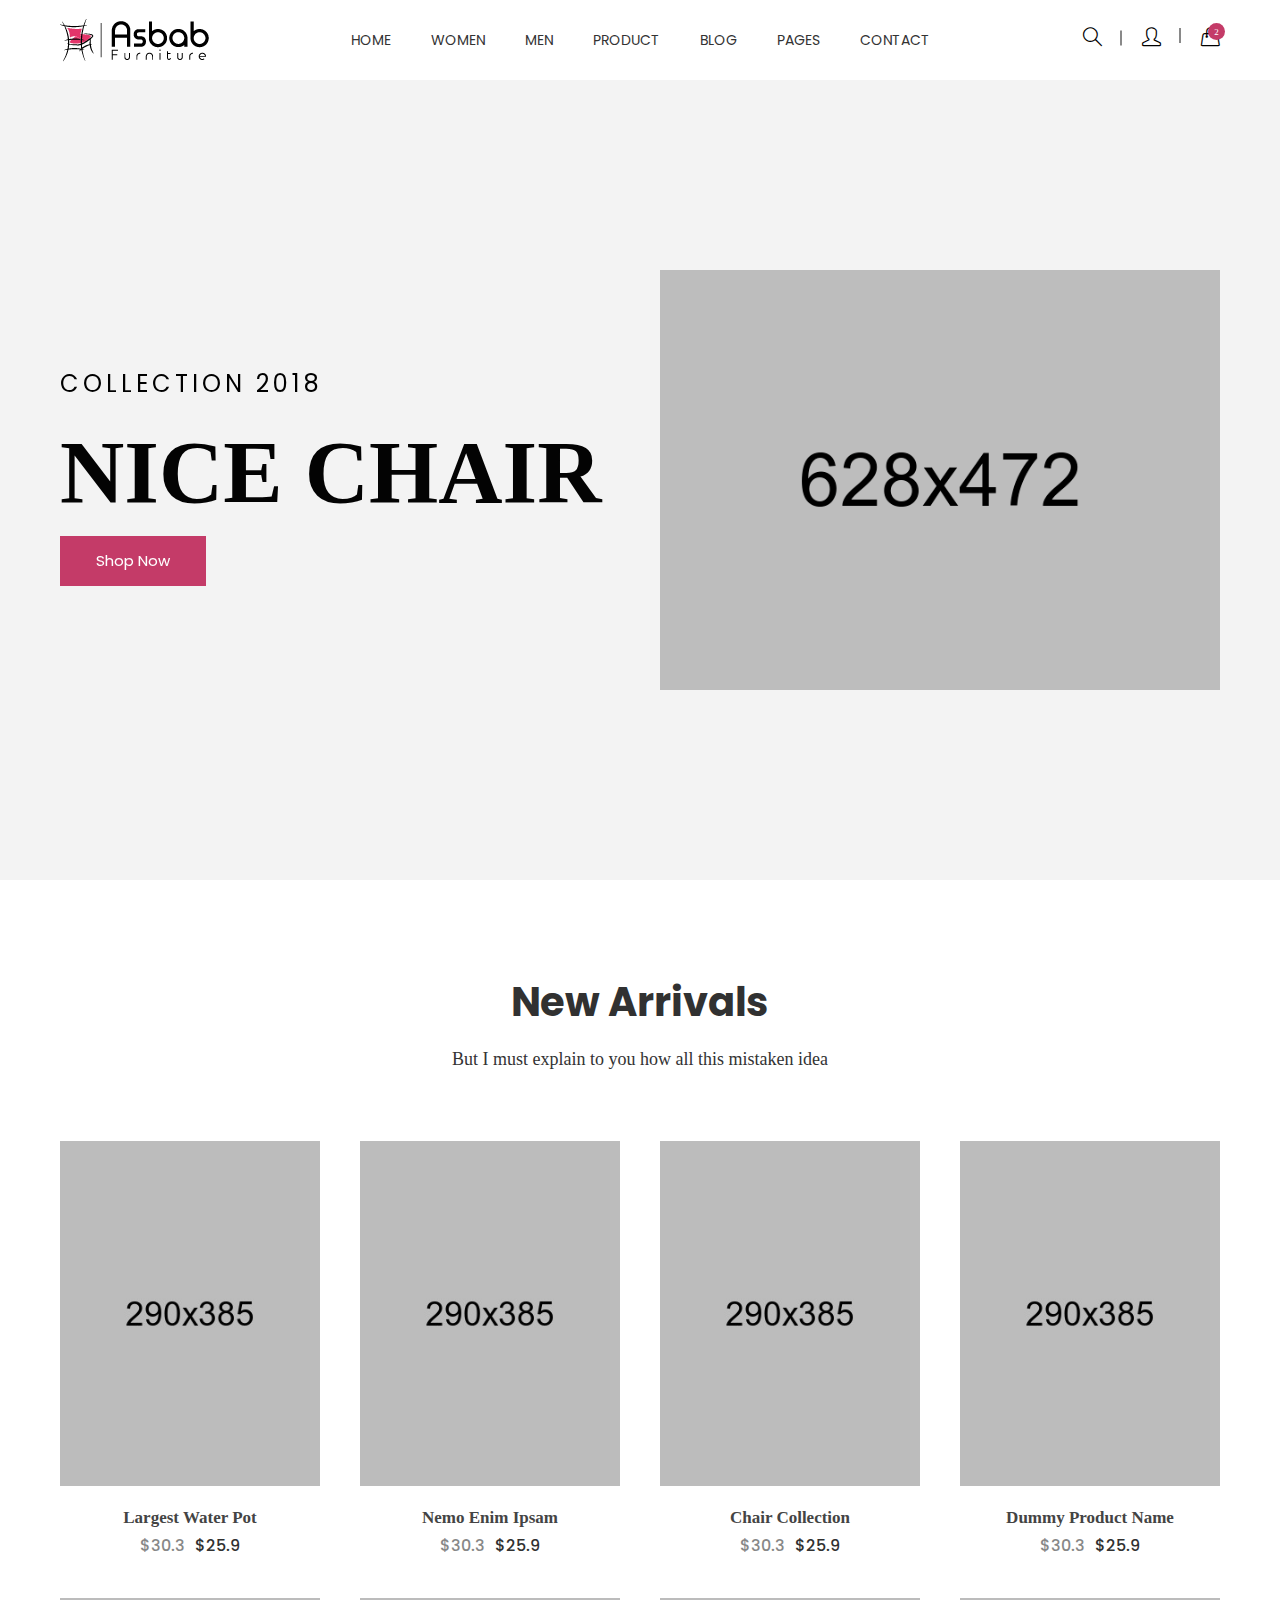
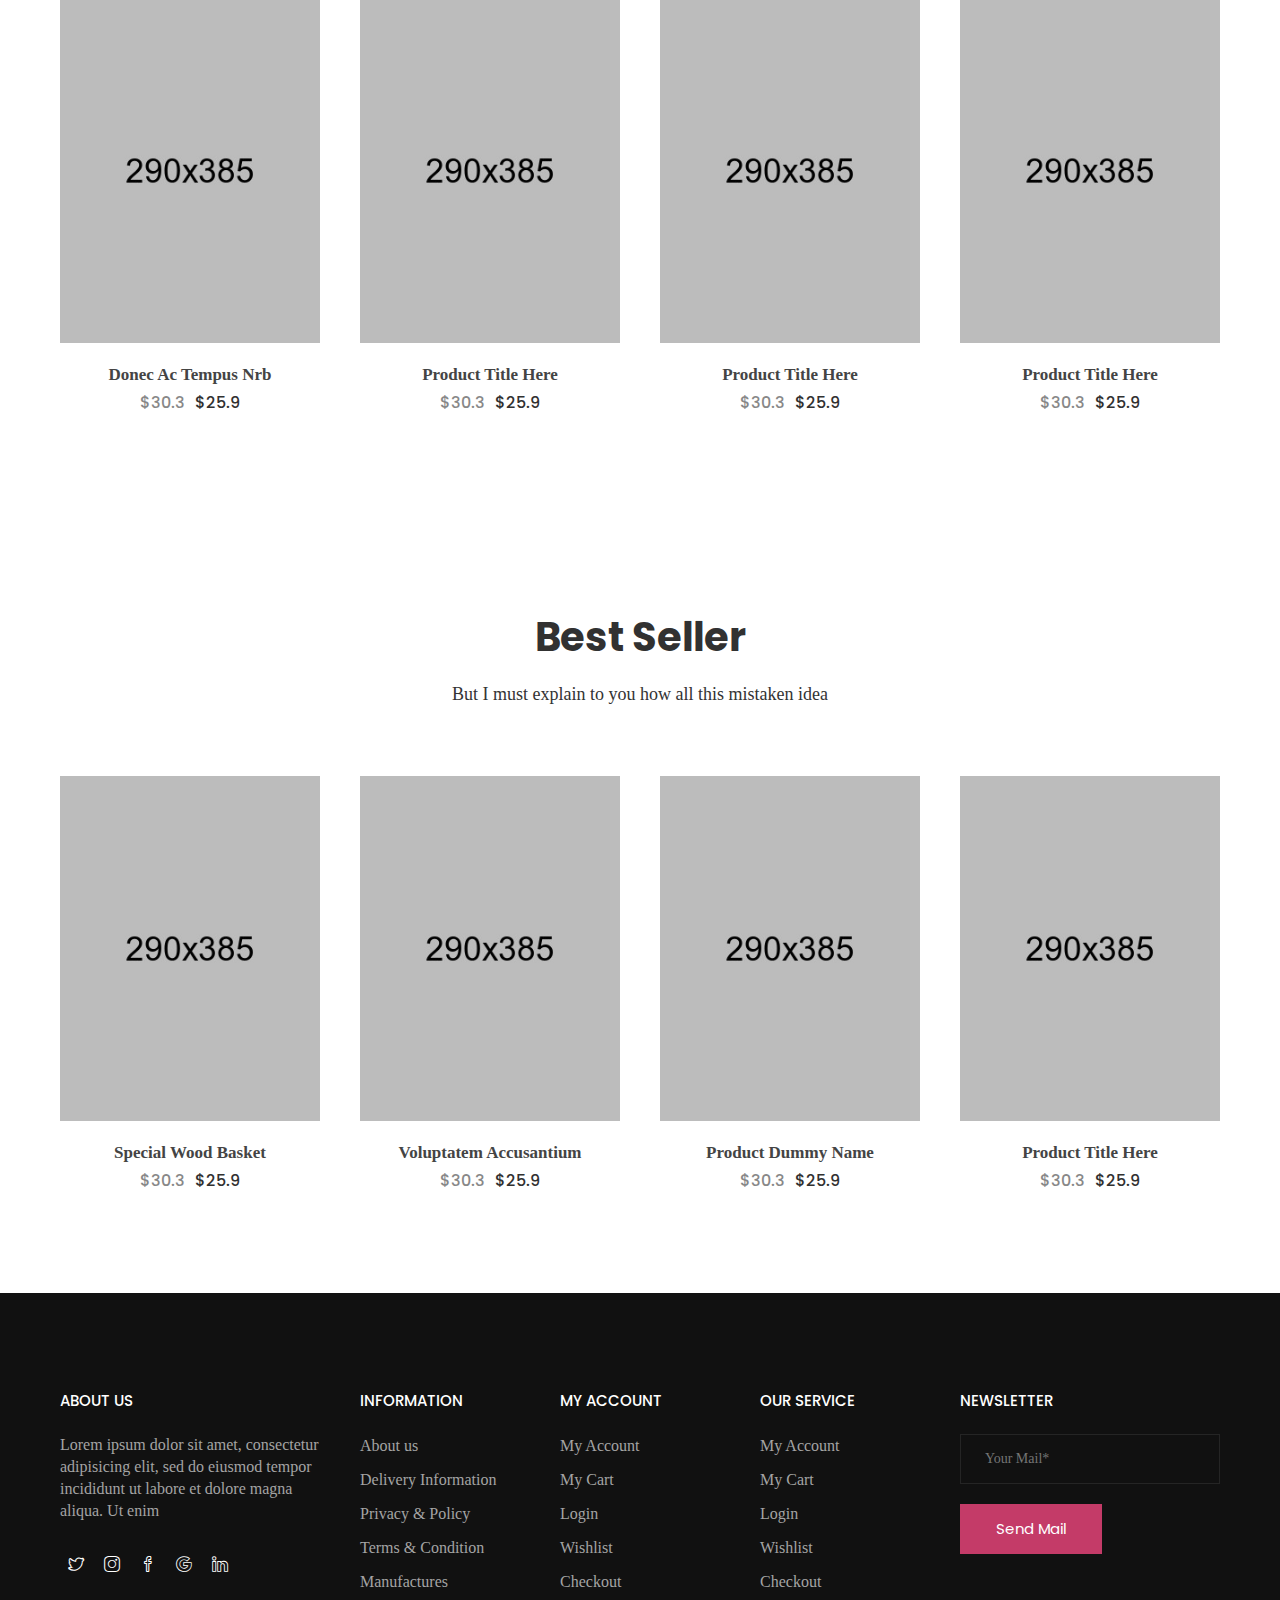
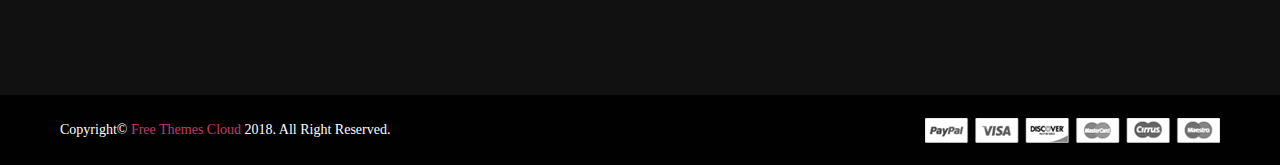
<file: front template/index.html>
<!doctype html>
<html class="no-js" lang="en">
<head>
    <meta charset="utf-8">
    <meta http-equiv="x-ua-compatible" content="ie=edge">
    <title>Asbab - eCommerce HTML5 Templatee</title>
    <meta name="description" content="">
    <meta name="viewport" content="width=device-width, initial-scale=1">
    
    <!-- Place favicon.ico in the root directory -->
    <link rel="shortcut icon" type="image/x-icon" href="images/favicon.ico">
    <link rel="apple-touch-icon" href="apple-touch-icon.png">
    

    <!-- All css files are included here. -->
    <!-- Bootstrap fremwork main css -->
    <link rel="stylesheet" href="css/bootstrap.min.css">
    <!-- Owl Carousel min css -->
    <link rel="stylesheet" href="css/owl.carousel.min.css">
    <link rel="stylesheet" href="css/owl.theme.default.min.css">
    <!-- This core.css file contents all plugings css file. -->
    <link rel="stylesheet" href="css/core.css">
    <!-- Theme shortcodes/elements style -->
    <link rel="stylesheet" href="css/shortcode/shortcodes.css">
    <!-- Theme main style -->
    <link rel="stylesheet" href="style.css">
    <!-- Responsive css -->
    <link rel="stylesheet" href="css/responsive.css">
    <!-- User style -->
    <link rel="stylesheet" href="css/custom.css">


    <!-- Modernizr JS -->
    <script src="js/vendor/modernizr-3.5.0.min.js"></script>
</head>

<body>
    <!--[if lt IE 8]>
        <p class="browserupgrade">You are using an <strong>outdated</strong> browser. Please <a href="http://browsehappy.com/">upgrade your browser</a> to improve your experience.</p>
    <![endif]-->  

    <!-- Body main wrapper start -->
    <div class="wrapper">
        <!-- Start Header Style -->
        <header id="htc__header" class="htc__header__area header--one">
            <!-- Start Mainmenu Area -->
            <div id="sticky-header-with-topbar" class="mainmenu__wrap sticky__header">
                <div class="container">
                    <div class="row">
                        <div class="menumenu__container clearfix">
                            <div class="col-lg-2 col-md-2 col-sm-3 col-xs-5"> 
                                <div class="logo">
                                     <a href="index.html"><img src="images/logo/4.png" alt="logo images"></a>
                                </div>
                            </div>
                            <div class="col-md-7 col-lg-8 col-sm-5 col-xs-3">
                                <nav class="main__menu__nav hidden-xs hidden-sm">
                                    <ul class="main__menu">
                                        <li class="drop"><a href="index.html">Home</a></li>
                                        <li class="drop"><a href="#">women</a>
                                            <ul class="dropdown mega_dropdown">
                                                <!-- Start Single Mega MEnu -->
                                                <li><a class="mega__title" href="product-grid.html">Shop Pages</a>
                                                    <ul class="mega__item">
                                                        <li><a href="product-grid.html">Product Grid</a></li>
                                                        <li><a href="cart.html">cart</a></li>
                                                        <li><a href="checkout.html">checkout</a></li>
                                                        <li><a href="wishlist.html">wishlist</a></li>
                                                    </ul>
                                                </li>
                                                <!-- End Single Mega MEnu -->
                                                <!-- Start Single Mega MEnu -->
                                                <li><a class="mega__title" href="product-grid.html">Variable Product</a>
                                                    <ul class="mega__item">
                                                        <li><a href="#">Category</a></li>
                                                        <li><a href="#">My Account</a></li>
                                                        <li><a href="wishlist.html">Wishlist</a></li>
                                                        <li><a href="cart.html">Shopping Cart</a></li>
                                                        <li><a href="checkout.html">Checkout</a></li>
                                                    </ul>
                                                </li>
                                                <!-- End Single Mega MEnu -->
                                                <!-- Start Single Mega MEnu -->
                                                <li><a class="mega__title" href="product-grid.html">Product Types</a>
                                                    <ul class="mega__item">
                                                        <li><a href="#">Simple Product</a></li>
                                                        <li><a href="#">Variable Product</a></li>
                                                        <li><a href="#">Grouped Product</a></li>
                                                        <li><a href="#">Downloadable Product</a></li>
                                                        <li><a href="#">Simple Product</a></li>
                                                    </ul>
                                                </li>
                                                <!-- End Single Mega MEnu -->
                                            </ul>
                                        </li>
                                        <li class="drop"><a href="#">men</a>
                                            <ul class="dropdown mega_dropdown">
                                                <!-- Start Single Mega MEnu -->
                                                <li><a class="mega__title" href="product-grid.html">Shop Pages</a>
                                                    <ul class="mega__item">
                                                        <li><a href="product-grid.html">Product Grid</a></li>
                                                        <li><a href="cart.html">cart</a></li>
                                                        <li><a href="checkout.html">checkout</a></li>
                                                        <li><a href="wishlist.html">wishlist</a></li>
                                                    </ul>
                                                </li>
                                                <!-- End Single Mega MEnu -->
                                                <!-- Start Single Mega MEnu -->
                                                <li><a class="mega__title" href="product-grid.html">Variable Product</a>
                                                    <ul class="mega__item">
                                                        <li><a href="#">Category</a></li>
                                                        <li><a href="#">My Account</a></li>
                                                        <li><a href="wishlist.html">Wishlist</a></li>
                                                        <li><a href="cart.html">Shopping Cart</a></li>
                                                        <li><a href="checkout.html">Checkout</a></li>
                                                    </ul>
                                                </li>
                                                <!-- End Single Mega MEnu -->
                                                <!-- Start Single Mega MEnu -->
                                                <li><a class="mega__title" href="product-grid.html">Product Types</a>
                                                    <ul class="mega__item">
                                                        <li><a href="#">Simple Product</a></li>
                                                        <li><a href="#">Variable Product</a></li>
                                                        <li><a href="#">Grouped Product</a></li>
                                                        <li><a href="#">Downloadable Product</a></li>
                                                        <li><a href="#">Simple Product</a></li>
                                                    </ul>
                                                </li>
                                                <!-- End Single Mega MEnu -->
                                            </ul>
                                        </li>
                                        <li class="drop"><a href="#">Product</a>
                                            <ul class="dropdown">
                                                <li><a href="product-grid.html">Product Grid</a></li>
                                                <li><a href="product-details.html">Product Details</a></li>
                                            </ul>
                                        </li>
                                        <li class="drop"><a href="blog.html">blog</a>
                                            <ul class="dropdown">
                                                <li><a href="blog.html">Blog Grid</a></li>
                                                <li><a href="blog-details.html">Blog Details</a></li>
                                            </ul>
                                        </li>
                                        <li class="drop"><a href="#">Pages</a>
                                            <ul class="dropdown">
                                                <li><a href="blog.html">Blog</a></li>
                                                <li><a href="blog-details.html">Blog Details</a></li>
                                                <li><a href="cart.html">Cart page</a></li>
                                                <li><a href="checkout.html">checkout</a></li>
                                                <li><a href="contact.html">contact</a></li>
                                                <li><a href="product-grid.html">product grid</a></li>
                                                <li><a href="product-details.html">product details</a></li>
                                                <li><a href="wishlist.html">wishlist</a></li>
                                            </ul>
                                        </li>
                                        <li><a href="contact.html">contact</a></li>
                                    </ul>
                                </nav>

                                <div class="mobile-menu clearfix visible-xs visible-sm">
                                    <nav id="mobile_dropdown">
                                        <ul>
                                            <li><a href="index.html">Home</a></li>
                                            <li><a href="blog.html">blog</a></li>
                                            <li><a href="#">pages</a>
                                                <ul>
                                                    <li><a href="blog.html">Blog</a></li>
                                                    <li><a href="blog-details.html">Blog Details</a></li>
                                                    <li><a href="cart.html">Cart page</a></li>
                                                    <li><a href="checkout.html">checkout</a></li>
                                                    <li><a href="contact.html">contact</a></li>
                                                    <li><a href="product-grid.html">product grid</a></li>
                                                    <li><a href="product-details.html">product details</a></li>
                                                    <li><a href="wishlist.html">wishlist</a></li>
                                                </ul>
                                            </li>
                                            <li><a href="contact.html">contact</a></li>
                                        </ul>
                                    </nav>
                                </div>  
                            </div>
                            <div class="col-md-3 col-lg-2 col-sm-4 col-xs-4">
                                <div class="header__right">
                                    <div class="header__search search search__open">
                                        <a href="#"><i class="icon-magnifier icons"></i></a>
                                    </div>
                                    <div class="header__account">
                                        <a href="#"><i class="icon-user icons"></i></a>
                                    </div>
                                    <div class="htc__shopping__cart">
                                        <a class="cart__menu" href="#"><i class="icon-handbag icons"></i></a>
                                        <a href="#"><span class="htc__qua">2</span></a>
                                    </div>
                                </div>
                            </div>
                        </div>
                    </div>
                    <div class="mobile-menu-area"></div>
                </div>
            </div>
            <!-- End Mainmenu Area -->
        </header>
        <!-- End Header Area -->

        <div class="body__overlay"></div>
        <!-- Start Offset Wrapper -->
        <div class="offset__wrapper">
            <!-- Start Search Popap -->
            <div class="search__area">
                <div class="container" >
                    <div class="row" >
                        <div class="col-md-12" >
                            <div class="search__inner">
                                <form action="#" method="get">
                                    <input placeholder="Search here... " type="text">
                                    <button type="submit"></button>
                                </form>
                                <div class="search__close__btn">
                                    <span class="search__close__btn_icon"><i class="zmdi zmdi-close"></i></span>
                                </div>
                            </div>
                        </div>
                    </div>
                </div>
            </div>
            <!-- End Search Popap -->
            <!-- Start Cart Panel -->
            <div class="shopping__cart">
                <div class="shopping__cart__inner">
                    <div class="offsetmenu__close__btn">
                        <a href="#"><i class="zmdi zmdi-close"></i></a>
                    </div>
                    <div class="shp__cart__wrap">
                        <div class="shp__single__product">
                            <div class="shp__pro__thumb">
                                <a href="#">
                                    <img src="images/product-2/sm-smg/1.jpg" alt="product images">
                                </a>
                            </div>
                            <div class="shp__pro__details">
                                <h2><a href="product-details.html">BO&Play Wireless Speaker</a></h2>
                                <span class="quantity">QTY: 1</span>
                                <span class="shp__price">$105.00</span>
                            </div>
                            <div class="remove__btn">
                                <a href="#" title="Remove this item"><i class="zmdi zmdi-close"></i></a>
                            </div>
                        </div>
                        <div class="shp__single__product">
                            <div class="shp__pro__thumb">
                                <a href="#">
                                    <img src="images/product-2/sm-smg/2.jpg" alt="product images">
                                </a>
                            </div>
                            <div class="shp__pro__details">
                                <h2><a href="product-details.html">Brone Candle</a></h2>
                                <span class="quantity">QTY: 1</span>
                                <span class="shp__price">$25.00</span>
                            </div>
                            <div class="remove__btn">
                                <a href="#" title="Remove this item"><i class="zmdi zmdi-close"></i></a>
                            </div>
                        </div>
                    </div>
                    <ul class="shoping__total">
                        <li class="subtotal">Subtotal:</li>
                        <li class="total__price">$130.00</li>
                    </ul>
                    <ul class="shopping__btn">
                        <li><a href="cart.html">View Cart</a></li>
                        <li class="shp__checkout"><a href="checkout.html">Checkout</a></li>
                    </ul>
                </div>
            </div>
            <!-- End Cart Panel -->
        </div>
        <!-- End Offset Wrapper -->
        <!-- Start Slider Area -->
        <div class="slider__container slider--one bg__cat--3">
            <div class="slide__container slider__activation__wrap owl-carousel">
                <!-- Start Single Slide -->
                <div class="single__slide animation__style01 slider__fixed--height">
                    <div class="container">
                        <div class="row align-items__center">
                            <div class="col-md-7 col-sm-7 col-xs-12 col-lg-6">
                                <div class="slide">
                                    <div class="slider__inner">
                                        <h2>collection 2018</h2>
                                        <h1>NICE CHAIR</h1>
                                        <div class="cr__btn">
                                            <a href="cart.html">Shop Now</a>
                                        </div>
                                    </div>
                                </div>
                            </div>
                            <div class="col-lg-6 col-sm-5 col-xs-12 col-md-5">
                                <div class="slide__thumb">
                                    <img src="images/slider/fornt-img/1.png" alt="slider images">
                                </div>
                            </div>
                        </div>
                    </div>
                </div>
                <!-- End Single Slide -->
                <!-- Start Single Slide -->
                <div class="single__slide animation__style01 slider__fixed--height">
                    <div class="container">
                        <div class="row align-items__center">
                            <div class="col-md-7 col-sm-7 col-xs-12 col-lg-6">
                                <div class="slide">
                                    <div class="slider__inner">
                                        <h2>collection 2018</h2>
                                        <h1>NICE CHAIR</h1>
                                        <div class="cr__btn">
                                            <a href="cart.html">Shop Now</a>
                                        </div>
                                    </div>
                                </div>
                            </div>
                            <div class="col-lg-6 col-sm-5 col-xs-12 col-md-5">
                                <div class="slide__thumb">
                                    <img src="images/slider/fornt-img/2.png" alt="slider images">
                                </div>
                            </div>
                        </div>
                    </div>
                </div>
                <!-- End Single Slide -->
            </div>
        </div>
        <!-- Start Slider Area -->
        <!-- Start Category Area -->
        <section class="htc__category__area ptb--100">
            <div class="container">
                <div class="row">
                    <div class="col-xs-12">
                        <div class="section__title--2 text-center">
                            <h2 class="title__line">New Arrivals</h2>
                            <p>But I must explain to you how all this mistaken idea</p>
                        </div>
                    </div>
                </div>
                <div class="htc__product__container">
                    <div class="row">
                        <div class="product__list clearfix mt--30">
                            <!-- Start Single Category -->
                            <div class="col-md-4 col-lg-3 col-sm-4 col-xs-12">
                                <div class="category">
                                    <div class="ht__cat__thumb">
                                        <a href="product-details.html">
                                            <img src="images/product/1.jpg" alt="product images">
                                        </a>
                                    </div>
                                    <div class="fr__hover__info">
                                        <ul class="product__action">
                                            <li><a href="wishlist.html"><i class="icon-heart icons"></i></a></li>

                                            <li><a href="cart.html"><i class="icon-handbag icons"></i></a></li>

                                            <li><a href="#"><i class="icon-shuffle icons"></i></a></li>
                                        </ul>
                                    </div>
                                    <div class="fr__product__inner">
                                        <h4><a href="product-details.html">Largest Water Pot</a></h4>
                                        <ul class="fr__pro__prize">
                                            <li class="old__prize">$30.3</li>
                                            <li>$25.9</li>
                                        </ul>
                                    </div>
                                </div>
                            </div>
                            <!-- End Single Category -->
                            <!-- Start Single Category -->
                            <div class="col-md-4 col-lg-3 col-sm-4 col-xs-12">
                                <div class="category">
                                    <div class="ht__cat__thumb">
                                        <a href="product-details.html">
                                            <img src="images/product/2.jpg" alt="product images">
                                        </a>
                                    </div>
                                    <div class="fr__hover__info">
                                        <ul class="product__action">
                                            <li><a href="wishlist.html"><i class="icon-heart icons"></i></a></li>

                                            <li><a href="cart.html"><i class="icon-handbag icons"></i></a></li>

                                            <li><a href="#"><i class="icon-shuffle icons"></i></a></li>
                                        </ul>
                                    </div>
                                    <div class="fr__product__inner">
                                        <h4><a href="product-details.html">nemo enim ipsam</a></h4>
                                        <ul class="fr__pro__prize">
                                            <li class="old__prize">$30.3</li>
                                            <li>$25.9</li>
                                        </ul>
                                    </div>
                                </div>
                            </div>
                            <!-- End Single Category -->
                            <!-- Start Single Category -->
                            <div class="col-md-4 col-lg-3 col-sm-4 col-xs-12">
                                <div class="category">
                                    <div class="ht__cat__thumb">
                                        <a href="product-details.html">
                                            <img src="images/product/3.jpg" alt="product images">
                                        </a>
                                    </div>
                                    <div class="fr__hover__info">
                                        <ul class="product__action">
                                            <li><a href="wishlist.html"><i class="icon-heart icons"></i></a></li>

                                            <li><a href="cart.html"><i class="icon-handbag icons"></i></a></li>

                                            <li><a href="#"><i class="icon-shuffle icons"></i></a></li>
                                        </ul>
                                    </div>
                                    <div class="fr__product__inner">
                                        <h4><a href="product-details.html">Chair collection</a></h4>
                                        <ul class="fr__pro__prize">
                                            <li class="old__prize">$30.3</li>
                                            <li>$25.9</li>
                                        </ul>
                                    </div>
                                </div>
                            </div>
                            <!-- End Single Category -->
                            <!-- Start Single Category -->
                            <div class="col-md-4 col-lg-3 col-sm-4 col-xs-12">
                                <div class="category">
                                    <div class="ht__cat__thumb">
                                        <a href="product-details.html">
                                            <img src="images/product/4.jpg" alt="product images">
                                        </a>
                                    </div>
                                    <div class="fr__hover__info">
                                        <ul class="product__action">
                                            <li><a href="wishlist.html"><i class="icon-heart icons"></i></a></li>

                                            <li><a href="cart.html"><i class="icon-handbag icons"></i></a></li>

                                            <li><a href="#"><i class="icon-shuffle icons"></i></a></li>
                                        </ul>
                                    </div>
                                    <div class="fr__product__inner">
                                        <h4><a href="product-details.html">dummy Product name</a></h4>
                                        <ul class="fr__pro__prize">
                                            <li class="old__prize">$30.3</li>
                                            <li>$25.9</li>
                                        </ul>
                                    </div>
                                </div>
                            </div>
                            <!-- End Single Category -->
                            <!-- Start Single Category -->
                            <div class="col-md-4 col-lg-3 col-sm-4 col-xs-12">
                                <div class="category">
                                    <div class="ht__cat__thumb">
                                        <a href="product-details.html">
                                            <img src="images/product/5.jpg" alt="product images">
                                        </a>
                                    </div>
                                    <div class="fr__hover__info">
                                        <ul class="product__action">
                                            <li><a href="wishlist.html"><i class="icon-heart icons"></i></a></li>

                                            <li><a href="cart.html"><i class="icon-handbag icons"></i></a></li>

                                            <li><a href="#"><i class="icon-shuffle icons"></i></a></li>
                                        </ul>
                                    </div>
                                    <div class="fr__product__inner">
                                        <h4><a href="product-details.html">donec ac tempus nrb</a></h4>
                                        <ul class="fr__pro__prize">
                                            <li class="old__prize">$30.3</li>
                                            <li>$25.9</li>
                                        </ul>
                                    </div>
                                </div>
                            </div>
                            <!-- End Single Category -->
                            <!-- Start Single Category -->
                            <div class="col-md-4 col-lg-3 col-sm-4 col-xs-12">
                                <div class="category">
                                    <div class="ht__cat__thumb">
                                        <a href="product-details.html">
                                            <img src="images/product/6.jpg" alt="product images">
                                        </a>
                                    </div>
                                    <div class="fr__hover__info">
                                        <ul class="product__action">
                                            <li><a href="wishlist.html"><i class="icon-heart icons"></i></a></li>

                                            <li><a href="cart.html"><i class="icon-handbag icons"></i></a></li>

                                            <li><a href="#"><i class="icon-shuffle icons"></i></a></li>
                                        </ul>
                                    </div>
                                    <div class="fr__product__inner">
                                        <h4><a href="product-details.html">Product Title Here </a></h4>
                                        <ul class="fr__pro__prize">
                                            <li class="old__prize">$30.3</li>
                                            <li>$25.9</li>
                                        </ul>
                                    </div>
                                </div>
                            </div>
                            <!-- End Single Category -->
                            <!-- Start Single Category -->
                            <div class="col-md-4 col-lg-3 col-sm-4 col-xs-12">
                                <div class="category">
                                    <div class="ht__cat__thumb">
                                        <a href="product-details.html">
                                            <img src="images/product/7.jpg" alt="product images">
                                        </a>
                                    </div>
                                    <div class="fr__hover__info">
                                        <ul class="product__action">
                                            <li><a href="wishlist.html"><i class="icon-heart icons"></i></a></li>

                                            <li><a href="cart.html"><i class="icon-handbag icons"></i></a></li>

                                            <li><a href="#"><i class="icon-shuffle icons"></i></a></li>
                                        </ul>
                                    </div>
                                    <div class="fr__product__inner">
                                        <h4><a href="product-details.html">Product Title Here </a></h4>
                                        <ul class="fr__pro__prize">
                                            <li class="old__prize">$30.3</li>
                                            <li>$25.9</li>
                                        </ul>
                                    </div>
                                </div>
                            </div>
                            <!-- End Single Category -->
                            <!-- Start Single Category -->
                            <div class="col-md-4 col-lg-3 col-sm-4 col-xs-12">
                                <div class="category">
                                    <div class="ht__cat__thumb">
                                        <a href="product-details.html">
                                            <img src="images/product/8.jpg" alt="product images">
                                        </a>
                                    </div>
                                    <div class="fr__hover__info">
                                        <ul class="product__action">
                                            <li><a href="wishlist.html"><i class="icon-heart icons"></i></a></li>

                                            <li><a href="cart.html"><i class="icon-handbag icons"></i></a></li>

                                            <li><a href="#"><i class="icon-shuffle icons"></i></a></li>
                                        </ul>
                                    </div>
                                    <div class="fr__product__inner">
                                        <h4><a href="product-details.html">Product Title Here </a></h4>
                                        <ul class="fr__pro__prize">
                                            <li class="old__prize">$30.3</li>
                                            <li>$25.9</li>
                                        </ul>
                                    </div>
                                </div>
                            </div>
                            <!-- End Single Category -->
                        </div>
                    </div>
                </div>
            </div>
        </section>
        <!-- End Category Area -->
        <!-- Start Product Area -->
        <section class="ftr__product__area ptb--100">
            <div class="container">
                <div class="row">
                    <div class="col-xs-12">
                        <div class="section__title--2 text-center">
                            <h2 class="title__line">Best Seller</h2>
                            <p>But I must explain to you how all this mistaken idea</p>
                        </div>
                    </div>
                </div>
                <div class="row">
                    <div class="product__wrap clearfix">
                        <!-- Start Single Category -->
                        <div class="col-md-4 col-lg-3 col-sm-4 col-xs-12">
                            <div class="category">
                                <div class="ht__cat__thumb">
                                    <a href="product-details.html">
                                        <img src="images/product/9.jpg" alt="product images">
                                    </a>
                                </div>
                                <div class="fr__hover__info">
                                    <ul class="product__action">
                                        <li><a href="wishlist.html"><i class="icon-heart icons"></i></a></li>

                                        <li><a href="cart.html"><i class="icon-handbag icons"></i></a></li>

                                        <li><a href="#"><i class="icon-shuffle icons"></i></a></li>
                                    </ul>
                                </div>
                                <div class="fr__product__inner">
                                    <h4><a href="product-details.html">Special Wood Basket</a></h4>
                                    <ul class="fr__pro__prize">
                                        <li class="old__prize">$30.3</li>
                                        <li>$25.9</li>
                                    </ul>
                                </div>
                            </div>
                        </div>
                        <!-- End Single Category -->
                        <!-- Start Single Category -->
                        <div class="col-md-4 col-lg-3 col-sm-4 col-xs-12">
                            <div class="category">
                                <div class="ht__cat__thumb">
                                    <a href="product-details.html">
                                        <img src="images/product/10.jpg" alt="product images">
                                    </a>
                                </div>
                                <div class="fr__hover__info">
                                    <ul class="product__action">
                                        <li><a href="wishlist.html"><i class="icon-heart icons"></i></a></li>

                                        <li><a href="cart.html"><i class="icon-handbag icons"></i></a></li>

                                        <li><a href="#"><i class="icon-shuffle icons"></i></a></li>
                                    </ul>
                                </div>
                                <div class="fr__product__inner">
                                    <h4><a href="product-details.html">voluptatem accusantium</a></h4>
                                    <ul class="fr__pro__prize">
                                        <li class="old__prize">$30.3</li>
                                        <li>$25.9</li>
                                    </ul>
                                </div>
                            </div>
                        </div>
                        <!-- End Single Category -->
                        <!-- Start Single Category -->
                        <div class="col-md-4 col-lg-3 col-sm-4 col-xs-12">
                            <div class="category">
                                <div class="ht__cat__thumb">
                                    <a href="product-details.html">
                                        <img src="images/product/11.jpg" alt="product images">
                                    </a>
                                </div>
                                <div class="fr__hover__info">
                                    <ul class="product__action">
                                        <li><a href="wishlist.html"><i class="icon-heart icons"></i></a></li>

                                        <li><a href="cart.html"><i class="icon-handbag icons"></i></a></li>

                                        <li><a href="#"><i class="icon-shuffle icons"></i></a></li>
                                    </ul>
                                </div>
                                <div class="fr__product__inner">
                                    <h4><a href="product-details.html">Product Dummy Name</a></h4>
                                    <ul class="fr__pro__prize">
                                        <li class="old__prize">$30.3</li>
                                        <li>$25.9</li>
                                    </ul>
                                </div>
                            </div>
                        </div>
                        <!-- End Single Category -->
                        <!-- Start Single Category -->
                        <div class="col-md-4 col-lg-3 col-sm-4 col-xs-12">
                            <div class="category">
                                <div class="ht__cat__thumb">
                                    <a href="product-details.html">
                                        <img src="images/product/12.jpg" alt="product images">
                                    </a>
                                </div>
                                <div class="fr__hover__info">
                                    <ul class="product__action">
                                        <li><a href="wishlist.html"><i class="icon-heart icons"></i></a></li>

                                        <li><a href="cart.html"><i class="icon-handbag icons"></i></a></li>

                                        <li><a href="#"><i class="icon-shuffle icons"></i></a></li>
                                    </ul>
                                </div>
                                <div class="fr__product__inner">
                                    <h4><a href="product-details.html">Product Title Here </a></h4>
                                    <ul class="fr__pro__prize">
                                        <li class="old__prize">$30.3</li>
                                        <li>$25.9</li>
                                    </ul>
                                </div>
                            </div>
                        </div>
                        <!-- End Single Category -->
                    </div>
                </div>
            </div>
        </section>
        <!-- End Product Area -->
        <!-- Start Footer Area -->
        <footer id="htc__footer">
            <!-- Start Footer Widget -->
            <div class="footer__container bg__cat--1">
                <div class="container">
                    <div class="row">
                        <!-- Start Single Footer Widget -->
                        <div class="col-md-3 col-sm-6 col-xs-12">
                            <div class="footer">
                                <h2 class="title__line--2">ABOUT US</h2>
                                <div class="ft__details">
                                    <p>Lorem ipsum dolor sit amet, consectetur adipisicing elit, sed do eiusmod tempor incididunt ut labore et dolore magna aliqua. Ut enim</p>
                                    <div class="ft__social__link">
                                        <ul class="social__link">
                                            <li><a href="#"><i class="icon-social-twitter icons"></i></a></li>

                                            <li><a href="#"><i class="icon-social-instagram icons"></i></a></li>

                                            <li><a href="#"><i class="icon-social-facebook icons"></i></a></li>

                                            <li><a href="#"><i class="icon-social-google icons"></i></a></li>

                                            <li><a href="#"><i class="icon-social-linkedin icons"></i></a></li>
                                        </ul>
                                    </div>
                                </div>
                            </div>
                        </div>
                        <!-- End Single Footer Widget -->
                        <!-- Start Single Footer Widget -->
                        <div class="col-md-2 col-sm-6 col-xs-12 xmt-40">
                            <div class="footer">
                                <h2 class="title__line--2">information</h2>
                                <div class="ft__inner">
                                    <ul class="ft__list">
                                        <li><a href="#">About us</a></li>
                                        <li><a href="#">Delivery Information</a></li>
                                        <li><a href="#">Privacy & Policy</a></li>
                                        <li><a href="#">Terms  & Condition</a></li>
                                        <li><a href="#">Manufactures</a></li>
                                    </ul>
                                </div>
                            </div>
                        </div>
                        <!-- End Single Footer Widget -->
                        <!-- Start Single Footer Widget -->
                        <div class="col-md-2 col-sm-6 col-xs-12 xmt-40 smt-40">
                            <div class="footer">
                                <h2 class="title__line--2">my account</h2>
                                <div class="ft__inner">
                                    <ul class="ft__list">
                                        <li><a href="#">My Account</a></li>
                                        <li><a href="cart.html">My Cart</a></li>
                                        <li><a href="#">Login</a></li>
                                        <li><a href="wishlist.html">Wishlist</a></li>
                                        <li><a href="checkout.html">Checkout</a></li>
                                    </ul>
                                </div>
                            </div>
                        </div>
                        <!-- End Single Footer Widget -->
                        <!-- Start Single Footer Widget -->
                        <div class="col-md-2 col-sm-6 col-xs-12 xmt-40 smt-40">
                            <div class="footer">
                                <h2 class="title__line--2">Our service</h2>
                                <div class="ft__inner">
                                    <ul class="ft__list">
                                        <li><a href="#">My Account</a></li>
                                        <li><a href="cart.html">My Cart</a></li>
                                        <li><a href="#">Login</a></li>
                                        <li><a href="wishlist.html">Wishlist</a></li>
                                        <li><a href="checkout.html">Checkout</a></li>
                                    </ul>
                                </div>
                            </div>
                        </div>
                        <!-- End Single Footer Widget -->
                        <!-- Start Single Footer Widget -->
                        <div class="col-md-3 col-sm-6 col-xs-12 xmt-40 smt-40">
                            <div class="footer">
                                <h2 class="title__line--2">NEWSLETTER </h2>
                                <div class="ft__inner">
                                    <div class="news__input">
                                        <input type="text" placeholder="Your Mail*">
                                        <div class="send__btn">
                                            <a class="fr__btn" href="#">Send Mail</a>
                                        </div>
                                    </div>
                                    
                                </div>
                            </div>
                        </div>
                        <!-- End Single Footer Widget -->
                    </div>
                </div>
            </div>
            <!-- End Footer Widget -->
            <!-- Start Copyright Area -->
            <div class="htc__copyright bg__cat--5">
                <div class="container">
                    <div class="row">
                        <div class="col-xs-12">
                            <div class="copyright__inner">
                                <p>Copyright© <a href="https://freethemescloud.com/">Free themes Cloud</a> 2018. All right reserved.</p>
                                <a href="#"><img src="images/others/shape/paypol.png" alt="payment images"></a>
                            </div>
                        </div>
                    </div>
                </div>
            </div>
            <!-- End Copyright Area -->
        </footer>
        <!-- End Footer Style -->
    </div>
    <!-- Body main wrapper end -->

    <!-- Placed js at the end of the document so the pages load faster -->

    <!-- jquery latest version -->
    <script src="js/vendor/jquery-3.2.1.min.js"></script>
    <!-- Bootstrap framework js -->
    <script src="js/bootstrap.min.js"></script>
    <!-- All js plugins included in this file. -->
    <script src="js/plugins.js"></script>
    <script src="js/slick.min.js"></script>
    <script src="js/owl.carousel.min.js"></script>
    <!-- Waypoints.min.js. -->
    <script src="js/waypoints.min.js"></script>
    <!-- Main js file that contents all jQuery plugins activation. -->
    <script src="js/main.js"></script>

</body>

</html>
</file>
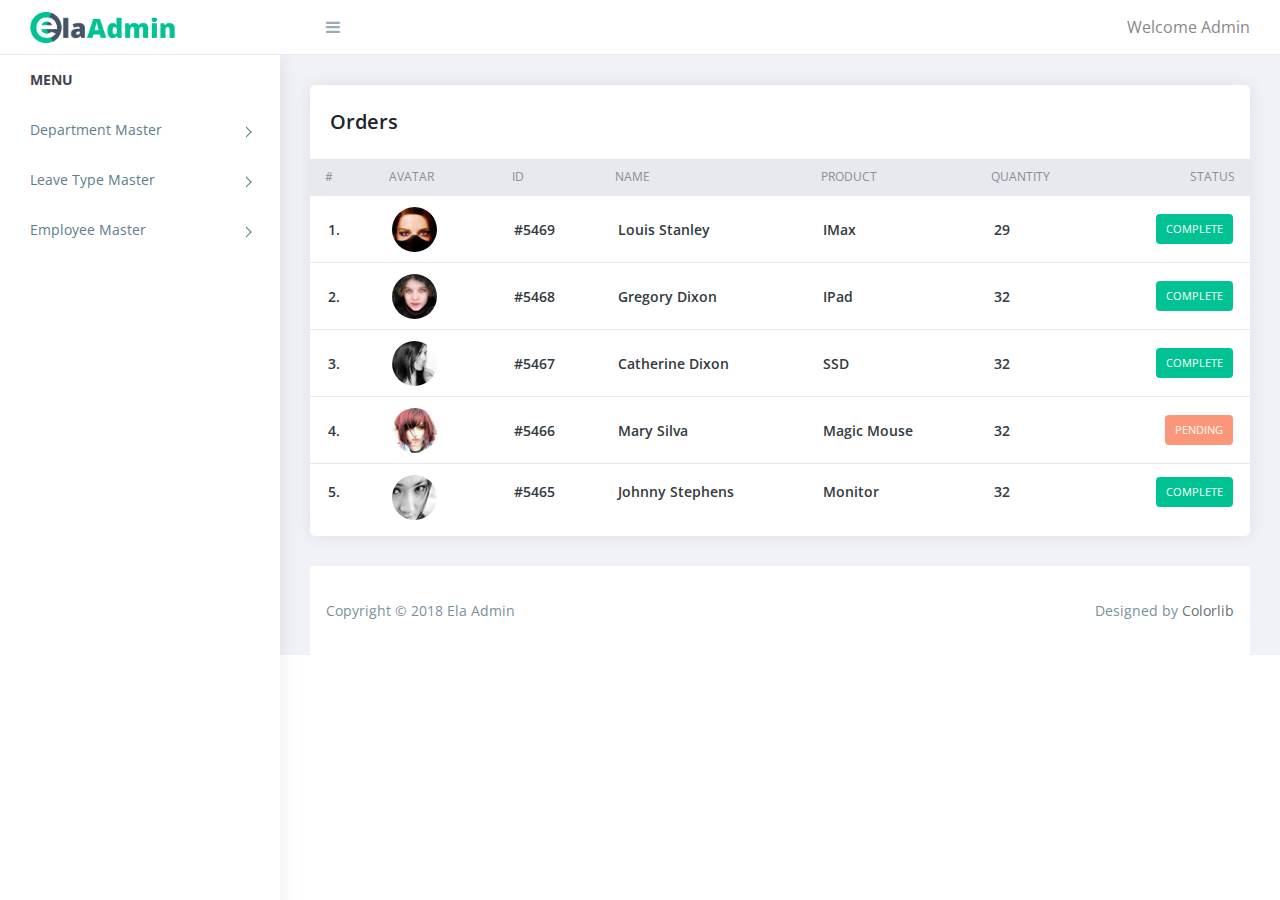
<file: admin/html/index.html>
<!doctype html>
<html class="no-js" lang="">
   <meta http-equiv="content-type" content="text/html;charset=UTF-8" />
   <head>
      <meta charset="utf-8">
      <meta http-equiv="X-UA-Compatible" content="IE=edge">
      <title>Dashboard Page</title>
      <meta name="viewport" content="width=device-width, initial-scale=1">
      <link rel="stylesheet" href="assets/css/normalize.css">
      <link rel="stylesheet" href="assets/css/bootstrap.min.css">
      <link rel="stylesheet" href="assets/css/font-awesome.min.css">
      <link rel="stylesheet" href="assets/css/themify-icons.css">
      <link rel="stylesheet" href="assets/css/pe-icon-7-filled.css">
      <link rel="stylesheet" href="assets/css/flag-icon.min.css">
      <link rel="stylesheet" href="assets/css/cs-skin-elastic.css">
      <link rel="stylesheet" href="assets/css/styles.css">
      <link href='https://fonts.googleapis.com/css?family=Open+Sans:400,600,700,800' rel='stylesheet' type='text/css'>
   </head>
   <body>
      <aside id="left-panel" class="left-panel">
         <nav class="navbar navbar-expand-sm navbar-default">
            <div id="main-menu" class="main-menu collapse navbar-collapse">
               <ul class="nav navbar-nav">
                  <li class="menu-title">Menu</li>
                  <li class="menu-item-has-children dropdown">
                     <a href="#" > Department Master</a>
                  </li>
                  <li class="menu-item-has-children dropdown">
                     <a href="#" > Leave Type Master</a>
                  </li>
				  <li class="menu-item-has-children dropdown">
                     <a href="#" > Employee Master</a>
                  </li>
               </ul>
            </div>
         </nav>
      </aside>
      <div id="right-panel" class="right-panel">
         <header id="header" class="header">
            <div class="top-left">
               <div class="navbar-header">
                  <a class="navbar-brand" href="index.html"><img src="images/logo.png" alt="Logo"></a>
                  <a class="navbar-brand hidden" href="index.html"><img src="images/logo2.png" alt="Logo"></a>
                  <a id="menuToggle" class="menutoggle"><i class="fa fa-bars"></i></a>
               </div>
            </div>
            <div class="top-right">
               <div class="header-menu">
                  <div class="user-area dropdown float-right">
                     <a href="#" class="dropdown-toggle active" data-toggle="dropdown" aria-haspopup="true" aria-expanded="false">Welcome Admin</a>
                     <div class="user-menu dropdown-menu">
                        <a class="nav-link" href="#"><i class="fa fa-power-off"></i>Logout</a>
                     </div>
                  </div>
               </div>
            </div>
         </header>
         <div class="content pb-0">
            <div class="orders">
               <div class="row">
                  <div class="col-xl-12">
                     <div class="card">
                        <div class="card-body">
                           <h4 class="box-title">Orders </h4>
                        </div>
                        <div class="card-body--">
                           <div class="table-stats order-table ov-h">
                              <table class="table ">
                                 <thead>
                                    <tr>
                                       <th class="serial">#</th>
                                       <th class="avatar">Avatar</th>
                                       <th>ID</th>
                                       <th>Name</th>
                                       <th>Product</th>
                                       <th>Quantity</th>
                                       <th>Status</th>
                                    </tr>
                                 </thead>
                                 <tbody>
                                    <tr>
                                       <td class="serial">1.</td>
                                       <td class="avatar">
                                          <div class="round-img">
                                             <a href="#"><img class="rounded-circle" src="images/avatar/1.jpg" alt=""></a>
                                          </div>
                                       </td>
                                       <td> #5469 </td>
                                       <td> <span class="name">Louis Stanley</span> </td>
                                       <td> <span class="product">iMax</span> </td>
                                       <td><span class="count">231</span></td>
                                       <td>
                                          <span class="badge badge-complete">Complete</span>
                                       </td>
                                    </tr>
                                    <tr>
                                       <td class="serial">2.</td>
                                       <td class="avatar">
                                          <div class="round-img">
                                             <a href="#"><img class="rounded-circle" src="images/avatar/2.jpg" alt=""></a>
                                          </div>
                                       </td>
                                       <td> #5468 </td>
                                       <td> <span class="name">Gregory Dixon</span> </td>
                                       <td> <span class="product">iPad</span> </td>
                                       <td><span class="count">250</span></td>
                                       <td>
                                          <span class="badge badge-complete">Complete</span>
                                       </td>
                                    </tr>
                                    <tr>
                                       <td class="serial">3.</td>
                                       <td class="avatar">
                                          <div class="round-img">
                                             <a href="#"><img class="rounded-circle" src="images/avatar/3.jpg" alt=""></a>
                                          </div>
                                       </td>
                                       <td> #5467 </td>
                                       <td> <span class="name">Catherine Dixon</span> </td>
                                       <td> <span class="product">SSD</span> </td>
                                       <td><span class="count">250</span></td>
                                       <td>
                                          <span class="badge badge-complete">Complete</span>
                                       </td>
                                    </tr>
                                    <tr>
                                       <td class="serial">4.</td>
                                       <td class="avatar">
                                          <div class="round-img">
                                             <a href="#"><img class="rounded-circle" src="images/avatar/4.jpg" alt=""></a>
                                          </div>
                                       </td>
                                       <td> #5466 </td>
                                       <td> <span class="name">Mary Silva</span> </td>
                                       <td> <span class="product">Magic Mouse</span> </td>
                                       <td><span class="count">250</span></td>
                                       <td>
                                          <span class="badge badge-pending">Pending</span>
                                       </td>
                                    </tr>
                                    <tr class=" pb-0">
                                       <td class="serial">5.</td>
                                       <td class="avatar pb-0">
                                          <div class="round-img">
                                             <a href="#"><img class="rounded-circle" src="images/avatar/6.jpg" alt=""></a>
                                          </div>
                                       </td>
                                       <td> #5465 </td>
                                       <td> <span class="name">Johnny Stephens</span> </td>
                                       <td> <span class="product">Monitor</span> </td>
                                       <td><span class="count">250</span></td>
                                       <td>
                                          <span class="badge badge-complete">Complete</span>
                                       </td>
                                    </tr>
                                 </tbody>
                              </table>
                           </div>
                        </div>
                     </div>
                  </div>
               </div>
            </div>
		  </div>
         <div class="clearfix"></div>
         <footer class="site-footer">
            <div class="footer-inner bg-white">
               <div class="row">
                  <div class="col-sm-6">
                     Copyright &copy; 2018 Ela Admin
                  </div>
                  <div class="col-sm-6 text-right">
                     Designed by <a href="https://colorlib.com/">Colorlib</a>
                  </div>
               </div>
            </div>
         </footer>
      </div>
      <script src="assets/js/vendor/jquery-2.1.4.min.js" type="text/javascript"></script>
      <script src="assets/js/popper.min.js" type="text/javascript"></script>
      <script src="assets/js/plugins.js" type="text/javascript"></script>
      <script src="assets/js/main.js" type="text/javascript"></script>
   </body>
</html>
</file>
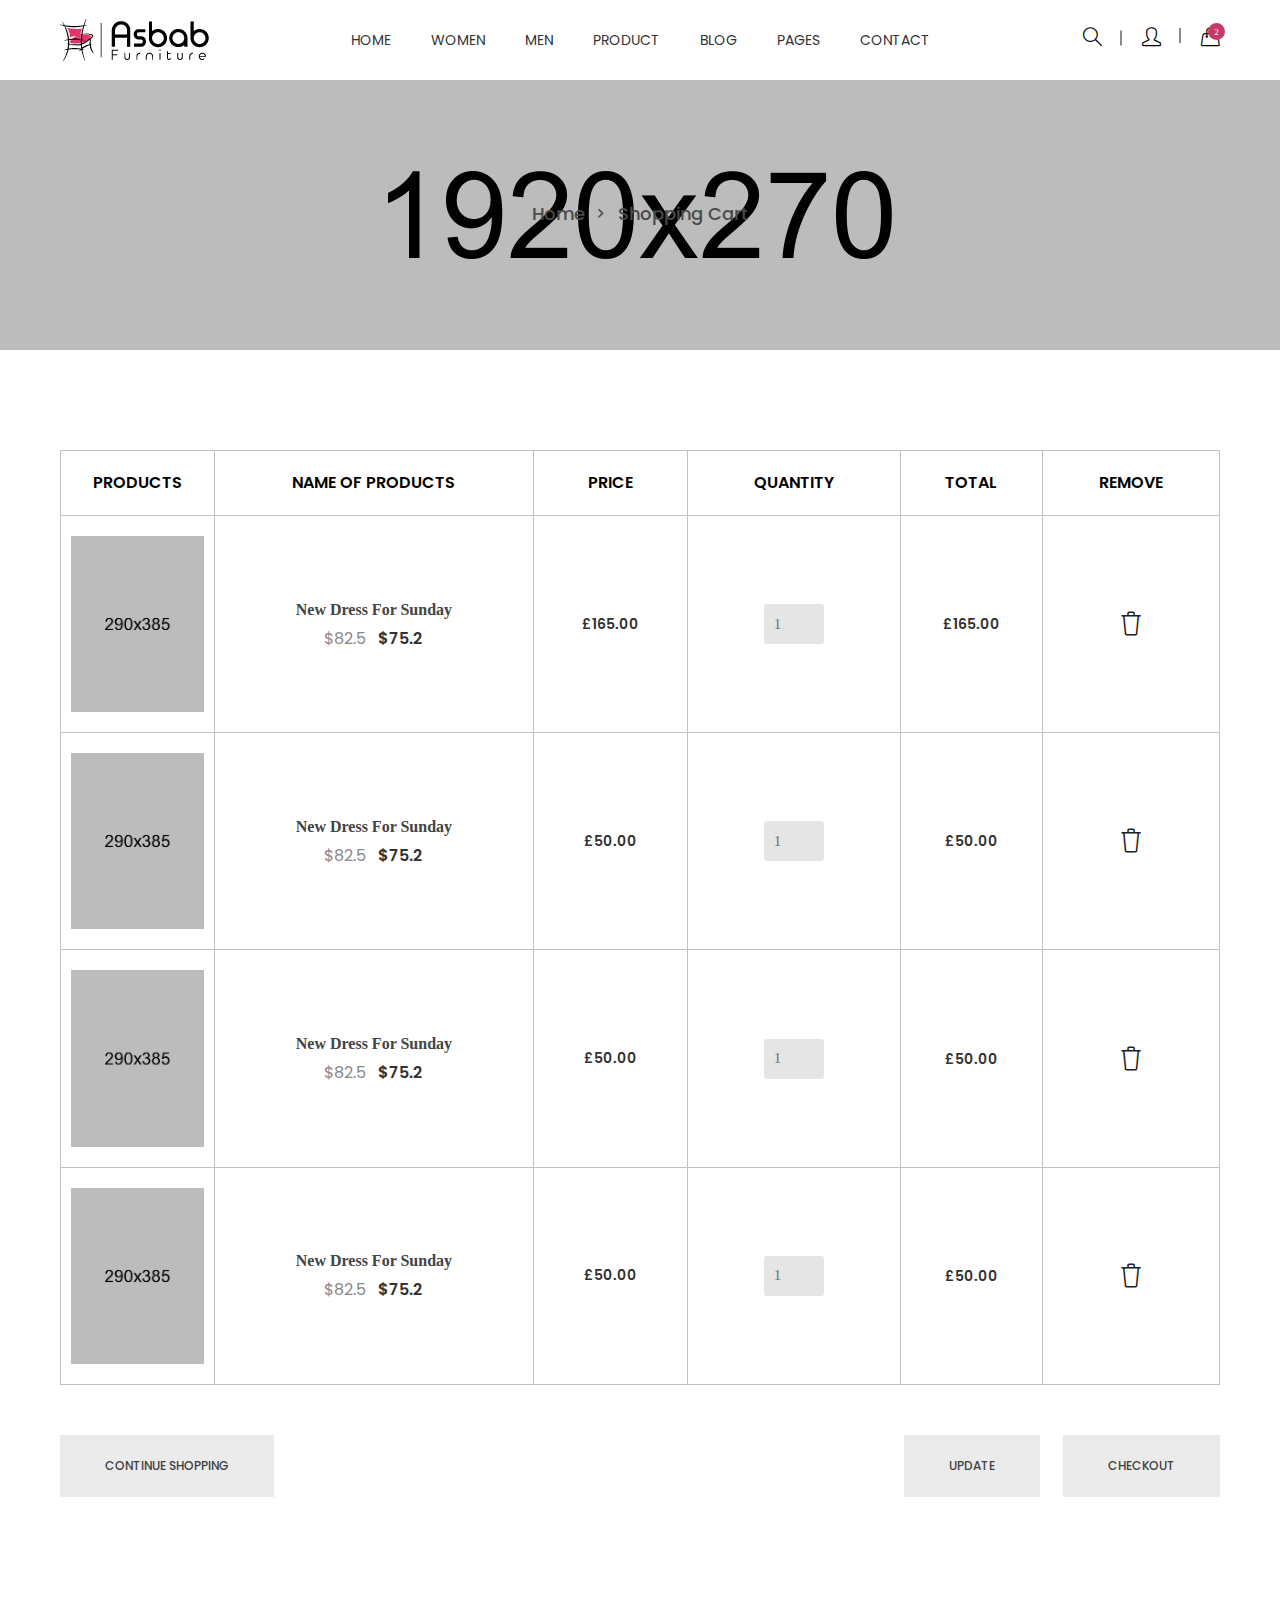
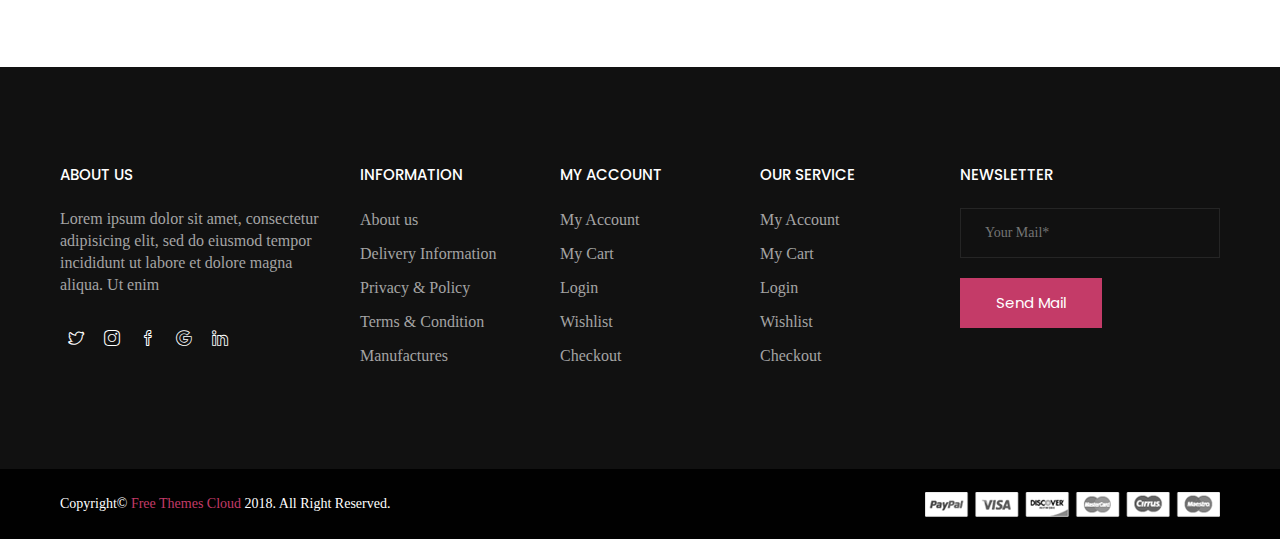
<file: front template/cart.html>
<!doctype html>
<html class="no-js" lang="en">
<head>
    <meta charset="utf-8">
    <meta http-equiv="x-ua-compatible" content="ie=edge">
    <title>Cart || Asbab - eCommerce HTML5 Template</title>
    <meta name="description" content="">
    <meta name="viewport" content="width=device-width, initial-scale=1">
    
    <!-- Place favicon.ico in the root directory -->
    <link rel="shortcut icon" type="image/x-icon" href="images/favicon.ico">
    <link rel="apple-touch-icon" href="apple-touch-icon.png">
    

    <!-- All css files are included here. -->
    <!-- Bootstrap fremwork main css -->
    <link rel="stylesheet" href="css/bootstrap.min.css">
    <!-- Owl Carousel min css -->
    <link rel="stylesheet" href="css/owl.carousel.min.css">
    <link rel="stylesheet" href="css/owl.theme.default.min.css">
    <!-- This core.css file contents all plugings css file. -->
    <link rel="stylesheet" href="css/core.css">
    <!-- Theme shortcodes/elements style -->
    <link rel="stylesheet" href="css/shortcode/shortcodes.css">
    <!-- Theme main style -->
    <link rel="stylesheet" href="style.css">
    <!-- Responsive css -->
    <link rel="stylesheet" href="css/responsive.css">
    <!-- User style -->
    <link rel="stylesheet" href="css/custom.css">


    <!-- Modernizr JS -->
    <script src="js/vendor/modernizr-3.5.0.min.js"></script>
</head>

<body>
    <!--[if lt IE 8]>
        <p class="browserupgrade">You are using an <strong>outdated</strong> browser. Please <a href="http://browsehappy.com/">upgrade your browser</a> to improve your experience.</p>
    <![endif]-->  

    <!-- Body main wrapper start -->
    <div class="wrapper">
        <!-- Start Header Style -->
        <header id="htc__header" class="htc__header__area header--one">
            <!-- Start Mainmenu Area -->
            <div id="sticky-header-with-topbar" class="mainmenu__wrap sticky__header">
                <div class="container">
                    <div class="row">
                        <div class="menumenu__container clearfix">
                            <div class="col-lg-2 col-md-2 col-sm-3 col-xs-5"> 
                                <div class="logo">
                                     <a href="index.html"><img src="images/logo/4.png" alt="logo images"></a>
                                </div>
                            </div>
                            <div class="col-md-7 col-lg-8 col-sm-5 col-xs-3">
                                <nav class="main__menu__nav hidden-xs hidden-sm">
                                    <ul class="main__menu">
                                        <li class="drop"><a href="index.html">Home</a></li>
                                        <li class="drop"><a href="#">women</a>
                                            <ul class="dropdown mega_dropdown">
                                                <!-- Start Single Mega MEnu -->
                                                <li><a class="mega__title" href="product-grid.html">Shop Pages</a>
                                                    <ul class="mega__item">
                                                        <li><a href="product-grid.html">Product Grid</a></li>
                                                        <li><a href="cart.html">cart</a></li>
                                                        <li><a href="checkout.html">checkout</a></li>
                                                        <li><a href="wishlist.html">wishlist</a></li>
                                                    </ul>
                                                </li>
                                                <!-- End Single Mega MEnu -->
                                                <!-- Start Single Mega MEnu -->
                                                <li><a class="mega__title" href="product-grid.html">Variable Product</a>
                                                    <ul class="mega__item">
                                                        <li><a href="#">Category</a></li>
                                                        <li><a href="#">My Account</a></li>
                                                        <li><a href="wishlist.html">Wishlist</a></li>
                                                        <li><a href="cart.html">Shopping Cart</a></li>
                                                        <li><a href="checkout.html">Checkout</a></li>
                                                    </ul>
                                                </li>
                                                <!-- End Single Mega MEnu -->
                                                <!-- Start Single Mega MEnu -->
                                                <li><a class="mega__title" href="product-grid.html">Product Types</a>
                                                    <ul class="mega__item">
                                                        <li><a href="#">Simple Product</a></li>
                                                        <li><a href="#">Variable Product</a></li>
                                                        <li><a href="#">Grouped Product</a></li>
                                                        <li><a href="#">Downloadable Product</a></li>
                                                        <li><a href="#">Simple Product</a></li>
                                                    </ul>
                                                </li>
                                                <!-- End Single Mega MEnu -->
                                            </ul>
                                        </li>
                                        <li class="drop"><a href="#">men</a>
                                            <ul class="dropdown mega_dropdown">
                                                <!-- Start Single Mega MEnu -->
                                                <li><a class="mega__title" href="product-grid.html">Shop Pages</a>
                                                    <ul class="mega__item">
                                                        <li><a href="product-grid.html">Product Grid</a></li>
                                                        <li><a href="cart.html">cart</a></li>
                                                        <li><a href="checkout.html">checkout</a></li>
                                                        <li><a href="wishlist.html">wishlist</a></li>
                                                    </ul>
                                                </li>
                                                <!-- End Single Mega MEnu -->
                                                <!-- Start Single Mega MEnu -->
                                                <li><a class="mega__title" href="product-grid.html">Variable Product</a>
                                                    <ul class="mega__item">
                                                        <li><a href="#">Category</a></li>
                                                        <li><a href="#">My Account</a></li>
                                                        <li><a href="wishlist.html">Wishlist</a></li>
                                                        <li><a href="cart.html">Shopping Cart</a></li>
                                                        <li><a href="checkout.html">Checkout</a></li>
                                                    </ul>
                                                </li>
                                                <!-- End Single Mega MEnu -->
                                                <!-- Start Single Mega MEnu -->
                                                <li><a class="mega__title" href="product-grid.html">Product Types</a>
                                                    <ul class="mega__item">
                                                        <li><a href="#">Simple Product</a></li>
                                                        <li><a href="#">Variable Product</a></li>
                                                        <li><a href="#">Grouped Product</a></li>
                                                        <li><a href="#">Downloadable Product</a></li>
                                                        <li><a href="#">Simple Product</a></li>
                                                    </ul>
                                                </li>
                                                <!-- End Single Mega MEnu -->
                                            </ul>
                                        </li>
                                        <li class="drop"><a href="#">Product</a>
                                            <ul class="dropdown">
                                                <li><a href="product-grid.html">Product Grid</a></li>
                                                <li><a href="product-details.html">Product Details</a></li>
                                            </ul>
                                        </li>
                                        <li class="drop"><a href="blog.html">blog</a>
                                            <ul class="dropdown">
                                                <li><a href="blog.html">Blog Grid</a></li>
                                                <li><a href="blog-details.html">Blog Details</a></li>
                                            </ul>
                                        </li>
                                        <li class="drop"><a href="#">Pages</a>
                                            <ul class="dropdown">
                                                <li><a href="blog.html">Blog</a></li>
                                                <li><a href="blog-details.html">Blog Details</a></li>
                                                <li><a href="cart.html">Cart page</a></li>
                                                <li><a href="checkout.html">checkout</a></li>
                                                <li><a href="contact.html">contact</a></li>
                                                <li><a href="product-grid.html">product grid</a></li>
                                                <li><a href="product-details.html">product details</a></li>
                                                <li><a href="wishlist.html">wishlist</a></li>
                                            </ul>
                                        </li>
                                        <li><a href="contact.html">contact</a></li>
                                    </ul>
                                </nav>

                                <div class="mobile-menu clearfix visible-xs visible-sm">
                                    <nav id="mobile_dropdown">
                                        <ul>
                                            <li><a href="index.html">Home</a></li>
                                            <li><a href="blog.html">blog</a></li>
                                            <li><a href="#">pages</a>
                                                <ul>
                                                    <li><a href="blog.html">Blog</a></li>
                                                    <li><a href="blog-details.html">Blog Details</a></li>
                                                    <li><a href="cart.html">Cart page</a></li>
                                                    <li><a href="checkout.html">checkout</a></li>
                                                    <li><a href="contact.html">contact</a></li>
                                                    <li><a href="product-grid.html">product grid</a></li>
                                                    <li><a href="product-details.html">product details</a></li>
                                                    <li><a href="wishlist.html">wishlist</a></li>
                                                </ul>
                                            </li>
                                            <li><a href="contact.html">contact</a></li>
                                        </ul>
                                    </nav>
                                </div>  
                            </div>
                            <div class="col-md-3 col-lg-2 col-sm-4 col-xs-4">
                                <div class="header__right">
                                    <div class="header__search search search__open">
                                        <a href="#"><i class="icon-magnifier icons"></i></a>
                                    </div>
                                    <div class="header__account">
                                        <a href="#"><i class="icon-user icons"></i></a>
                                    </div>
                                    <div class="htc__shopping__cart">
                                        <a class="cart__menu" href="#"><i class="icon-handbag icons"></i></a>
                                        <a href="#"><span class="htc__qua">2</span></a>
                                    </div>
                                </div>
                            </div>
                        </div>
                    </div>
                    <div class="mobile-menu-area"></div>
                </div>
            </div>
            <!-- End Mainmenu Area -->
        </header>
        <!-- End Header Area -->

        <div class="body__overlay"></div>
        <!-- Start Offset Wrapper -->
        <div class="offset__wrapper">
            <!-- Start Search Popap -->
            <div class="search__area">
                <div class="container" >
                    <div class="row" >
                        <div class="col-md-12" >
                            <div class="search__inner">
                                <form action="#" method="get">
                                    <input placeholder="Search here... " type="text">
                                    <button type="submit"></button>
                                </form>
                                <div class="search__close__btn">
                                    <span class="search__close__btn_icon"><i class="zmdi zmdi-close"></i></span>
                                </div>
                            </div>
                        </div>
                    </div>
                </div>
            </div>
            <!-- End Search Popap -->
            <!-- Start Cart Panel -->
            <div class="shopping__cart">
                <div class="shopping__cart__inner">
                    <div class="offsetmenu__close__btn">
                        <a href="#"><i class="zmdi zmdi-close"></i></a>
                    </div>
                    <div class="shp__cart__wrap">
                        <div class="shp__single__product">
                            <div class="shp__pro__thumb">
                                <a href="#">
                                    <img src="images/product-2/sm-smg/1.jpg" alt="product images">
                                </a>
                            </div>
                            <div class="shp__pro__details">
                                <h2><a href="product-details.html">BO&Play Wireless Speaker</a></h2>
                                <span class="quantity">QTY: 1</span>
                                <span class="shp__price">$105.00</span>
                            </div>
                            <div class="remove__btn">
                                <a href="#" title="Remove this item"><i class="zmdi zmdi-close"></i></a>
                            </div>
                        </div>
                        <div class="shp__single__product">
                            <div class="shp__pro__thumb">
                                <a href="#">
                                    <img src="images/product-2/sm-smg/2.jpg" alt="product images">
                                </a>
                            </div>
                            <div class="shp__pro__details">
                                <h2><a href="product-details.html">Brone Candle</a></h2>
                                <span class="quantity">QTY: 1</span>
                                <span class="shp__price">$25.00</span>
                            </div>
                            <div class="remove__btn">
                                <a href="#" title="Remove this item"><i class="zmdi zmdi-close"></i></a>
                            </div>
                        </div>
                    </div>
                    <ul class="shoping__total">
                        <li class="subtotal">Subtotal:</li>
                        <li class="total__price">$130.00</li>
                    </ul>
                    <ul class="shopping__btn">
                        <li><a href="cart.html">View Cart</a></li>
                        <li class="shp__checkout"><a href="checkout.html">Checkout</a></li>
                    </ul>
                </div>
            </div>
            <!-- End Cart Panel -->
        </div>
        <!-- End Offset Wrapper -->
        <!-- Start Bradcaump area -->
        <div class="ht__bradcaump__area" style="background: rgba(0, 0, 0, 0) url(images/bg/4.jpg) no-repeat scroll center center / cover ;">
            <div class="ht__bradcaump__wrap">
                <div class="container">
                    <div class="row">
                        <div class="col-xs-12">
                            <div class="bradcaump__inner">
                                <nav class="bradcaump-inner">
                                  <a class="breadcrumb-item" href="index.html">Home</a>
                                  <span class="brd-separetor"><i class="zmdi zmdi-chevron-right"></i></span>
                                  <span class="breadcrumb-item active">shopping cart</span>
                                </nav>
                            </div>
                        </div>
                    </div>
                </div>
            </div>
        </div>
        <!-- End Bradcaump area -->
        <!-- cart-main-area start -->
        <div class="cart-main-area ptb--100 bg__white">
            <div class="container">
                <div class="row">
                    <div class="col-md-12 col-sm-12 col-xs-12">
                        <form action="#">               
                            <div class="table-content table-responsive">
                                <table>
                                    <thead>
                                        <tr>
                                            <th class="product-thumbnail">products</th>
                                            <th class="product-name">name of products</th>
                                            <th class="product-price">Price</th>
                                            <th class="product-quantity">Quantity</th>
                                            <th class="product-subtotal">Total</th>
                                            <th class="product-remove">Remove</th>
                                        </tr>
                                    </thead>
                                    <tbody>
                                        <tr>
                                            <td class="product-thumbnail"><a href="#"><img src="images/product-2/cart-img/1.jpg" alt="product img" /></a></td>
                                            <td class="product-name"><a href="#">New Dress For Sunday</a>
                                                <ul  class="pro__prize">
                                                    <li class="old__prize">$82.5</li>
                                                    <li>$75.2</li>
                                                </ul>
                                            </td>
                                            <td class="product-price"><span class="amount">£165.00</span></td>
                                            <td class="product-quantity"><input type="number" value="1" /></td>
                                            <td class="product-subtotal">£165.00</td>
                                            <td class="product-remove"><a href="#"><i class="icon-trash icons"></i></a></td>
                                        </tr>
                                        <tr>
                                            <td class="product-thumbnail"><a href="#"><img src="images/product-2/cart-img/2.jpg" alt="product img" /></a></td>
                                            <td class="product-name"><a href="#">New Dress For Sunday</a>
                                                <ul  class="pro__prize">
                                                    <li class="old__prize">$82.5</li>
                                                    <li>$75.2</li>
                                                </ul>
                                            </td>
                                            <td class="product-price"><span class="amount">£50.00</span></td>
                                            <td class="product-quantity"><input type="number" value="1" /></td>
                                            <td class="product-subtotal">£50.00</td>
                                            <td class="product-remove"><a href="#"><i class="icon-trash icons"></i></a></td>
                                        </tr>
                                        <tr>
                                            <td class="product-thumbnail"><a href="#"><img src="images/product-2/cart-img/3.jpg" alt="product img" /></a></td>
                                            <td class="product-name"><a href="#">New Dress For Sunday</a>
                                                <ul  class="pro__prize">
                                                    <li class="old__prize">$82.5</li>
                                                    <li>$75.2</li>
                                                </ul>
                                            </td>
                                            <td class="product-price"><span class="amount">£50.00</span></td>
                                            <td class="product-quantity"><input type="number" value="1" /></td>
                                            <td class="product-subtotal">£50.00</td>
                                            <td class="product-remove"><a href="#"><i class="icon-trash icons"></i></a></td>
                                        </tr>
                                        <tr>
                                            <td class="product-thumbnail"><a href="#"><img src="images/product-2/cart-img/4.jpg" alt="product img" /></a></td>
                                            <td class="product-name"><a href="#">New Dress For Sunday</a>
                                                <ul  class="pro__prize">
                                                    <li class="old__prize">$82.5</li>
                                                    <li>$75.2</li>
                                                </ul>
                                            </td>
                                            <td class="product-price"><span class="amount">£50.00</span></td>
                                            <td class="product-quantity"><input type="number" value="1" /></td>
                                            <td class="product-subtotal">£50.00</td>
                                            <td class="product-remove"><a href="#"><i class="icon-trash icons"></i></a></td>
                                        </tr>
                                    </tbody>
                                </table>
                            </div>
                            <div class="row">
                                <div class="col-md-12 col-sm-12 col-xs-12">
                                    <div class="buttons-cart--inner">
                                        <div class="buttons-cart">
                                            <a href="#">Continue Shopping</a>
                                        </div>
                                        <div class="buttons-cart checkout--btn">
                                            <a href="#">update</a>
                                            <a href="#">checkout</a>
                                        </div>
                                    </div>
                                </div>
                            </div>
                        </form> 
                    </div>
                </div>
            </div>
        </div>
        <!-- cart-main-area end -->
        <!-- End Banner Area -->
        <!-- Start Footer Area -->
        <footer id="htc__footer">
            <!-- Start Footer Widget -->
            <div class="footer__container bg__cat--1">
                <div class="container">
                    <div class="row">
                        <!-- Start Single Footer Widget -->
                        <div class="col-md-3 col-sm-6 col-xs-12">
                            <div class="footer">
                                <h2 class="title__line--2">ABOUT US</h2>
                                <div class="ft__details">
                                    <p>Lorem ipsum dolor sit amet, consectetur adipisicing elit, sed do eiusmod tempor incididunt ut labore et dolore magna aliqua. Ut enim</p>
                                    <div class="ft__social__link">
                                        <ul class="social__link">
                                            <li><a href="#"><i class="icon-social-twitter icons"></i></a></li>

                                            <li><a href="#"><i class="icon-social-instagram icons"></i></a></li>

                                            <li><a href="#"><i class="icon-social-facebook icons"></i></a></li>

                                            <li><a href="#"><i class="icon-social-google icons"></i></a></li>

                                            <li><a href="#"><i class="icon-social-linkedin icons"></i></a></li>
                                        </ul>
                                    </div>
                                </div>
                            </div>
                        </div>
                        <!-- End Single Footer Widget -->
                        <!-- Start Single Footer Widget -->
                        <div class="col-md-2 col-sm-6 col-xs-12 xmt-40">
                            <div class="footer">
                                <h2 class="title__line--2">information</h2>
                                <div class="ft__inner">
                                    <ul class="ft__list">
                                        <li><a href="#">About us</a></li>
                                        <li><a href="#">Delivery Information</a></li>
                                        <li><a href="#">Privacy & Policy</a></li>
                                        <li><a href="#">Terms  & Condition</a></li>
                                        <li><a href="#">Manufactures</a></li>
                                    </ul>
                                </div>
                            </div>
                        </div>
                        <!-- End Single Footer Widget -->
                        <!-- Start Single Footer Widget -->
                        <div class="col-md-2 col-sm-6 col-xs-12 xmt-40 smt-40">
                            <div class="footer">
                                <h2 class="title__line--2">my account</h2>
                                <div class="ft__inner">
                                    <ul class="ft__list">
                                        <li><a href="#">My Account</a></li>
                                        <li><a href="cart.html">My Cart</a></li>
                                        <li><a href="#">Login</a></li>
                                        <li><a href="wishlist.html">Wishlist</a></li>
                                        <li><a href="checkout.html">Checkout</a></li>
                                    </ul>
                                </div>
                            </div>
                        </div>
                        <!-- End Single Footer Widget -->
                        <!-- Start Single Footer Widget -->
                        <div class="col-md-2 col-sm-6 col-xs-12 xmt-40 smt-40">
                            <div class="footer">
                                <h2 class="title__line--2">Our service</h2>
                                <div class="ft__inner">
                                    <ul class="ft__list">
                                        <li><a href="#">My Account</a></li>
                                        <li><a href="cart.html">My Cart</a></li>
                                        <li><a href="#">Login</a></li>
                                        <li><a href="wishlist.html">Wishlist</a></li>
                                        <li><a href="checkout.html">Checkout</a></li>
                                    </ul>
                                </div>
                            </div>
                        </div>
                        <!-- End Single Footer Widget -->
                        <!-- Start Single Footer Widget -->
                        <div class="col-md-3 col-sm-6 col-xs-12 xmt-40 smt-40">
                            <div class="footer">
                                <h2 class="title__line--2">NEWSLETTER </h2>
                                <div class="ft__inner">
                                    <div class="news__input">
                                        <input type="text" placeholder="Your Mail*">
                                        <div class="send__btn">
                                            <a class="fr__btn" href="#">Send Mail</a>
                                        </div>
                                    </div>
                                    
                                </div>
                            </div>
                        </div>
                        <!-- End Single Footer Widget -->
                    </div>
                </div>
            </div>
            <!-- End Footer Widget -->
            <!-- Start Copyright Area -->
            <div class="htc__copyright bg__cat--5">
                <div class="container">
                    <div class="row">
                        <div class="col-xs-12">
                            <div class="copyright__inner">
                                <p>Copyright© <a href="https://freethemescloud.com/">Free themes Cloud</a> 2018. All right reserved.</p>
                                <a href="#"><img src="images/others/shape/paypol.png" alt="payment images"></a>
                            </div>
                        </div>
                    </div>
                </div>
            </div>
            <!-- End Copyright Area -->
        </footer>
        <!-- End Footer Style -->
    </div>
    <!-- Body main wrapper end -->

    <!-- Placed js at the end of the document so the pages load faster -->

    <!-- jquery latest version -->
    <script src="js/vendor/jquery-3.2.1.min.js"></script>
    <!-- Bootstrap framework js -->
    <script src="js/bootstrap.min.js"></script>
    <!-- All js plugins included in this file. -->
    <script src="js/plugins.js"></script>
    <script src="js/slick.min.js"></script>
    <script src="js/owl.carousel.min.js"></script>
    <!-- Waypoints.min.js. -->
    <script src="js/waypoints.min.js"></script>
    <!-- Main js file that contents all jQuery plugins activation. -->
    <script src="js/main.js"></script>

</body>

</html>
</file>
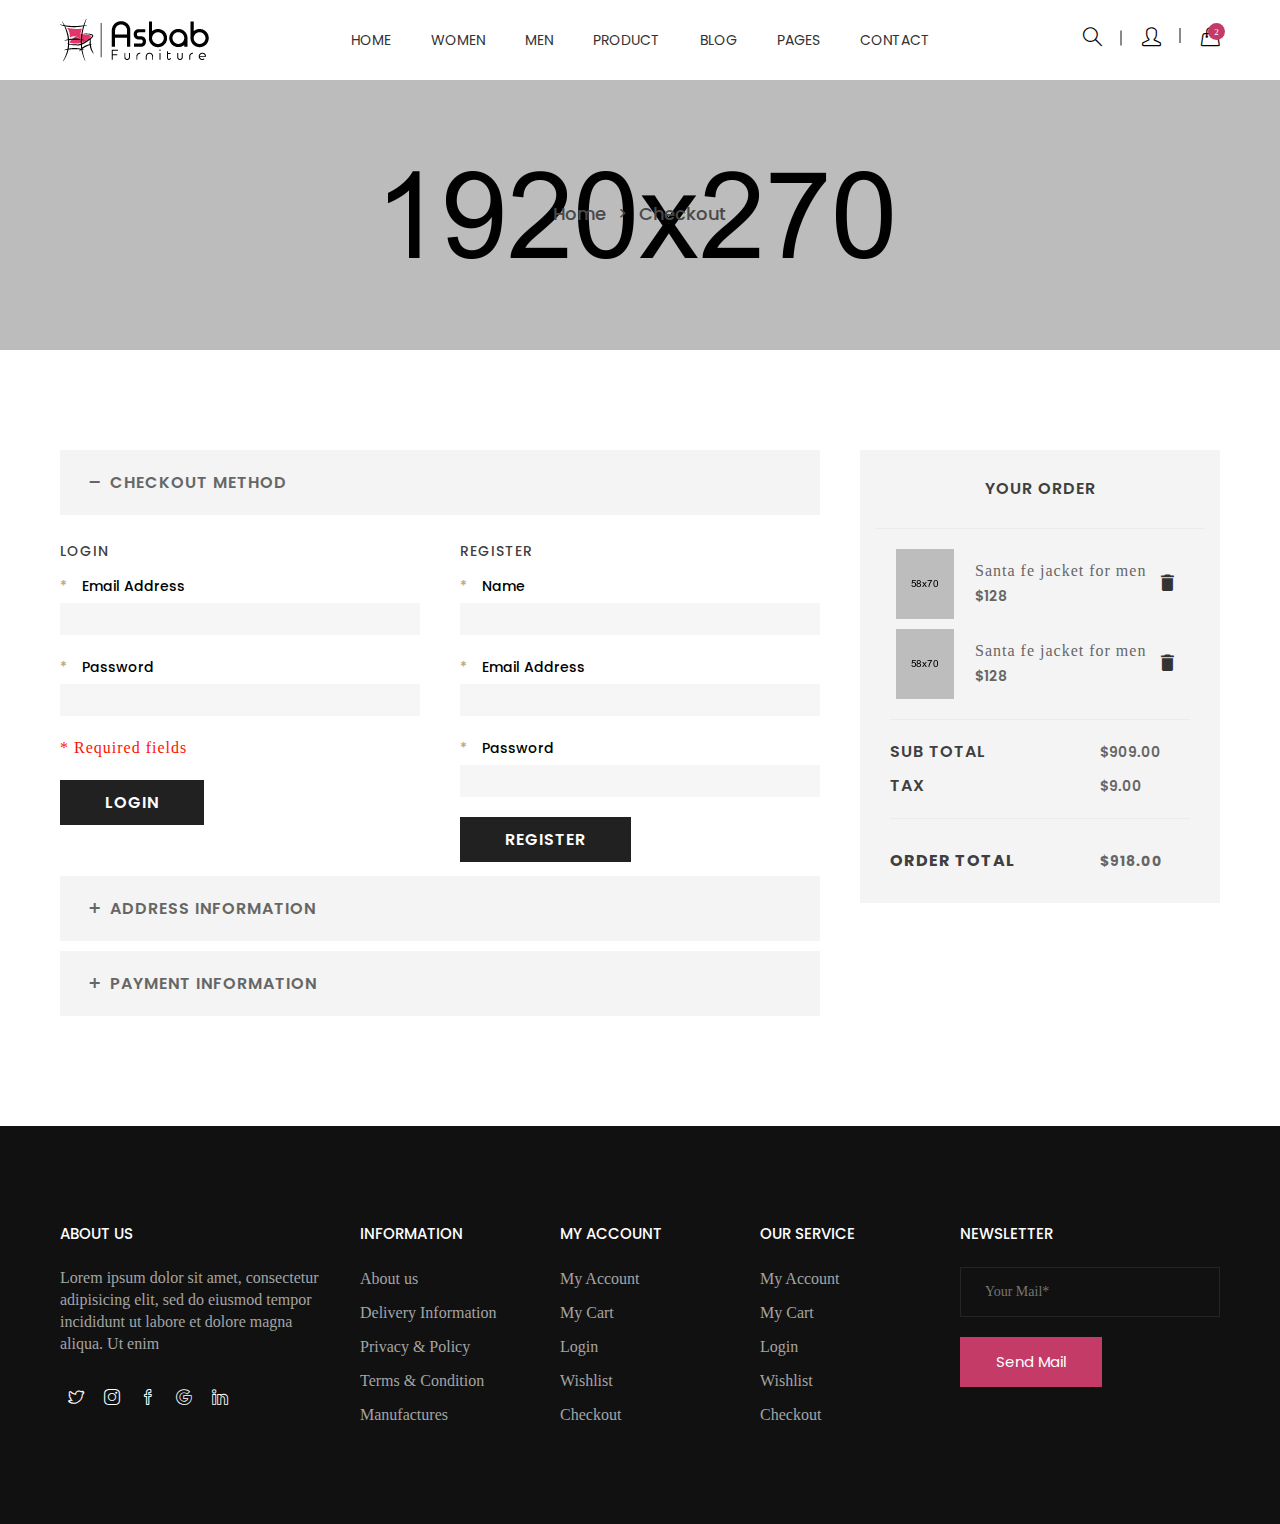
<file: front template/checkout.html>
<!doctype html>
<html class="no-js" lang="en">
<head>
    <meta charset="utf-8">
    <meta http-equiv="x-ua-compatible" content="ie=edge">
    <title>Checkout || jammer's eShop</title>
    <meta name="description" content="">
    <meta name="viewport" content="width=device-width, initial-scale=1"> 
    
    <!-- Place favicon.ico in the root directory -->
    <link rel="shortcut icon" type="image/x-icon" href="images/favicon.ico">
    <link rel="apple-touch-icon" href="apple-touch-icon.png">
    

    <!-- All css files are included here. -->
    <!-- Bootstrap fremwork main css -->
    <link rel="stylesheet" href="css/bootstrap.min.css">
    <!-- Owl Carousel min css -->
    <link rel="stylesheet" href="css/owl.carousel.min.css">
    <link rel="stylesheet" href="css/owl.theme.default.min.css">
    <!-- This core.css file contents all plugings css file. -->
    <link rel="stylesheet" href="css/core.css">
    <!-- Theme shortcodes/elements style -->
    <link rel="stylesheet" href="css/shortcode/shortcodes.css">
    <!-- Theme main style -->
    <link rel="stylesheet" href="style.css">
    <!-- Responsive css -->
    <link rel="stylesheet" href="css/responsive.css">
    <!-- User style -->
    <link rel="stylesheet" href="css/custom.css">


    <!-- Modernizr JS -->
    <script src="js/vendor/modernizr-3.5.0.min.js"></script>
</head>

<body>
    <!--[if lt IE 8]>
        <p class="browserupgrade">You are using an <strong>outdated</strong> browser. Please <a href="http://browsehappy.com/">upgrade your browser</a> to improve your experience.</p>
    <![endif]-->  

    <!-- Body main wrapper start -->
    <div class="wrapper">
        <!-- Start Header Style -->
        <header id="htc__header" class="htc__header__area header--one">
            <!-- Start Mainmenu Area -->
            <div id="sticky-header-with-topbar" class="mainmenu__wrap sticky__header">
                <div class="container">
                    <div class="row">
                        <div class="menumenu__container clearfix">
                            <div class="col-lg-2 col-md-2 col-sm-3 col-xs-5"> 
                                <div class="logo">
                                     <a href="index.html"><img src="images/logo/4.png" alt="logo images"></a>
                                </div>
                            </div>
                            <div class="col-md-7 col-lg-8 col-sm-5 col-xs-3">
                                <nav class="main__menu__nav hidden-xs hidden-sm">
                                    <ul class="main__menu">
                                        <li class="drop"><a href="index.html">Home</a></li>
                                        <li class="drop"><a href="#">women</a>
                                            <ul class="dropdown mega_dropdown">
                                                <!-- Start Single Mega MEnu -->
                                                <li><a class="mega__title" href="product-grid.html">Shop Pages</a>
                                                    <ul class="mega__item">
                                                        <li><a href="product-grid.html">Product Grid</a></li>
                                                        <li><a href="cart.html">cart</a></li>
                                                        <li><a href="checkout.html">checkout</a></li>
                                                        <li><a href="wishlist.html">wishlist</a></li>
                                                    </ul>
                                                </li>
                                                <!-- End Single Mega MEnu -->
                                                <!-- Start Single Mega MEnu -->
                                                <li><a class="mega__title" href="product-grid.html">Variable Product</a>
                                                    <ul class="mega__item">
                                                        <li><a href="#">Category</a></li>
                                                        <li><a href="#">My Account</a></li>
                                                        <li><a href="wishlist.html">Wishlist</a></li>
                                                        <li><a href="cart.html">Shopping Cart</a></li>
                                                        <li><a href="checkout.html">Checkout</a></li>
                                                    </ul>
                                                </li>
                                                <!-- End Single Mega MEnu -->
                                                <!-- Start Single Mega MEnu -->
                                                <li><a class="mega__title" href="product-grid.html">Product Types</a>
                                                    <ul class="mega__item">
                                                        <li><a href="#">Simple Product</a></li>
                                                        <li><a href="#">Variable Product</a></li>
                                                        <li><a href="#">Grouped Product</a></li>
                                                        <li><a href="#">Downloadable Product</a></li>
                                                        <li><a href="#">Simple Product</a></li>
                                                    </ul>
                                                </li>
                                                <!-- End Single Mega MEnu -->
                                            </ul>
                                        </li>
                                        <li class="drop"><a href="#">men</a>
                                            <ul class="dropdown mega_dropdown">
                                                <!-- Start Single Mega MEnu -->
                                                <li><a class="mega__title" href="product-grid.html">Shop Pages</a>
                                                    <ul class="mega__item">
                                                        <li><a href="product-grid.html">Product Grid</a></li>
                                                        <li><a href="cart.html">cart</a></li>
                                                        <li><a href="checkout.html">checkout</a></li>
                                                        <li><a href="wishlist.html">wishlist</a></li>
                                                    </ul>
                                                </li>
                                                <!-- End Single Mega MEnu -->
                                                <!-- Start Single Mega MEnu -->
                                                <li><a class="mega__title" href="product-grid.html">Variable Product</a>
                                                    <ul class="mega__item">
                                                        <li><a href="#">Category</a></li>
                                                        <li><a href="#">My Account</a></li>
                                                        <li><a href="wishlist.html">Wishlist</a></li>
                                                        <li><a href="cart.html">Shopping Cart</a></li>
                                                        <li><a href="checkout.html">Checkout</a></li>
                                                    </ul>
                                                </li>
                                                <!-- End Single Mega MEnu -->
                                                <!-- Start Single Mega MEnu -->
                                                <li><a class="mega__title" href="product-grid.html">Product Types</a>
                                                    <ul class="mega__item">
                                                        <li><a href="#">Simple Product</a></li>
                                                        <li><a href="#">Variable Product</a></li>
                                                        <li><a href="#">Grouped Product</a></li>
                                                        <li><a href="#">Downloadable Product</a></li>
                                                        <li><a href="#">Simple Product</a></li>
                                                    </ul>
                                                </li>
                                                <!-- End Single Mega MEnu -->
                                            </ul>
                                        </li>
                                        <li class="drop"><a href="#">Product</a>
                                            <ul class="dropdown">
                                                <li><a href="product-grid.html">Product Grid</a></li>
                                                <li><a href="product-details.html">Product Details</a></li>
                                            </ul>
                                        </li>
                                        <li class="drop"><a href="blog.html">blog</a>
                                            <ul class="dropdown">
                                                <li><a href="blog.html">Blog Grid</a></li>
                                                <li><a href="blog-details.html">Blog Details</a></li>
                                            </ul>
                                        </li>
                                        <li class="drop"><a href="#">Pages</a>
                                            <ul class="dropdown">
                                                <li><a href="blog.html">Blog</a></li>
                                                <li><a href="blog-details.html">Blog Details</a></li>
                                                <li><a href="cart.html">Cart page</a></li>
                                                <li><a href="checkout.html">checkout</a></li>
                                                <li><a href="contact.html">contact</a></li>
                                                <li><a href="product-grid.html">product grid</a></li>
                                                <li><a href="product-details.html">product details</a></li>
                                                <li><a href="wishlist.html">wishlist</a></li>
                                            </ul>
                                        </li>
                                        <li><a href="contact.html">contact</a></li>
                                    </ul>
                                </nav>

                                <div class="mobile-menu clearfix visible-xs visible-sm">
                                    <nav id="mobile_dropdown">
                                        <ul>
                                            <li><a href="index.html">Home</a></li>
                                            <li><a href="blog.html">blog</a></li>
                                            <li><a href="#">pages</a>
                                                <ul>
                                                    <li><a href="blog.html">Blog</a></li>
                                                    <li><a href="blog-details.html">Blog Details</a></li>
                                                    <li><a href="cart.html">Cart page</a></li>
                                                    <li><a href="checkout.html">checkout</a></li>
                                                    <li><a href="contact.html">contact</a></li>
                                                    <li><a href="product-grid.html">product grid</a></li>
                                                    <li><a href="product-details.html">product details</a></li>
                                                    <li><a href="wishlist.html">wishlist</a></li>
                                                </ul>
                                            </li>
                                            <li><a href="contact.html">contact</a></li>
                                        </ul>
                                    </nav>
                                </div>  
                            </div>
                            <div class="col-md-3 col-lg-2 col-sm-4 col-xs-4">
                                <div class="header__right">
                                    <div class="header__search search search__open">
                                        <a href="#"><i class="icon-magnifier icons"></i></a>
                                    </div>
                                    <div class="header__account">
                                        <a href="#"><i class="icon-user icons"></i></a>
                                    </div>
                                    <div class="htc__shopping__cart">
                                        <a class="cart__menu" href="#"><i class="icon-handbag icons"></i></a>
                                        <a href="#"><span class="htc__qua">2</span></a>
                                    </div>
                                </div>
                            </div>
                        </div>
                    </div>
                    <div class="mobile-menu-area"></div>
                </div>
            </div>
            <!-- End Mainmenu Area -->
        </header>
        <!-- End Header Area -->
        <div class="body__overlay"></div>
        <!-- Start Offset Wrapper -->
        <div class="offset__wrapper">
            <!-- Start Search Popap -->
            <div class="search__area">
                <div class="container" >
                    <div class="row" >
                        <div class="col-md-12" >
                            <div class="search__inner">
                                <form action="#" method="get">
                                    <input placeholder="Search here... " type="text">
                                    <button type="submit"></button>
                                </form>
                                <div class="search__close__btn">
                                    <span class="search__close__btn_icon"><i class="zmdi zmdi-close"></i></span>
                                </div>
                            </div>
                        </div>
                    </div>
                </div>
            </div>
            <!-- End Search Popap -->
            <!-- Start Cart Panel -->
            <div class="shopping__cart">
                <div class="shopping__cart__inner">
                    <div class="offsetmenu__close__btn">
                        <a href="#"><i class="zmdi zmdi-close"></i></a>
                    </div>
                    <div class="shp__cart__wrap">
                        <div class="shp__single__product">
                            <div class="shp__pro__thumb">
                                <a href="#">
                                    <img src="images/product-2/sm-smg/1.jpg" alt="product images">
                                </a>
                            </div>
                            <div class="shp__pro__details">
                                <h2><a href="product-details.html">BO&Play Wireless Speaker</a></h2>
                                <span class="quantity">QTY: 1</span>
                                <span class="shp__price">$105.00</span>
                            </div>
                            <div class="remove__btn">
                                <a href="#" title="Remove this item"><i class="zmdi zmdi-close"></i></a>
                            </div>
                        </div>
                        <div class="shp__single__product">
                            <div class="shp__pro__thumb">
                                <a href="#">
                                    <img src="images/product-2/sm-smg/2.jpg" alt="product images">
                                </a>
                            </div>
                            <div class="shp__pro__details">
                                <h2><a href="product-details.html">Brone Candle</a></h2>
                                <span class="quantity">QTY: 1</span>
                                <span class="shp__price">$25.00</span>
                            </div>
                            <div class="remove__btn">
                                <a href="#" title="Remove this item"><i class="zmdi zmdi-close"></i></a>
                            </div>
                        </div>
                    </div>
                    <ul class="shoping__total">
                        <li class="subtotal">Subtotal:</li>
                        <li class="total__price">$130.00</li>
                    </ul>
                    <ul class="shopping__btn">
                        <li><a href="cart.html">View Cart</a></li>
                        <li class="shp__checkout"><a href="checkout.html">Checkout</a></li>
                    </ul>
                </div>
            </div>
            <!-- End Cart Panel -->
        </div>
        <!-- End Offset Wrapper -->
        <!-- Start Bradcaump area -->
        <div class="ht__bradcaump__area" style="background: rgba(0, 0, 0, 0) url(images/bg/4.jpg) no-repeat scroll center center / cover ;">
            <div class="ht__bradcaump__wrap">
                <div class="container">
                    <div class="row">
                        <div class="col-xs-12">
                            <div class="bradcaump__inner">
                                <nav class="bradcaump-inner">
                                  <a class="breadcrumb-item" href="index.html">Home</a>
                                  <span class="brd-separetor"><i class="zmdi zmdi-chevron-right"></i></span>
                                  <span class="breadcrumb-item active">checkout</span>
                                </nav>
                            </div>
                        </div>
                    </div>
                </div>
            </div>
        </div>
        <!-- End Bradcaump area -->
        <!-- cart-main-area start -->
        <div class="checkout-wrap ptb--100">
            <div class="container">
                <div class="row">
                    <div class="col-md-8">
                        <div class="checkout__inner">
                            <div class="accordion-list">
                                <div class="accordion">
                                    <div class="accordion__title">
                                        Checkout Method
                                    </div>
                                    <div class="accordion__body">
                                        <div class="accordion__body__form">
                                            <div class="row">
                                                <div class="col-md-6">
                                                    <div class="checkout-method__login">
                                                        <form action="#">
                                                            <h5 class="checkout-method__title">Login</h5>
                                                            <div class="single-input">
                                                                <label for="user-email">Email Address</label>
                                                                <input type="email" id="user-email">
                                                            </div>
                                                            <div class="single-input">
                                                                <label for="user-pass">Password</label>
                                                                <input type="password" id="user-pass">
                                                            </div>
                                                            <p class="require">* Required fields</p>
                                                            <div class="dark-btn">
                                                                <a href="#">LogIn</a>
                                                            </div>
                                                        </form>
                                                    </div>
                                                </div>
                                                <div class="col-md-6">
                                                    <div class="checkout-method__login">
                                                        <form action="#">
                                                            <h5 class="checkout-method__title">Register</h5>
                                                            <div class="single-input">
                                                                <label for="user-email">Name</label>
                                                                <input type="email" id="user-email">
                                                            </div>
															<div class="single-input">
                                                                <label for="user-email">Email Address</label>
                                                                <input type="email" id="user-email">
                                                            </div>
															
                                                            <div class="single-input">
                                                                <label for="user-pass">Password</label>
                                                                <input type="password" id="user-pass">
                                                            </div>
                                                            <div class="dark-btn">
                                                                <a href="#">Register</a>
                                                            </div>
                                                        </form>
                                                    </div>
                                                </div>
                                            </div>
                                        </div>
                                    </div>
                                    <div class="accordion__title">
                                        Address Information
                                    </div>
                                    <div class="accordion__body">
                                        <div class="bilinfo">
                                            <form action="#">
                                                <div class="row">
                                                    <div class="col-md-12">
                                                        <div class="single-input">
                                                            <input type="text" placeholder="First name">
                                                        </div>
                                                    </div>
                                                    <div class="col-md-12">
                                                        <div class="single-input">
                                                            <input type="text" placeholder="Street Address">
                                                        </div>
                                                    </div>
                                                    <div class="col-md-12">
                                                        <div class="single-input">
                                                            <input type="text" placeholder="Apartment/Block/House (optional)">
                                                        </div>
                                                    </div>
                                                    <div class="col-md-6">
                                                        <div class="single-input">
                                                            <input type="text" placeholder="City/State">
                                                        </div>
                                                    </div>
                                                    <div class="col-md-6">
                                                        <div class="single-input">
                                                            <input type="text" placeholder="Post code/ zip">
                                                        </div>
                                                    </div>
                                                    <div class="col-md-6">
                                                        <div class="single-input">
                                                            <input type="email" placeholder="Email address">
                                                        </div>
                                                    </div>
                                                    <div class="col-md-6">
                                                        <div class="single-input">
                                                            <input type="text" placeholder="Phone number">
                                                        </div>
                                                    </div>
                                                </div>
                                            </form>
                                        </div>
                                    </div>
                                    <div class="accordion__title">
                                        payment information
                                    </div>
                                    <div class="accordion__body">
                                        <div class="paymentinfo">
                                            <div class="single-method">
                                                <a href="#"><i class="zmdi zmdi-long-arrow-right"></i>Check/ Money Order</a>
                                            </div>
                                            <div class="single-method">
                                                <a href="#" class="paymentinfo-credit-trigger"><i class="zmdi zmdi-long-arrow-right"></i>Credit Card</a>
                                            </div>
                                        </div>
                                    </div>
                                </div>
                            </div>
                        </div>
                    </div>
                    <div class="col-md-4">
                        <div class="order-details">
                            <h5 class="order-details__title">Your Order</h5>
                            <div class="order-details__item">
                                <div class="single-item">
                                    <div class="single-item__thumb">
                                        <img src="images/cart/1.png" alt="ordered item">
                                    </div>
                                    <div class="single-item__content">
                                        <a href="#">Santa fe jacket for men</a>
                                        <span class="price">$128</span>
                                    </div>
                                    <div class="single-item__remove">
                                        <a href="#"><i class="zmdi zmdi-delete"></i></a>
                                    </div>
                                </div>
                                <div class="single-item">
                                    <div class="single-item__thumb">
                                        <img src="images/cart/2.png" alt="ordered item">
                                    </div>
                                    <div class="single-item__content">
                                        <a href="#">Santa fe jacket for men</a>
                                        <span class="price">$128</span>
                                    </div>
                                    <div class="single-item__remove">
                                        <a href="#"><i class="zmdi zmdi-delete"></i></a>
                                    </div>
                                </div>
                            </div>
                            <div class="order-details__count">
                                <div class="order-details__count__single">
                                    <h5>sub total</h5>
                                    <span class="price">$909.00</span>
                                </div>
                                <div class="order-details__count__single">
                                    <h5>Tax</h5>
                                    <span class="price">$9.00</span>
                                </div>
                            </div>
                            <div class="ordre-details__total">
                                <h5>Order total</h5>
                                <span class="price">$918.00</span>
                            </div>
                        </div>
                    </div>
                </div>
            </div>
        </div>
        <!-- cart-main-area end -->
        <!-- Start Footer Area -->
        <footer id="htc__footer">
            <!-- Start Footer Widget -->
            <div class="footer__container bg__cat--1">
                <div class="container">
                    <div class="row">
                        <!-- Start Single Footer Widget -->
                        <div class="col-md-3 col-sm-6 col-xs-12">
                            <div class="footer">
                                <h2 class="title__line--2">ABOUT US</h2>
                                <div class="ft__details">
                                    <p>Lorem ipsum dolor sit amet, consectetur adipisicing elit, sed do eiusmod tempor incididunt ut labore et dolore magna aliqua. Ut enim</p>
                                    <div class="ft__social__link">
                                        <ul class="social__link">
                                            <li><a href="#"><i class="icon-social-twitter icons"></i></a></li>

                                            <li><a href="#"><i class="icon-social-instagram icons"></i></a></li>

                                            <li><a href="#"><i class="icon-social-facebook icons"></i></a></li>

                                            <li><a href="#"><i class="icon-social-google icons"></i></a></li>

                                            <li><a href="#"><i class="icon-social-linkedin icons"></i></a></li>
                                        </ul>
                                    </div>
                                </div>
                            </div>
                        </div>
                        <!-- End Single Footer Widget -->
                        <!-- Start Single Footer Widget -->
                        <div class="col-md-2 col-sm-6 col-xs-12 xmt-40">
                            <div class="footer">
                                <h2 class="title__line--2">information</h2>
                                <div class="ft__inner">
                                    <ul class="ft__list">
                                        <li><a href="#">About us</a></li>
                                        <li><a href="#">Delivery Information</a></li>
                                        <li><a href="#">Privacy & Policy</a></li>
                                        <li><a href="#">Terms  & Condition</a></li>
                                        <li><a href="#">Manufactures</a></li>
                                    </ul>
                                </div>
                            </div>
                        </div>
                        <!-- End Single Footer Widget -->
                        <!-- Start Single Footer Widget -->
                        <div class="col-md-2 col-sm-6 col-xs-12 xmt-40 smt-40">
                            <div class="footer">
                                <h2 class="title__line--2">my account</h2>
                                <div class="ft__inner">
                                    <ul class="ft__list">
                                        <li><a href="#">My Account</a></li>
                                        <li><a href="cart.html">My Cart</a></li>
                                        <li><a href="#">Login</a></li>
                                        <li><a href="wishlist.html">Wishlist</a></li>
                                        <li><a href="checkout.html">Checkout</a></li>
                                    </ul>
                                </div>
                            </div>
                        </div>
                        <!-- End Single Footer Widget -->
                        <!-- Start Single Footer Widget -->
                        <div class="col-md-2 col-sm-6 col-xs-12 xmt-40 smt-40">
                            <div class="footer">
                                <h2 class="title__line--2">Our service</h2>
                                <div class="ft__inner">
                                    <ul class="ft__list">
                                        <li><a href="#">My Account</a></li>
                                        <li><a href="cart.html">My Cart</a></li>
                                        <li><a href="#">Login</a></li>
                                        <li><a href="wishlist.html">Wishlist</a></li>
                                        <li><a href="checkout.html">Checkout</a></li>
                                    </ul>
                                </div>
                            </div>
                        </div>
                        <!-- End Single Footer Widget -->
                        <!-- Start Single Footer Widget -->
                        <div class="col-md-3 col-sm-6 col-xs-12 xmt-40 smt-40">
                            <div class="footer">
                                <h2 class="title__line--2">NEWSLETTER </h2>
                                <div class="ft__inner">
                                    <div class="news__input">
                                        <input type="text" placeholder="Your Mail*">
                                        <div class="send__btn">
                                            <a class="fr__btn" href="#">Send Mail</a>
                                        </div>
                                    </div>
                                    
                                </div>
                            </div>
                        </div>
                        <!-- End Single Footer Widget -->
                    </div>
                </div>
            </div>
            <!-- End Footer Widget -->
            <!-- Start Copyright Area -->
            <div class="htc__copyright bg__cat--5">
                <div class="container">
                    <div class="row">
                        <div class="col-xs-12">
                            <div class="copyright__inner">
                                <p>Copyright© <a href="https://freethemescloud.com/">Free themes Cloud</a> 2018. All right reserved.</p>
                                <a href="#"><img src="images/others/shape/paypol.png" alt="payment images"></a>
                            </div>
                        </div>
                    </div>
                </div>
            </div>
            <!-- End Copyright Area -->
        </footer>
        <!-- End Footer Style -->
    </div>
    <!-- Body main wrapper end -->

    <!-- Placed js at the end of the document so the pages load faster -->

    <!-- jquery latest version -->
    <script src="js/vendor/jquery-3.2.1.min.js"></script>
    <!-- Bootstrap framework js -->
    <script src="js/bootstrap.min.js"></script>
    <!-- All js plugins included in this file. -->
    <script src="js/plugins.js"></script>
    <script src="js/slick.min.js"></script>
    <script src="js/owl.carousel.min.js"></script>
    <!-- Waypoints.min.js. -->
    <script src="js/waypoints.min.js"></script>
    <!-- Main js file that contents all jQuery plugins activation. -->
    <script src="js/main.js"></script>

</body>

</html>
</file>
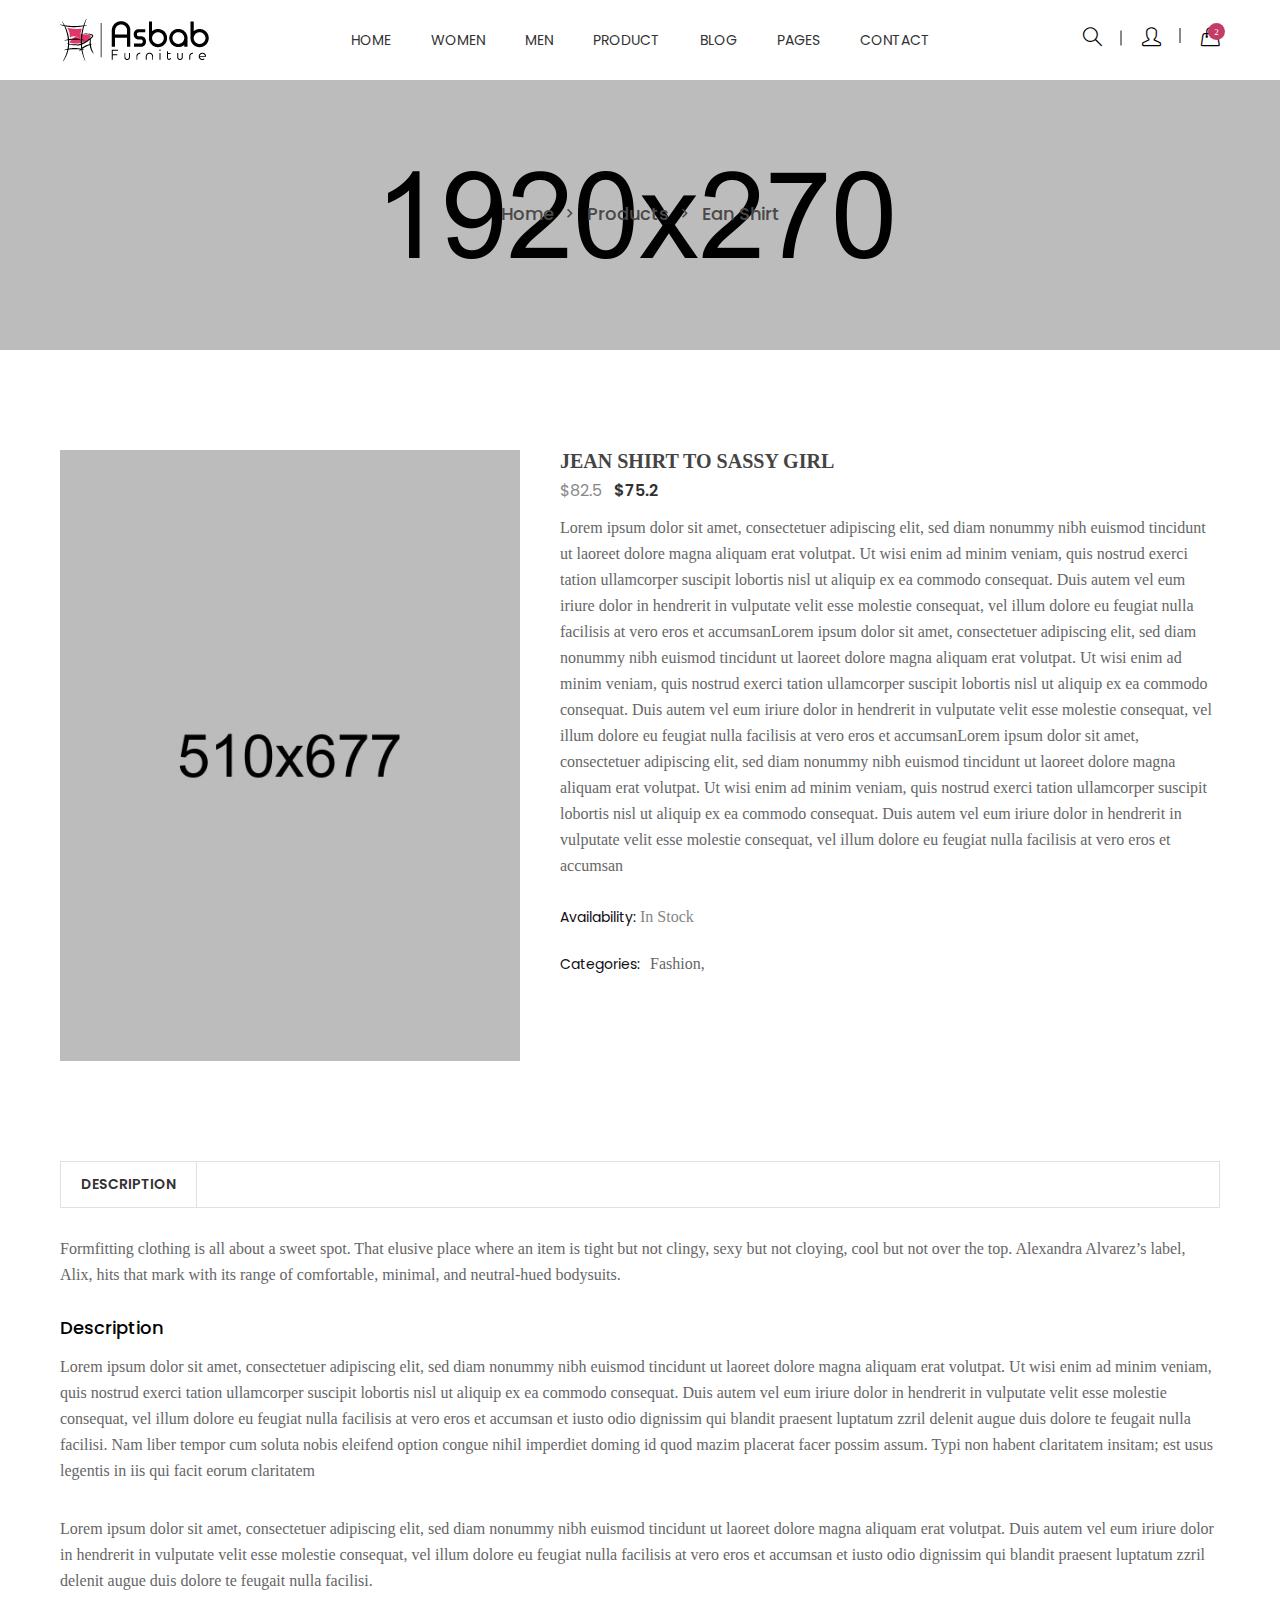
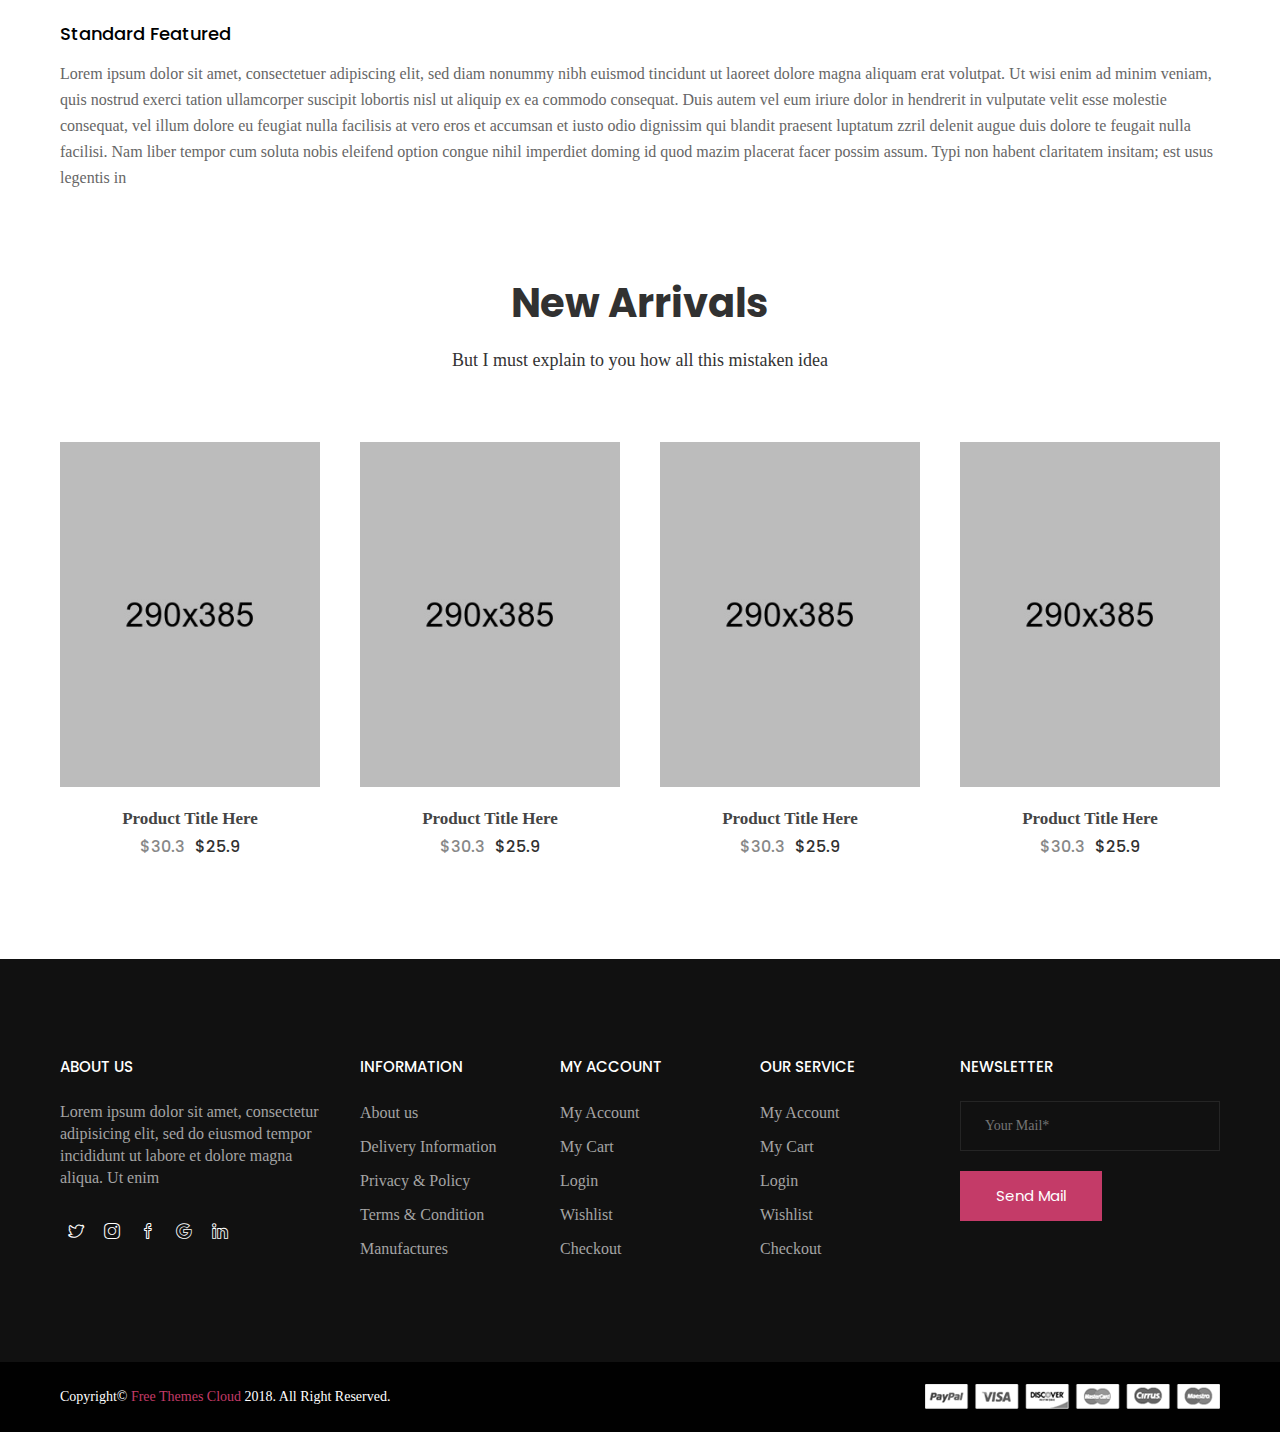
<file: front template/product-details.html>
<!doctype html>
<html class="no-js" lang="zxx">
<head>
    <meta charset="utf-8">
    <meta http-equiv="x-ua-compatible" content="ie=edge">
    <title>Product Details || Asbab - eCommerce HTML5 Template</title>
    <meta name="description" content="">
    <meta name="viewport" content="width=device-width, initial-scale=1">
    
    <!-- Place favicon.ico in the root directory -->
    <link rel="shortcut icon" type="image/x-icon" href="images/favicon.ico">
    <link rel="apple-touch-icon" href="apple-touch-icon.png">
    
 
    <!-- All css files are included here. -->
    <!-- Bootstrap fremwork main css -->
    <link rel="stylesheet" href="css/bootstrap.min.css">
    <!-- Owl Carousel min css -->
    <link rel="stylesheet" href="css/owl.carousel.min.css">
    <link rel="stylesheet" href="css/owl.theme.default.min.css">
    <!-- This core.css file contents all plugings css file. -->
    <link rel="stylesheet" href="css/core.css">
    <!-- Theme shortcodes/elements style -->
    <link rel="stylesheet" href="css/shortcode/shortcodes.css">
    <!-- Theme main style -->
    <link rel="stylesheet" href="style.css">
    <!-- Responsive css -->
    <link rel="stylesheet" href="css/responsive.css">
    <!-- User style -->
    <link rel="stylesheet" href="css/custom.css">


    <!-- Modernizr JS -->
    <script src="js/vendor/modernizr-3.5.0.min.js"></script>
</head>

<body>
    <!--[if lt IE 8]>
        <p class="browserupgrade">You are using an <strong>outdated</strong> browser. Please <a href="http://browsehappy.com/">upgrade your browser</a> to improve your experience.</p>
    <![endif]-->  

    <!-- Body main wrapper start -->
    <div class="wrapper">
        <!-- Start Header Style -->
        <header id="htc__header" class="htc__header__area header--one">
            <!-- Start Mainmenu Area -->
            <div id="sticky-header-with-topbar" class="mainmenu__wrap sticky__header">
                <div class="container">
                    <div class="row">
                        <div class="menumenu__container clearfix">
                            <div class="col-lg-2 col-md-2 col-sm-3 col-xs-5"> 
                                <div class="logo">
                                     <a href="index.html"><img src="images/logo/4.png" alt="logo images"></a>
                                </div>
                            </div>
                            <div class="col-md-7 col-lg-8 col-sm-5 col-xs-3">
                                <nav class="main__menu__nav hidden-xs hidden-sm">
                                    <ul class="main__menu">
                                        <li class="drop"><a href="index.html">Home</a></li>
                                        <li class="drop"><a href="#">women</a>
                                            <ul class="dropdown mega_dropdown">
                                                <!-- Start Single Mega MEnu -->
                                                <li><a class="mega__title" href="product-grid.html">Shop Pages</a>
                                                    <ul class="mega__item">
                                                        <li><a href="product-grid.html">Product Grid</a></li>
                                                        <li><a href="cart.html">cart</a></li>
                                                        <li><a href="checkout.html">checkout</a></li>
                                                        <li><a href="wishlist.html">wishlist</a></li>
                                                    </ul>
                                                </li>
                                                <!-- End Single Mega MEnu -->
                                                <!-- Start Single Mega MEnu -->
                                                <li><a class="mega__title" href="product-grid.html">Variable Product</a>
                                                    <ul class="mega__item">
                                                        <li><a href="#">Category</a></li>
                                                        <li><a href="#">My Account</a></li>
                                                        <li><a href="wishlist.html">Wishlist</a></li>
                                                        <li><a href="cart.html">Shopping Cart</a></li>
                                                        <li><a href="checkout.html">Checkout</a></li>
                                                    </ul>
                                                </li>
                                                <!-- End Single Mega MEnu -->
                                                <!-- Start Single Mega MEnu -->
                                                <li><a class="mega__title" href="product-grid.html">Product Types</a>
                                                    <ul class="mega__item">
                                                        <li><a href="#">Simple Product</a></li>
                                                        <li><a href="#">Variable Product</a></li>
                                                        <li><a href="#">Grouped Product</a></li>
                                                        <li><a href="#">Downloadable Product</a></li>
                                                        <li><a href="#">Simple Product</a></li>
                                                    </ul>
                                                </li>
                                                <!-- End Single Mega MEnu -->
                                            </ul>
                                        </li>
                                        <li class="drop"><a href="#">men</a>
                                            <ul class="dropdown mega_dropdown">
                                                <!-- Start Single Mega MEnu -->
                                                <li><a class="mega__title" href="product-grid.html">Shop Pages</a>
                                                    <ul class="mega__item">
                                                        <li><a href="product-grid.html">Product Grid</a></li>
                                                        <li><a href="cart.html">cart</a></li>
                                                        <li><a href="checkout.html">checkout</a></li>
                                                        <li><a href="wishlist.html">wishlist</a></li>
                                                    </ul>
                                                </li>
                                                <!-- End Single Mega MEnu -->
                                                <!-- Start Single Mega MEnu -->
                                                <li><a class="mega__title" href="product-grid.html">Variable Product</a>
                                                    <ul class="mega__item">
                                                        <li><a href="#">Category</a></li>
                                                        <li><a href="#">My Account</a></li>
                                                        <li><a href="wishlist.html">Wishlist</a></li>
                                                        <li><a href="cart.html">Shopping Cart</a></li>
                                                        <li><a href="checkout.html">Checkout</a></li>
                                                    </ul>
                                                </li>
                                                <!-- End Single Mega MEnu -->
                                                <!-- Start Single Mega MEnu -->
                                                <li><a class="mega__title" href="product-grid.html">Product Types</a>
                                                    <ul class="mega__item">
                                                        <li><a href="#">Simple Product</a></li>
                                                        <li><a href="#">Variable Product</a></li>
                                                        <li><a href="#">Grouped Product</a></li>
                                                        <li><a href="#">Downloadable Product</a></li>
                                                        <li><a href="#">Simple Product</a></li>
                                                    </ul>
                                                </li>
                                                <!-- End Single Mega MEnu -->
                                            </ul>
                                        </li>
                                        <li class="drop"><a href="#">Product</a>
                                            <ul class="dropdown">
                                                <li><a href="product-grid.html">Product Grid</a></li>
                                                <li><a href="product-details.html">Product Details</a></li>
                                            </ul>
                                        </li>
                                        <li class="drop"><a href="blog.html">blog</a>
                                            <ul class="dropdown">
                                                <li><a href="blog.html">Blog Grid</a></li>
                                                <li><a href="blog-details.html">Blog Details</a></li>
                                            </ul>
                                        </li>
                                        <li class="drop"><a href="#">Pages</a>
                                            <ul class="dropdown">
                                                <li><a href="blog.html">Blog</a></li>
                                                <li><a href="blog-details.html">Blog Details</a></li>
                                                <li><a href="cart.html">Cart page</a></li>
                                                <li><a href="checkout.html">checkout</a></li>
                                                <li><a href="contact.html">contact</a></li>
                                                <li><a href="product-grid.html">product grid</a></li>
                                                <li><a href="product-details.html">product details</a></li>
                                                <li><a href="wishlist.html">wishlist</a></li>
                                            </ul>
                                        </li>
                                        <li><a href="contact.html">contact</a></li>
                                    </ul>
                                </nav>

                                <div class="mobile-menu clearfix visible-xs visible-sm">
                                    <nav id="mobile_dropdown">
                                        <ul>
                                            <li><a href="index.html">Home</a></li>
                                            <li><a href="blog.html">blog</a></li>
                                            <li><a href="#">pages</a>
                                                <ul>
                                                    <li><a href="blog.html">Blog</a></li>
                                                    <li><a href="blog-details.html">Blog Details</a></li>
                                                    <li><a href="cart.html">Cart page</a></li>
                                                    <li><a href="checkout.html">checkout</a></li>
                                                    <li><a href="contact.html">contact</a></li>
                                                    <li><a href="product-grid.html">product grid</a></li>
                                                    <li><a href="product-details.html">product details</a></li>
                                                    <li><a href="wishlist.html">wishlist</a></li>
                                                </ul>
                                            </li>
                                            <li><a href="contact.html">contact</a></li>
                                        </ul>
                                    </nav>
                                </div>  
                            </div>
                            <div class="col-md-3 col-lg-2 col-sm-4 col-xs-4">
                                <div class="header__right">
                                    <div class="header__search search search__open">
                                        <a href="#"><i class="icon-magnifier icons"></i></a>
                                    </div>
                                    <div class="header__account">
                                        <a href="#"><i class="icon-user icons"></i></a>
                                    </div>
                                    <div class="htc__shopping__cart">
                                        <a class="cart__menu" href="#"><i class="icon-handbag icons"></i></a>
                                        <a href="#"><span class="htc__qua">2</span></a>
                                    </div>
                                </div>
                            </div>
                        </div>
                    </div>
                    <div class="mobile-menu-area"></div>
                </div>
            </div>
            <!-- End Mainmenu Area -->
        </header>
        <!-- End Header Area -->

        <div class="body__overlay"></div>
        <!-- Start Offset Wrapper -->
        <div class="offset__wrapper">
            <!-- Start Search Popap -->
            <div class="search__area">
                <div class="container" >
                    <div class="row" >
                        <div class="col-md-12" >
                            <div class="search__inner">
                                <form action="#" method="get">
                                    <input placeholder="Search here... " type="text">
                                    <button type="submit"></button>
                                </form>
                                <div class="search__close__btn">
                                    <span class="search__close__btn_icon"><i class="zmdi zmdi-close"></i></span>
                                </div>
                            </div>
                        </div>
                    </div>
                </div>
            </div>
            <!-- End Search Popap -->
            <!-- Start Cart Panel -->
            <div class="shopping__cart">
                <div class="shopping__cart__inner">
                    <div class="offsetmenu__close__btn">
                        <a href="#"><i class="zmdi zmdi-close"></i></a>
                    </div>
                    <div class="shp__cart__wrap">
                        <div class="shp__single__product">
                            <div class="shp__pro__thumb">
                                <a href="#">
                                    <img src="images/product-2/sm-smg/1.jpg" alt="product images">
                                </a>
                            </div>
                            <div class="shp__pro__details">
                                <h2><a href="product-details.html">BO&Play Wireless Speaker</a></h2>
                                <span class="quantity">QTY: 1</span>
                                <span class="shp__price">$105.00</span>
                            </div>
                            <div class="remove__btn">
                                <a href="#" title="Remove this item"><i class="zmdi zmdi-close"></i></a>
                            </div>
                        </div>
                        <div class="shp__single__product">
                            <div class="shp__pro__thumb">
                                <a href="#">
                                    <img src="images/product-2/sm-smg/2.jpg" alt="product images">
                                </a>
                            </div>
                            <div class="shp__pro__details">
                                <h2><a href="product-details.html">Brone Candle</a></h2>
                                <span class="quantity">QTY: 1</span>
                                <span class="shp__price">$25.00</span>
                            </div>
                            <div class="remove__btn">
                                <a href="#" title="Remove this item"><i class="zmdi zmdi-close"></i></a>
                            </div>
                        </div>
                    </div>
                    <ul class="shoping__total">
                        <li class="subtotal">Subtotal:</li>
                        <li class="total__price">$130.00</li>
                    </ul>
                    <ul class="shopping__btn">
                        <li><a href="cart.html">View Cart</a></li>
                        <li class="shp__checkout"><a href="checkout.html">Checkout</a></li>
                    </ul>
                </div>
            </div>
            <!-- End Cart Panel -->
        </div>
        <!-- End Offset Wrapper -->

        
        <!-- Start Bradcaump area -->
        <div class="ht__bradcaump__area" style="background: rgba(0, 0, 0, 0) url(images/bg/4.jpg) no-repeat scroll center center / cover ;">
            <div class="ht__bradcaump__wrap">
                <div class="container">
                    <div class="row">
                        <div class="col-xs-12">
                            <div class="bradcaump__inner">
                                <nav class="bradcaump-inner">
                                  <a class="breadcrumb-item" href="index.html">Home</a>
                                  <span class="brd-separetor"><i class="zmdi zmdi-chevron-right"></i></span>
                                  <a class="breadcrumb-item" href="product-grid.html">Products</a>
                                  <span class="brd-separetor"><i class="zmdi zmdi-chevron-right"></i></span>
                                  <span class="breadcrumb-item active">ean shirt</span>
                                </nav>
                            </div>
                        </div>
                    </div>
                </div>
            </div>
        </div>
        <!-- End Bradcaump area -->
        <!-- Start Product Details Area -->
        <section class="htc__product__details bg__white ptb--100">
            <!-- Start Product Details Top -->
            <div class="htc__product__details__top">
                <div class="container">
                    <div class="row">
                        <div class="col-md-5 col-lg-5 col-sm-12 col-xs-12">
                            <div class="htc__product__details__tab__content">
                                <!-- Start Product Big Images -->
                                <div class="product__big__images">
                                    <div class="portfolio-full-image tab-content">
                                        <div role="tabpanel" class="tab-pane fade in active" id="img-tab-1">
                                            <img src="images/product-2/big-img/1.jpg" alt="full-image">
                                        </div>
                                    </div>
                                </div>
                                <!-- End Product Big Images -->
                                
                            </div>
                        </div>
                        <div class="col-md-7 col-lg-7 col-sm-12 col-xs-12 smt-40 xmt-40">
                            <div class="ht__product__dtl">
                                <h2>jean shirt to sassy girl</h2>
                                <ul  class="pro__prize">
                                    <li class="old__prize">$82.5</li>
                                    <li>$75.2</li>
                                </ul>
                                <p class="pro__info">Lorem ipsum dolor sit amet, consectetuer adipiscing elit, sed diam nonummy nibh euismod tincidunt ut laoreet dolore magna aliquam erat volutpat. Ut wisi enim ad minim veniam, quis nostrud exerci tation ullamcorper suscipit lobortis nisl ut aliquip ex ea commodo consequat.  Duis autem vel eum iriure dolor in hendrerit in vulputate velit esse molestie consequat, vel illum dolore eu feugiat nulla facilisis at vero eros et accumsanLorem ipsum dolor sit amet, consectetuer adipiscing elit, sed diam nonummy nibh euismod tincidunt ut laoreet dolore magna aliquam erat volutpat. Ut wisi enim ad minim veniam, quis nostrud exerci tation ullamcorper suscipit lobortis nisl ut aliquip ex ea commodo consequat.  Duis autem vel eum iriure dolor in hendrerit in vulputate velit esse molestie consequat, vel illum dolore eu feugiat nulla facilisis at vero eros et accumsanLorem ipsum dolor sit amet, consectetuer adipiscing elit, sed diam nonummy nibh euismod tincidunt ut laoreet dolore magna aliquam erat volutpat. Ut wisi enim ad minim veniam, quis nostrud exerci tation ullamcorper suscipit lobortis nisl ut aliquip ex ea commodo consequat.  Duis autem vel eum iriure dolor in hendrerit in vulputate velit esse molestie consequat, vel illum dolore eu feugiat nulla facilisis at vero eros et accumsan</p>
                                <div class="ht__pro__desc">
                                    <div class="sin__desc">
                                        <p><span>Availability:</span> In Stock</p>
                                    </div>
                                    <div class="sin__desc align--left">
                                        <p><span>Categories:</span></p>
                                        <ul class="pro__cat__list">
                                            <li><a href="#">Fashion,</a></li>
                                        </ul>
                                    </div>
                                    
                                    </div>
                                </div>
                            </div>
                        </div>
                    </div>
                </div>
            </div>
            <!-- End Product Details Top -->
        </section>
        <!-- End Product Details Area -->
        <!-- Start Product Description -->
        <section class="htc__produc__decription bg__white">
            <div class="container">
                <div class="row">
                    <div class="col-xs-12">
                        <!-- Start List And Grid View -->
                        <ul class="pro__details__tab" role="tablist">
                            <li role="presentation" class="description active"><a href="#description" role="tab" data-toggle="tab">description</a></li>
                        </ul>
                        <!-- End List And Grid View -->
                    </div>
                </div>
                <div class="row">
                    <div class="col-xs-12">
                        <div class="ht__pro__details__content">
                            <!-- Start Single Content -->
                            <div role="tabpanel" id="description" class="pro__single__content tab-pane fade in active">
                                <div class="pro__tab__content__inner">
                                    <p>Formfitting clothing is all about a sweet spot. That elusive place where an item is tight but not clingy, sexy but not cloying, cool but not over the top. Alexandra Alvarez’s label, Alix, hits that mark with its range of comfortable, minimal, and neutral-hued bodysuits.</p>
                                    <h4 class="ht__pro__title">Description</h4>
                                    <p>Lorem ipsum dolor sit amet, consectetuer adipiscing elit, sed diam nonummy nibh euismod tincidunt ut laoreet dolore magna aliquam erat volutpat. Ut wisi enim ad minim veniam, quis nostrud exerci tation ullamcorper suscipit lobortis nisl ut aliquip ex ea commodo consequat. Duis autem vel eum iriure dolor in hendrerit in vulputate velit esse molestie consequat, vel illum dolore eu feugiat nulla facilisis at vero eros et accumsan et iusto odio dignissim qui blandit praesent luptatum zzril delenit augue duis dolore te feugait nulla facilisi. Nam liber tempor cum soluta nobis eleifend option congue nihil imperdiet doming id quod mazim placerat facer possim assum. Typi non habent claritatem insitam; est usus legentis in iis qui facit eorum claritatem</p>
                                    <p>Lorem ipsum dolor sit amet, consectetuer adipiscing elit, sed diam nonummy nibh euismod tincidunt ut laoreet dolore magna aliquam erat volutpat. Duis autem vel eum iriure dolor in hendrerit in vulputate velit esse molestie consequat, vel illum dolore eu feugiat nulla facilisis at vero eros et accumsan et iusto odio dignissim qui blandit praesent luptatum zzril delenit augue duis dolore te feugait nulla facilisi.</p>
                                    <h4 class="ht__pro__title">Standard Featured</h4>
                                    <p>Lorem ipsum dolor sit amet, consectetuer adipiscing elit, sed diam nonummy nibh euismod tincidunt ut laoreet dolore magna aliquam erat volutpat. Ut wisi enim ad minim veniam, quis nostrud exerci tation ullamcorper suscipit lobortis nisl ut aliquip ex ea commodo consequat. Duis autem vel eum iriure dolor in hendrerit in vulputate velit esse molestie consequat, vel illum dolore eu feugiat nulla facilisis at vero eros et accumsan et iusto odio dignissim qui blandit praesent luptatum zzril delenit augue duis dolore te feugait nulla facilisi. Nam liber tempor cum soluta nobis eleifend option congue nihil imperdiet doming id quod mazim placerat facer possim assum. Typi non habent claritatem insitam; est usus legentis in</p>
                                </div>
                            </div>
                            <!-- End Single Content -->
                            
                        </div>
                    </div>
                </div>
            </div>
        </section>
        <!-- End Product Description -->
        <!-- Start Product Area -->
        <section class="htc__product__area--2 pb--100 product-details-res">
            <div class="container">
                <div class="row">
                    <div class="col-xs-12">
                        <div class="section__title--2 text-center">
                            <h2 class="title__line">New Arrivals</h2>
                            <p>But I must explain to you how all this mistaken idea</p>
                        </div>
                    </div>
                </div>
                <div class="row">
                    <div class="product__wrap clearfix">
                        <!-- Start Single Product -->
                        <div class="col-md-3 col-lg-3 col-sm-6 col-xs-12">
                            <div class="category">
                                <div class="ht__cat__thumb">
                                    <a href="product-details.html">
                                        <img src="images/product/1.jpg" alt="product images">
                                    </a>
                                </div>
                                <div class="fr__hover__info">
                                    <ul class="product__action">
                                        <li><a href="wishlist.html"><i class="icon-heart icons"></i></a></li>

                                        <li><a href="cart.html"><i class="icon-handbag icons"></i></a></li>

                                        <li><a href="#"><i class="icon-shuffle icons"></i></a></li>
                                    </ul>
                                </div>
                                <div class="fr__product__inner">
                                    <h4><a href="product-details.html">Product Title Here </a></h4>
                                    <ul class="fr__pro__prize">
                                        <li class="old__prize">$30.3</li>
                                        <li>$25.9</li>
                                    </ul>
                                </div>
                            </div>
                        </div>
                        <!-- End Single Product -->
                        <!-- Start Single Product -->
                        <div class="col-md-3 col-lg-3 col-sm-6 col-xs-12">
                            <div class="category">
                                <div class="ht__cat__thumb">
                                    <a href="product-details.html">
                                        <img src="images/product/2.jpg" alt="product images">
                                    </a>
                                </div>
                                <div class="fr__hover__info">
                                    <ul class="product__action">
                                        <li><a href="wishlist.html"><i class="icon-heart icons"></i></a></li>

                                        <li><a href="cart.html"><i class="icon-handbag icons"></i></a></li>

                                        <li><a href="#"><i class="icon-shuffle icons"></i></a></li>
                                    </ul>
                                </div>
                                <div class="fr__product__inner">
                                    <h4><a href="product-details.html">Product Title Here </a></h4>
                                    <ul class="fr__pro__prize">
                                        <li class="old__prize">$30.3</li>
                                        <li>$25.9</li>
                                    </ul>
                                </div>
                            </div>
                        </div>
                        <!-- End Single Product -->
                        <!-- Start Single Product -->
                        <div class="col-md-3 col-lg-3 col-sm-6 col-xs-12">
                            <div class="category">
                                <div class="ht__cat__thumb">
                                    <a href="product-details.html">
                                        <img src="images/product/3.jpg" alt="product images">
                                    </a>
                                </div>
                                <div class="fr__hover__info">
                                    <ul class="product__action">
                                        <li><a href="wishlist.html"><i class="icon-heart icons"></i></a></li>

                                        <li><a href="cart.html"><i class="icon-handbag icons"></i></a></li>

                                        <li><a href="#"><i class="icon-shuffle icons"></i></a></li>
                                    </ul>
                                </div>
                                <div class="fr__product__inner">
                                    <h4><a href="product-details.html">Product Title Here </a></h4>
                                    <ul class="fr__pro__prize">
                                        <li class="old__prize">$30.3</li>
                                        <li>$25.9</li>
                                    </ul>
                                </div>
                            </div>
                        </div>
                        <!-- End Single Product -->
                        <!-- Start Single Product -->
                        <div class="col-md-3 col-lg-3 col-sm-6 col-xs-12">
                            <div class="category">
                                <div class="ht__cat__thumb">
                                    <a href="product-details.html">
                                        <img src="images/product/4.jpg" alt="product images">
                                    </a>
                                </div>
                                <div class="fr__hover__info">
                                    <ul class="product__action">
                                        <li><a href="wishlist.html"><i class="icon-heart icons"></i></a></li>

                                        <li><a href="cart.html"><i class="icon-handbag icons"></i></a></li>

                                        <li><a href="#"><i class="icon-shuffle icons"></i></a></li>
                                    </ul>
                                </div>
                                <div class="fr__product__inner">
                                    <h4><a href="product-details.html">Product Title Here </a></h4>
                                    <ul class="fr__pro__prize">
                                        <li class="old__prize">$30.3</li>
                                        <li>$25.9</li>
                                    </ul>
                                </div>
                            </div>
                        </div>
                        <!-- End Single Product -->
                    </div>
                </div>
            </div>
        </section>
        <!-- End Product Area -->
        <!-- End Banner Area -->
        <!-- Start Footer Area -->
        <footer id="htc__footer">
            <!-- Start Footer Widget -->
            <div class="footer__container bg__cat--1">
                <div class="container">
                    <div class="row">
                        <!-- Start Single Footer Widget -->
                        <div class="col-md-3 col-sm-6 col-xs-12">
                            <div class="footer">
                                <h2 class="title__line--2">ABOUT US</h2>
                                <div class="ft__details">
                                    <p>Lorem ipsum dolor sit amet, consectetur adipisicing elit, sed do eiusmod tempor incididunt ut labore et dolore magna aliqua. Ut enim</p>
                                    <div class="ft__social__link">
                                        <ul class="social__link">
                                            <li><a href="#"><i class="icon-social-twitter icons"></i></a></li>

                                            <li><a href="#"><i class="icon-social-instagram icons"></i></a></li>

                                            <li><a href="#"><i class="icon-social-facebook icons"></i></a></li>

                                            <li><a href="#"><i class="icon-social-google icons"></i></a></li>

                                            <li><a href="#"><i class="icon-social-linkedin icons"></i></a></li>
                                        </ul>
                                    </div>
                                </div>
                            </div>
                        </div>
                        <!-- End Single Footer Widget -->
                        <!-- Start Single Footer Widget -->
                        <div class="col-md-2 col-sm-6 col-xs-12 xmt-40">
                            <div class="footer">
                                <h2 class="title__line--2">information</h2>
                                <div class="ft__inner">
                                    <ul class="ft__list">
                                        <li><a href="#">About us</a></li>
                                        <li><a href="#">Delivery Information</a></li>
                                        <li><a href="#">Privacy & Policy</a></li>
                                        <li><a href="#">Terms  & Condition</a></li>
                                        <li><a href="#">Manufactures</a></li>
                                    </ul>
                                </div>
                            </div>
                        </div>
                        <!-- End Single Footer Widget -->
                        <!-- Start Single Footer Widget -->
                        <div class="col-md-2 col-sm-6 col-xs-12 xmt-40 smt-40">
                            <div class="footer">
                                <h2 class="title__line--2">my account</h2>
                                <div class="ft__inner">
                                    <ul class="ft__list">
                                        <li><a href="#">My Account</a></li>
                                        <li><a href="cart.html">My Cart</a></li>
                                        <li><a href="#">Login</a></li>
                                        <li><a href="wishlist.html">Wishlist</a></li>
                                        <li><a href="checkout.html">Checkout</a></li>
                                    </ul>
                                </div>
                            </div>
                        </div>
                        <!-- End Single Footer Widget -->
                        <!-- Start Single Footer Widget -->
                        <div class="col-md-2 col-sm-6 col-xs-12 xmt-40 smt-40">
                            <div class="footer">
                                <h2 class="title__line--2">Our service</h2>
                                <div class="ft__inner">
                                    <ul class="ft__list">
                                        <li><a href="#">My Account</a></li>
                                        <li><a href="cart.html">My Cart</a></li>
                                        <li><a href="#">Login</a></li>
                                        <li><a href="wishlist.html">Wishlist</a></li>
                                        <li><a href="checkout.html">Checkout</a></li>
                                    </ul>
                                </div>
                            </div>
                        </div>
                        <!-- End Single Footer Widget -->
                        <!-- Start Single Footer Widget -->
                        <div class="col-md-3 col-sm-6 col-xs-12 xmt-40 smt-40">
                            <div class="footer">
                                <h2 class="title__line--2">NEWSLETTER </h2>
                                <div class="ft__inner">
                                    <div class="news__input">
                                        <input type="text" placeholder="Your Mail*">
                                        <div class="send__btn">
                                            <a class="fr__btn" href="#">Send Mail</a>
                                        </div>
                                    </div>
                                    
                                </div>
                            </div>
                        </div>
                        <!-- End Single Footer Widget -->
                    </div>
                </div>
            </div>
            <!-- End Footer Widget -->
            <!-- Start Copyright Area -->
            <div class="htc__copyright bg__cat--5">
                <div class="container">
                    <div class="row">
                        <div class="col-xs-12">
                            <div class="copyright__inner">
                                <p>Copyright© <a href="https://freethemescloud.com/">Free themes Cloud</a> 2018. All right reserved.</p>
                                <a href="#"><img src="images/others/shape/paypol.png" alt="payment images"></a>
                            </div>
                        </div>
                    </div>
                </div>
            </div>
            <!-- End Copyright Area -->
        </footer>
        <!-- End Footer Style -->
    </div>
    <!-- Body main wrapper end -->

    <!-- Placed js at the end of the document so the pages load faster -->

    <!-- jquery latest version -->
    <script src="js/vendor/jquery-3.2.1.min.js"></script>
    <!-- Bootstrap framework js -->
    <script src="js/bootstrap.min.js"></script>
    <!-- All js plugins included in this file. -->
    <script src="js/plugins.js"></script>
    <script src="js/slick.min.js"></script>
    <script src="js/owl.carousel.min.js"></script>
    <!-- Waypoints.min.js. -->
    <script src="js/waypoints.min.js"></script>
    <!-- Main js file that contents all jQuery plugins activation. -->
    <script src="js/main.js"></script>

</body>

</html>
</file>
<file: front template/css/core.css>
/*------------------------------------------------------------------------------

  Template Name: Asbab eCommerce HTML5 Template.
  Description: Asbab is a unique website template designed in HTML with a simple & beautiful look.


-------------------------------------------------------------------------------*/

	@import url("material-design-iconic-font.min.css");
	@import url("simple-line-icons.css");
	@import url("font-awesome.css");
	@import url("plugins/animate.css");
	@import url("plugins/animate-slider.css");
	@import url("shortcode/default.css");
	@import url("plugins/jquery-ui.css");
	@import url("plugins/slick.css");
	@import url("plugins/slick-theme.css");
	@import url("plugins/meanmenu.css");
	@import url("plugins/animation.css");
	@import url('https://fonts.googleapis.com/css?family=Old+Standard+TT:400,400i,700|Poppins:300,400,400i,500,600,700,800');
</file>
<file: front template/css/shortcode/shortcodes.css>
/*-----------------------------------------------------------------------------------

  Template Name: Asbab eCommerce HTML5 Template.
  Description: Asbab is a unique website template designed in HTML with a simple & beautiful look.

-------------------------------------------------------------------------------------*/

@import url("header.css");
@import url("slider.css");
@import url("footer.css");
</file>
<file: front template/style.css>
/*-----------------------------------------------------------------------------------

  Template Name: Asbab eCommerce HTML5 Template.
  Description: Asbab is a unique website template designed in HTML with a simple & beautiful look.

-----------------------------------------------------------------------------------
  
  CSS INDEX
  ===================

  01. Google fonts
  02. Scroll To Top
  03. Our Category Area
  04. New Arrivals Area
  05. Testimonial Area
  06. Blog Area
  07. Brand Area
  08. Banner Area
  09. Contact Area
  10. Service Area
  11. Promo Box Area
  12. About Area
  13. Best Sell Product
  14. Intractive Banner Area
  15. Fashion Icon Area
  16. Bradcaump Area
  17. Product Sibebar Area
  18. Product Details
  19. Our Cart Area
  20. Our Blog Page
  21. Our Pagination
  22. Our Blog Details
  23. Our Contact Area
  24. Our Wishlist Area


-----------------------------------------------------------------------------------*/


/*----------------------------------------*/
/*  1. Google fonts
/*----------------------------------------*/

/*
    font-family: 'Old Standard TT', serif;
    font-family: 'Poppins', sans-serif;
*/


/*---------------------------------------
  02. Scroll To Top
----------------------------------------*/
#scrollUp {
  border-radius: 2px;
  bottom: 15px;
  box-shadow: 0 0 10px rgba(0, 0, 0, 0.05);
  color: #fff;
  font-size: 28px;
  height: 45px;
  line-height: 49px;
  position: fixed;
  right: 15px;
  text-align: center;
  transition: all 0.3s ease 0s;
  width: 45px;
  z-index: 200;
}
#scrollUp:hover {
}

@-webkit-keyframes scroll-ani-to-top {
  0% {
    opacity: 0;
    bottom: 0;
  }
  50% {
    opacity: 1;
    bottom: 50%;
  }
  100% {
    opacity: 0;
    bottom: 75%;
  }
}
@keyframes scroll-ani-to-top {
  0% {
    opacity: 0;
    bottom: 0;
  }
  50% {
    opacity: 1;
    bottom: 50%;
  }
  100% {
    opacity: 0;
    bottom: 75%;
  }
}
#scrollUp:hover i {
  -webkit-animation: 800ms linear 0s normal none infinite running scroll-ani-to-top;
          animation: 800ms linear 0s normal none infinite running scroll-ani-to-top;
  height: 100%;
  left: 0;
  margin-bottom: -25px;
  position: absolute;
  width: 100%;
  bottom: 0;
}
#scrollUp i {
  color: #fff;
}
 #scrollUp {
  background: #c43b68 none repeat scroll 0 0;
}

/*---------------------------------------
  End Scroll To Top
----------------------------------------*/

/*---------------------------------------
  03. Our Category Area
----------------------------------------*/

/*---------------------------
  Start Section Title
----------------------------*/


.section__title--2 h2 {
    color: #313131;
    font-family: Poppins;
    font-size: 40px;
    font-weight: 700;
}
.section__title--2 p {
    color: #333;
    font-size: 18px;
    margin-top: 23px;
}

.section__title {
    position: relative;
    padding-left: 24px;
}
.section__title::before {
    background: rgba(0, 0, 0, 0) url("images/others/shape/3.png") repeat scroll 0 0 / cover ;
    bottom: 0;
    content: "";
    height: 160px;
    left: 0;
    position: absolute;
    width: 5px;
    z-index: 2;
}

.section__title h2 {
    color: #313131;
    font-size: 40px;
    text-transform: capitalize;
}
.section__title p {
    color: #7d7d7d;
    font-size: 18px;
    margin-top: 4px;
    text-transform: capitalize;
}
.section__title.text-center::before {
    left: 41%;
}

.title__border {
    position: relative;
}
.title__border::before {
    background: #ebebeb none repeat scroll 0 0;
    content: "";
    height: 3px;
    position: absolute;
    right: 10%;
    top: 50%;
    -webkit-transform: translateY(-50%);
            transform: translateY(-50%);
    width: 63%;
}

.section__title__with__cat__link .title__border::before {
    right: 4%;
    width: 63%;
}

.section__title__with__cat__link {
    display: flex;
    justify-content: space-between;
}
.ht__gocat__link {
    margin-top: 10px;
}
.section__title__with__cat__link  .section__title {
    width: 88%;
}
.ht__gocat__link a {
    color: #c43b68;
    font-size: 18px;
    font-weight: 700;
    transition: 0.3s;
}
.ht__gocat__link a:hover{
    color: #000;
}

/*---------------------------
  End Section Title
----------------------------*/


.cat__hover__inner::before {
    background: rgba(0, 0, 0, 0) url("images/others/shape/4.png") repeat scroll 0 0 / cover ;
    bottom: 0;
    content: "";
    height: 160px;
    left: 0;
    position: absolute;
    width: 5px;
    z-index: 2;
}

.category {
    position: relative;
    margin-top: 40px;
}
.fr__hover__info {
    position: absolute;
    right: 20px;
    top: 20px;
}
.fr__product__inner {
    padding-top: 23px;
    text-align: center;
}
.fr__product__inner h4 a {
    color: #444;
    font-family: Old Standard TT;
    font-size: 17px;
    font-weight: 600;
    text-transform: capitalize;
    transition: all 0.3s ease 0s;
}
.fr__product__inner h4 a:hover{
    color: #c43b68;
}
.fr__pro__prize {
    display: flex;
    justify-content: center;
    margin-top: 6px;
}
.fr__pro__prize li {
    color: #313131;
    font-family: Poppins;
    font-size: 16px;
    font-weight: 500;
    margin: 0 5px;
}
.fr__pro__prize li.old__prize {
    color: #888888;
}

/*---------------------------------------
  03. Good Sale Area
----------------------------------------*/


.htc__good__sale {
    padding: 140px 0;
}
.htc__good__sale .row {
    align-items: center;
    display: flex;
}

.fr__prize__inner h2 {
    color: #494949;
    font-size: 36px;
    font-weight: 700;
    line-height: 45px;
    margin-bottom: 30px;
    padding-right: 10%;
}
.fr__prize__inner h3 {
    color: #494949;
    font-size: 18px;
    font-weight: 600;
    margin-bottom: 38px;
}
.fr__btn {
    background: #c43b68 none repeat scroll 0 0;
    color: #fff;
    display: inline-block;
    font-family: Poppins;
    font-size: 15px;
    height: 50px;
    line-height: 50px;
    padding: 0 36px;
    transition: 0.3s;
}

.fr__btn:hover {
    background: #222222 none repeat scroll 0 0;
    color: #fff;
}


/*---------------------------------------
  04. New Arrivals Area
----------------------------------------*/

.product {
    margin-top: 40px;
    position: relative;
}
.product__wrap {
    margin-top: 30px;
}
.product__thumb a {
    display: block;
}
.product__thumb a img {
    width: 100%;
}
.product__offer {
    left: 30px;
    position: absolute;
    top: 20px;
}
.product__offer span {
    color: #c43b68;
    font-family: 'Poppins', sans-serif;
    font-size: 13px;
    text-transform: uppercase;
}
.product__offer span.new {
    color: #ffa200;
}
.product__offer span + span {
    padding-left: 10px;
}
.product__thumb {
    position: relative;
    overflow: hidden;
}
.product__hover__info {
    bottom: -20px;
    margin: auto;
    position: absolute;
    width: 100%;
    opacity: 0;
    transition: 0.5s;
}
.product:hover .product__hover__info {
    bottom: 0px;
    opacity: 1;
}

.product__action {
    display: flex;
    justify-content: center;
    flex-flow: column;
}
.product__action li a {
    background: #fefefe none repeat scroll 0 0;
    display: inline-block;
    height: 50px;
    line-height: 60px;
    text-align: center;
    transition: all 0.4s ease 0s;
    width: 50px;
}
.product__action li {
    margin: 0;
    margin-bottom: 2px;
}
.product__action li a i {
    color: #313131;
    font-size: 18px;
    transition: all 0.4s ease 0s;
}
.product__action li a:hover {
    background: #c43b68 none repeat scroll 0 0;
}
.product__action li a:hover i {
    color: #fff;
}

.product__action li:nth-child(1) {
    opacity: 0;
    transition: opacity 300ms linear 0s;
}
.product__action li:nth-child(2) {
    opacity: 0;
    transition: opacity 500ms linear 0s;
}
.product__action li:nth-child(3) {
    opacity: 0;
    transition: opacity 700ms linear 0s;
}

.category:hover .product__action li:nth-child(1) {
    -webkit-animation: 300ms ease-in-out 0s normal none 1 running fadeInRight;
          animation: 300ms ease-in-out 0s normal none 1 running fadeInRight;
    opacity: 1;
    transition: opacity 300ms linear 0s;
}

.category:hover .product__action li:nth-child(2) {
    -webkit-animation: 500ms ease-in-out 0s normal none 1 running fadeInRight;
          animation: 500ms ease-in-out 0s normal none 1 running fadeInRight;
    opacity: 1;
    transition: opacity 500ms linear 0s;
}

.category:hover .product__action li:nth-child(3) {
    -webkit-animation: 700ms ease-in-out 0s normal none 1 running fadeInRight;
          animation: 700ms ease-in-out 0s normal none 1 running fadeInRight;
    opacity: 1;
    transition: opacity 700ms linear 0s;
}

.category {
    overflow: hidden;
    position: relative;
}
.fr__product__inner.inner__position {
    background: #fff none repeat scroll 0 0;
    bottom: -20px;
    left: 0;
    opacity: 0;
    padding: 30px 20px;
    position: absolute;
    text-align: left;
    transition: all 0.5s ease 0s;
    width: 100%;
}

.inner__position .fr__pro__prize {
    float: left;
    justify-content: flex-start;
}
.category:hover .fr__product__inner.inner__position {
    bottom: 0;
    opacity: 1;
}
.inner__position .rating {
    display: flex;
    float: right;
}
.inner__position .fr__pro__prize {
    margin-top: 0;
}
.inner__position .fr__product__inner h4 a {
    display: block;
    margin-bottom: 8px;
}


.product__inner {
    padding-top: 25px;
    text-align: center;
}
.pro__prize {
    display: flex;
    justify-content: center;
    margin-top: 7px;
}
.product__details h2 {
    color: #444;
    font-family: Old Standard TT;
    font-size: 16px;
    font-weight: 600;
    text-transform: capitalize;
}
.pro__prize li {
    color: #313131;
    font-family: 'Poppins', sans-serif;
    font-size: 16px;
    font-weight: 600;
}
.pro__prize li.old__prize {
    color: #888888;
    font-weight: 400;
    padding-right: 12px;
}
.htc__product__area {
    padding-top: 60px;
}
/*----------------------------------
  Show More Button
-------------------------------------*/


.ht__show__more__btn {
    text-align: center;
}
.ht__show__more__btn a {
    color: #313131;
    display: inline-block;
    font-size: 18px;
    margin-top: 56px;
    padding-bottom: 10px;
    position: relative;
    text-transform: capitalize;
    transition: all 0.4s ease 0s;
}
.ht__show__more__btn a::before {
    background: #333333 none repeat scroll 0 0;
    bottom: 0;
    content: "";
    height: 4px;
    position: absolute;
    transition: all 0.4s ease 0s;
    width: 100%;
}
.ht__show__more__btn a:hover {
    color: #c43b68;
}
.ht__show__more__btn a:hover::before {
    background: #c43b68 none repeat scroll 0 0;
}

/*---------------------------------------
  05. Testimonial Area
----------------------------------------*/


.ht__testimonial__activation {
    overflow: hidden;
    padding: 100px 105px;
}
.testimonial {
    display: flex;
}
.testimonial__thumb {
    margin-right: 38px;
    min-width: 88px;
    position: relative;
}
.testimonial__details h4 {
    color: #333333;
    font-size: 16px;
    text-transform: capitalize;
}
.testimonial__details p {
    margin-top: 9px;
}
.testimonial__thumb::before {
    background: #252525 none repeat scroll 0 0;
    bottom: -7px;
    content: "";
    height: 3px;
    left: 50%;
    position: absolute;
    -webkit-transform: translateX(-50%);
            transform: translateX(-50%);
    width: 25px;
}
.testimonial__thumb img {
    width: 100%;
}
.quote {
    background: #c43b68 none repeat scroll 0 0;
    border-radius: 100%;
    height: 30px;
    line-height: 26px;
    position: absolute;
    right: -9px;
    text-align: center;
    width: 30px;
    top: 0;
}
.quote img {
    width: auto;
    display: inline-block;
}
.ht__testimonial__activation .slick-prev,
.ht__testimonial__activation .slick-next {
    display: none !important;
}

/*------------------------------
    Testimonial 2
-------------------------------*/


.testimonial__area.testimonial--2 {
    padding: 60px 102px 115px 65px;
}
.testimonial--2 .ht__test__title h2 {
    color: #212121;
    font-size: 24px;
    font-weight: 500;
    text-transform: uppercase;
}
.testimonial--2 .ht__test__title p {
    color: #666666;
    font-size: 18px;
    font-style: italic;
    margin-top: 8px;
}
.testimonial--2 .ht__test__title {
    margin-bottom: 58px;
}
.testimonial--2 .testimonial__activation--2 .testimonial + .testimonial {
    margin-top: 96px;
}
/*---------------------------------------
  06. Blog Area
----------------------------------------*/


.blog {
    margin-top: 40px;
}
.blog__thumb a img{
    width: 100%;
}
.ht__blog__wrap {
    margin-top: 30px;
}
.blog__details {
    padding-top: 34px;
}
.bl__date span {
    color: #777777;
    display: inline-block;
    font-family: 'Poppins', sans-serif;
    font-size: 14px;
    padding-bottom: 7px;
    position: relative;
}
.bl__date span::before {
    background: #000000 none repeat scroll 0 0;
    bottom: 0;
    content: "";
    height: 3px;
    left: 0;
    position: absolute;
    width: 100%;
}
.blog__details h2 {
    color: #222222;
    font-size: 20px;
    font-weight: 500;
    line-height: 32px;
    margin-top: 22px;
}
.blog__details p {
    color: #777777;
    font-size: 17px;
    margin-bottom: 25px;
    margin-top: 18px;
}
.blog__btn a {
    color: #c43b68;
    display: inline-block;
    font-family: "Poppins",sans-serif;
    font-size: 15px;
    transition: all 0.4s ease 0s;
}
.blog__btn a i {
    padding-right: 9px;
}
.blog__btn a:hover {
    color: #222;
}

/*---------------------------------------
  07. Brand Area
----------------------------------------*/

.brand__list {
    display: flex;
    justify-content: space-between;
}
.ht__brand__inner {
  padding: 100px 0;
}
.owl-theme .owl-nav.disabled + .owl-dots {
  margin-top: 0;
}
.owl-carousel .owl-item img {
  width: auto;
}
.brand__list li a img {
  display: block;
  margin: auto;
}



/*---------------------------------------
  08. Banner Area
----------------------------------------*/


/*---------------------------------------
  09. Contact Area
----------------------------------------*/

#googleMap{
    width: 100%;
    height: 371px;
}

#googleMap2{
    width: 100%;
    height: 371px;
}
.map-contacts--2 #googleMap {
    height: 500px;
    width: 100%;
}

/*---------------------------------------
  10. Service Area
----------------------------------------*/

.htc__service__area {
    padding: 112px 0;
    position: relative;
}
.htc__service__area::before {
    background: #36b997 none repeat scroll 0 0;
    content: "";
    height: 1px;
    position: absolute;
    top: 45%;
    width: 100%;
}
.service {
    text-align: center;
}
.service__icon i {
    color: #212121;
    font-size: 44px;
}
.service__details h2 {
    background: #c43b68 none repeat scroll 0 0;
    color: #212121;
    display: inline-block;
    font-size: 20px;
    font-weight: 600;
    margin-top: 14px;
    padding: 0 30px 23px;
    position: relative;
    text-transform: uppercase;
    transition: all 0.4s ease 0s;
}
.service__details p {
    color: #212121;
    font-size: 16px;
    margin: 10px auto 0;
    width: 85%;
}
.service__details h2::before {
    background: #000000 none repeat scroll 0 0;
    bottom: 0;
    content: "";
    height: 15px;
    left: 50%;
    position: absolute;
    -webkit-transform: translateX(-50%);
            transform: translateX(-50%);
    width: 2px;
}
.service__details h2:hover a {
    color: #fff;
}
.service__details h2 a {
    transition: all 0.4s ease 0s;
}


/*--------------------------
    Service 2
---------------------------*/

.htc__service__area.service--2 {
    padding: 0;
}
.htc__service__area.service--2::before {
    display: none;
}
.service--2 .service {
    text-align: center;
    padding: 60px 30px;
}

/*---------------------------------------
  11. Promo Box Area
----------------------------------------*/




.htc__promo__thumb {
    padding-bottom: 175px;
    padding-top: 93px;
}
.htc__promo__text {
    padding-left: 258px;
}
/*------------------
  Promo Style 2
--------------------*/

.htc__promo__box [class*="col-"] {
    padding: 0px;
}

.promobox {
    overflow: hidden;
    position: relative;
}

.promobox:hover .promo__thumb img {
    -webkit-transform: scale(1.2);
            transform: scale(1.2);
}
.promo__thumb img {
    transition: all 0.5s ease 0s;
}

.ht__promo__details {
    left: 50%;
    position: absolute;
    text-align: center;
    top: 50%;
    -webkit-transform: translateY(-50%) translateX(-50%);
            transform: translateY(-50%) translateX(-50%);
}
.ht__promo__details h2 {
    color: #ffffff;
    display: inline-block;
    font-size: 40px;
    margin-bottom: 21px;
    padding-bottom: 9px;
    position: relative;
}
.ht__promo__details h2::before {
    background: #fff none repeat scroll 0 0;
    bottom: 0;
    content: "";
    height: 3px;
    left: 0;
    position: absolute;
    width: 100%;
}
.ht__promo__details h4 {
    color: #ffffff;
    font-family: 'Old Standard TT', serif;
    font-size: 60px;
    font-weight: 700;
    position: relative;
    text-transform: uppercase;
}
.ht__promo__details h4::before {
    background: #fff none repeat scroll 0 0;
    bottom: 0;
    content: "";
    height: 3px;
    position: absolute;
    width: 100%;
}

/*-----------------------------
  Promo Style 3
----------------------------*/


.big__promo__inner {
    overflow: hidden;
    position: relative;
}
.big__promo__inner:hover .bg__promo__thumb img {
    -webkit-transform: scale(1.2);
            transform: scale(1.2);
}
.bg__promo__thumb img {
    transition: all 0.5s ease 0s;
}
.big__promo__details {
    left: 94px;
    position: absolute;
    top: 50%;
    -webkit-transform: translateY(-50%);
            transform: translateY(-50%);
}
.big__promo__box {
    left: 100px;
    position: absolute;
    top: 70px;
}
.big__promo__details h4 span {
    color: #c43b68;
    display: block;
    font-family: 'Old Standard TT', serif;
    font-size: 72px;
    font-weight: 700;
    text-transform: uppercase;
}
.big__promo__details p span {
    color: #2e2e2e;
    display: block;
    font-size: 60px;
    font-weight: 700;
    line-height: 71px;
    text-transform: uppercase;
}
.big__promo__details p {
    left: 149%;
    position: absolute;
    top: 30%;
}
.promo__align--right .big__promo__box {
    right: 100px;
    left: auto;
}

/*-----------------------------
  Promo Style 4
----------------------------*/


.htc__promobox--5 {
    padding: 115px 0;
}
.ht__promo__inner h6 {
    color: #c43b68;
    font-size: 26px;
    font-weight: 500;
    margin-bottom: 20px;
    text-transform: capitalize;
}
.ht__promo__inner h2 {
    color: #343434;
    display: inline-block;
    font-size: 38px;
    margin-bottom: 10px;
    padding-bottom: 10px;
    position: relative;
    text-transform: uppercase;
}
.ht__promo__inner h4 {
    color: #000000;
    display: inline-block;
    font-family: 'Old Standard TT', serif;
    font-size: 60px;
    font-weight: 700;
    position: relative;
    text-transform: uppercase;
}

.ht__promo__inner h2::before {
    background: #343434 none repeat scroll 0 0;
    bottom: 0;
    content: "";
    height: 3px;
    position: absolute;
    width: 100%;
}
.ht__promo__inner h4::before {
    background: #000000 none repeat scroll 0 0;
    bottom: 0;
    content: "";
    height: 3px;
    position: absolute;
    width: 100%;
}


/*---------------------------------------
  12. About Area
----------------------------------------*/


.htc__about__thumb {
    position: absolute;
    right: 90px;
    top: 50%;
    -webkit-transform: translateY(-50%);
            transform: translateY(-50%);
}

.about {
    padding: 120px 0;
}
.ht__about__inner h2 {
    color: #c43b68;
    font-size: 39px;
    font-weight: 700;
    letter-spacing: 2px;
    line-height: 30px;
    position: relative;
    text-transform: uppercase;
    z-index: 3;
}
.ht__about__inner h4 {
    color: #b3b3b3;
    font-family: 'Old Standard TT', serif;
    font-size: 90px;
    font-weight: 700;
    line-height: 40px;
    position: relative;
    z-index: 1;
}
.ht__about__details p {
    color: #222222;
    font-size: 17px;
    line-height: 26px;
}
.ht__about__details p + p {
    margin-top: 17px;
}
.ht__about__details {
    margin-top: 27px;
}
.ht__about__btn {
    margin-top: 23px;
}
.ht__about__btn a {
    background: #c43b68 none repeat scroll 0 0;
    border: 1px solid #c43b68;
    color: #ffffff;
    display: inline-block;
    font-family: 'Poppins', sans-serif;
    height: 40px;
    line-height: 40px;
    padding: 0 28px;
    text-transform: uppercase;
    transition: all 0.3s ease 0s;
}
.ht__about__btn a:hover {
    background: transparent none repeat scroll 0 0;
    border: 1px solid #c43b68;
    color: #c43b68;
}

.ht__about__inner h2 span {
    color: #222222;
    position: relative;
}
.ht__about__inner h2 span::before {
    background: #000 none repeat scroll 0 0;
    bottom: 9px;
    content: "";
    height: 4px;
    position: absolute;
    width: 100%;
}

/*---------------------------------------
  13. Best Sell Product
----------------------------------------*/



.ht__bann__details {
    left: 50%;
    position: absolute;
    top: 50%;
    -webkit-transform: translateY(-50%) translateX(-50%);
            transform: translateY(-50%) translateX(-50%);
}
.ht__bann__details p span {
    color: #fff;
    font-size: 64px;
    line-height: 77px;
    position: relative;
}
.ht__bann__details p span.theme-color {
    color: #c43b68;
    font-family: "Poppins",sans-serif;
    font-weight: 700;
    margin-top: 16px;
    display: inline-block;
    margin-bottom: 19px;
}
.ht__bann__details p span::before {
    background: #fff none repeat scroll 0 0;
    bottom: 0;
    content: "";
    height: 3px;
    position: absolute;
    width: 100%;
}
.ht__bann__details p span.theme-color::before {
    background: #4dd2b1 none repeat scroll 0 0;
}

.banner--2 {
    position: relative;
    overflow: hidden;
}
.banner--2::before {
    background: #fff none repeat scroll 0 0;
    content: "";
    height: 386px;
    left: 50%;
    opacity: 1;
    position: absolute;
    top: 50%;
    -webkit-transform: translateY(-50%) rotate(24deg);
            transform: translateY(-50%) rotate(24deg);
    transition: all 0.3s ease 0s;
    width: 1px;
}

.ht__bnn__thumb {
    overflow: hidden;
}
.ht__bnn__thumb:hover img {
    -webkit-transform: scale(1.2);
            transform: scale(1.2);
}
.ht__bnn__thumb img {
    transition: all 0.5s ease 0s;
}

.htc__best__product {
  align-items: center;
  display: flex;
  margin-top: 40px;
}

.htc__best__pro__thumb {
    margin-right: 30px;
    min-width: 180px;
}
.htc__best__product__details h2 {
    color: #444;
    font-family: "Old Standard TT",serif;
    font-size: 17px;
    font-weight: 600;
    margin-bottom: 17px;
    text-transform: capitalize;
}
.rating {
    display: flex;
}
.rating li i {
    color: #c43b68;
    font-size: 15px;
}
.rating li + li {
    margin-left: 4px;
}
.rating li.old i {
    color: #777777;
}


.top__pro__prize {
    display: flex;
    margin-top: 13px;
}
.top__pro__prize li {
    color: #313131;
    font-family: Poppins;
    font-size: 15px;
    font-weight: 500;
}
.top__pro__prize li.old__prize {
    color: #888888;
    font-weight: 400;
    padding-right: 10px;
}
.product__action--dft {
    display: flex;
}
.product__action--dft li a {
    background: #f6f6f6 none repeat scroll 0 0;
    color: #313131;
    display: inline-block;
    font-size: 18px;
    height: 50px;
    line-height: 53px;
    text-align: center;
    transition: all 0.3s ease 0s;
    width: 50px;
}
.best__product__action {
    margin-top: 32px;
}
.product__action--dft li {
    margin-right: 4px;
}
.product__action--dft li a:hover {
    background: #c43b68 none repeat scroll 0 0;
    color: #fff;
}


.htc__best__sell__wrap .pro__prize {
    justify-content: flex-start;
    margin-top: 13px;
}
.htc__best__sell__wrap .product__action {
    justify-content: flex-start;
}
.htc__best__sell__wrap .product__action li a {
    background: #f6f6f6;
}
.htc__best__sell__wrap .product__action li a:hover {
    background: #c43b68;
    color: #fff;
}
.htc__best__sell__wrap .best__product__action {
    margin-top: 33px;
}

/*---------------------------------------
  14. Intractive Banner Area
----------------------------------------*/

.htc__inatractive__banner [class*="col-"] {
    padding: 0px;
}

.ht__intrac__details {
    left: 100px;
    position: absolute;
    top: 50%;
    -webkit-transform: translateY(-50%);
            transform: translateY(-50%);
}
.ht__intrac__details h6 {
    color: #b7b7b7;
    font-size: 15px;
    letter-spacing: 7px;
    text-transform: uppercase;
}
.ht__intrac__details h1 {
    color: #ffffff;
    font-family: 'Old Standard TT', serif;
    font-size: 72px;
    font-weight: 700;
    line-height: 91px;
    margin-top: 17px;
    text-transform: uppercase;
}
.ht__intrac__btn a {
    background: #fff none repeat scroll 0 0;
    color: #222222;
    display: inline-block;
    font-family: 'Poppins', sans-serif;
    font-weight: 400;
    height: 50px;
    line-height: 50px;
    padding: 0 25px;
    text-transform: uppercase;
    transition: all 0.3s ease 0s;
}
.ht__intrac__btn {
    margin-top: 72px;
}
.ht__intrac__btn a:hover {
    background: #c43b68 none repeat scroll 0 0;
    color: #fff;
}
.ht__intrac__details::before {
    background: #c43b68 none repeat scroll 0 0;
    content: "";
    height: 386px;
    left: 50%;
    position: absolute;
    top: -45px;
    -webkit-transform: rotate(29deg);
            transform: rotate(29deg);
    width: 1px;
}


/*------------------------------
    Intractive Banner Style 2
---------------------------------*/

.inc__banner--2 .ht__intrac__details {
    left: 50%;
    -webkit-transform: translateY(-50%) translateX(-50%);
            transform: translateY(-50%) translateX(-50%);
    text-align: center;
}
.inc__banner--2 .ht__intrac__details h6 {
    color: #ffffff;
    font-family: 'Old Standard TT', serif;
    font-size: 46px;
    font-weight: 700;
    letter-spacing: 2px;
    margin-bottom: 20px;
}
.inc__banner--2 .ht__intrac__details::before {
    display: none;
}
.inc__banner--2 .ht__intrac__details h2 {
    color: #ffffff;
    font-size: 112px;
    font-weight: 700;
    text-transform: uppercase;
    line-height: 88px;
}
.inc__banner--2 .ht__intrac__details span {
    display: block;
    text-align: left;
}
/*---------------------------------------
  15. Fashion Icon Area
----------------------------------------*/


.htc__fashion__icon {
    padding: 211px 0;
}
.htc__fashion__icon__inner {
    text-align: center;
}
.htc__fashion__icon__inner h2 {
    color: #c43b68;
    display: inline-block;
    font-size: 48px;
    margin-bottom: 50px;
    padding-bottom: 10px;
    position: relative;
    text-transform: uppercase;
}
.htc__fashion__icon__inner h2::before {
    background: #c43b68 none repeat scroll 0 0;
    bottom: 0;
    content: "";
    height: 3px;
    position: absolute;
    width: 100%;
}
.ht__fson__btn a {
    background: #212121 none repeat scroll 0 0;
    color: #c43b68;
    display: inline-block;
    font-family: 'Poppins', sans-serif;
    height: 50px;
    line-height: 50px;
    padding: 0 26px;
    text-transform: capitalize;
    transition: all 0.3s ease 0s;
}
.ht__fson__btn a i {
    padding-right: 9px;
}
.ht__fson__btn a:hover {
    background: #c43b68 none repeat scroll 0 0;
    color: #fff;
}

/*------------------------------
  16. Bradcaump Area
--------------------------------*/

.ht__bradcaump__wrap {
    align-items: center;
    display: flex;
    height: 270px;
}
.breadcrumb-item {
    color: #494949;
    font-family: "Poppins",sans-serif;
    font-size: 18px;
    font-weight: 500;
    text-transform: capitalize;
}
.bradcaump-inner a.breadcrumb-item {
    font-weight: 500;
}
.brd-separetor {
    padding: 0 10px;
}

.brd-separetor i {
    color: #494949;
    font-size: 18px;
}
.bradcaump__inner {
    text-align: center;
}

/*------------------------------
  17. Product Sibebar Area
--------------------------------*/

.single-grid-view.tab-pane:not(.active) {
    display: none;
}

.htc__grid__top {
    display: flex;
    justify-content: space-between;
}
.htc__select__option {
    display: flex;
}
.view__mode {
    display: flex;
}
.view__mode li a i {
    background: #f7f6f8 none repeat scroll 0 0;
    color: #3f3f3f;
    display: inline-block;
    font-size: 19px;
    height: 35px;
    line-height: 35px;
    text-align: center;
    transition: all 0.3s ease 0s;
    width: 42px;
}
.view__mode li + li {
    margin-left: 5px;
}
.view__mode li a:hover i {
    color: #c43b68;
}
.ht__pro__qun span {
    color: #3f3f3f;
    font-size: 16px;
}
.htc__select__option .ht__select + .ht__select {
    margin-left: 20px;
}

.view__mode li.active a i {
    color: #c43b68;
}
.title__line--3 {
    color: #3f3f3f;
    font-size: 24px;
    padding-bottom: 12px;
    position: relative;
    text-transform: uppercase;
}
.title__line--3::before {
    background: rgba(0, 0, 0, 0) url("images/others/shape/5.png") no-repeat scroll 0 0;
    bottom: 0;
    content: "";
    height: 4px;
    position: absolute;
    width: 100%;
}
.htc__category {
    margin-top: 40px;
}
.title__line--4 {
    border-bottom: 1px solid #cfcfcf;
    color: #212121;
    font-size: 14px;
    font-weight: 600;
    margin-bottom: 20px;
    padding-bottom: 15px;
    text-transform: uppercase;
}
.ht__cat__list li a {
    color: #444;
    font-size: 16px;
    font-weight: 600;
    text-transform: capitalize;
    transition: all 0.3s ease 0s;
}
.ht__cat__list li a:hover{
    color: #c43b68;
}
.ht__cat__list li + li {
    padding-top: 11px;
}

.ht__pro__color {
    margin-top: 28px;
}
.ht__color__list {
    display: flex;
}
.ht__pro__size {
    margin-top: 38px;
}
.ht__color__list li a {
    background: #000 none repeat scroll 0 0;
    border-radius: 100%;
    color: #fff;
    display: inline-block;
    height: 30px;
    text-indent: -9999px;
    width: 30px;
}
.ht__color__list li + li {
    margin-left: 10px;
}
.ht__color__list li.grey a {
    background: #6657c5 none repeat scroll 0 0;
}
.ht__color__list li.lamon a {
    background: #10a8ff none repeat scroll 0 0;
}
.ht__color__list li.white a {
    background: #66bdbe none repeat scroll 0 0;
}
.ht__color__list li.red a {
    background: #a2be66 none repeat scroll 0 0;
}
.ht__color__list li.black a {
    background: #ae66be none repeat scroll 0 0;
}
.ht__color__list li.pink a {
    background: #e967a7 none repeat scroll 0 0;
}
.ht__size__list {
    display: flex;
}
.ht__size__list li a {
    color: #444;
    display: inline-block;
    font-size: 16px;
    font-weight: 600;
    line-height: 40px;
    text-transform: uppercase;
    transition: all 0.3s ease 0s;
}
.ht__size__list li + li {
    margin-left: 20px;
}
.ht__size__list li a:hover {
    color: #c43b68;
}
.htc__tag {
    margin-top: 23px;
}
.ht__tag__list {
    display: flex;
    flex-flow: row wrap;
    margin-left: -5px;
    margin-right: -5px;
}
.ht__tag__list li a {
    color: #444;
    display: inline-block;
    font-size: 16px;
    font-weight: 600;
    text-transform: capitalize;
    transition: all 0.4s ease 0s;
}
.ht__tag__list li a:hover{
    color: #c43b68;
}
.ht__tag__list li + li {
  margin-left: 9px;
  padding-left: 12px;
  position: relative;
}
.ht__tag__list li + li::before {
  content: "/";
  position: absolute;
  left: 0;
}
.htc__compare__area {
    margin-top: 31px;
}
.htc__compare__list li a {
    color: #444;
    font-size: 16px;
    font-weight: 600;
    line-height: 23px;
}
.htc__compare__list li + li {
    border-top: 1px solid #e1e1e1;
    padding: 10px 0;
}
.htc__compare__list li:last-child {
    border-bottom: 1px solid #e1e1e1;
}
.htc__compare__list li:first-child {
    padding-bottom: 10px;
}
.htc__compare__list li a i {
    float: right;
    transition: all 0.4s ease 0s;
}
.htc__compare__list li a:hover i {
    color: #ee393e;
}
.ht__com__btn {
    display: flex;
    justify-content: space-between;
    margin-top: 14px;
}

.htc__recent__product {
    margin-top: 39px;
}
.ht__com__btn li a {
    color: #ed1c24;
    font-family: 'Poppins', sans-serif;
    font-weight: 600;
    text-transform: uppercase;
}
.ht__com__btn li.compare a {
    background: #555555 none repeat scroll 0 0;
    color: #fffefe;
    display: inline-block;
    height: 30px;
    line-height: 30px;
    padding: 0 25px;
    transition: all 0.4s ease 0s;
}
.ht__com__btn li.compare a:hover {
    background: #c43b68 none repeat scroll 0 0;
}
.htc__recent__product__inner .htc__best__pro__thumb {
    min-width: 100px;
}
.htc__recent__product__inner .pro__prize {
    justify-content: flex-start;
}
.htc__recent__product__inner .htc__best__product {
    margin-top: 30px;
}
.htc__recent__product__inner {
    margin-top: 41px;
}
.price--output > span {
    float: left;
    color: #666666;
    font-size: 14px;
}
.price--output > * {
    display: inline-block;
    float: left;
}
.price__output--wrap {
    align-items: center;
    display: flex;
    justify-content: space-between;
}
.slider__range--output {
    margin-top: 18px;
}
.price--filter a {
    text-transform: uppercase;
    background: #333333;
    color: #fff;
    padding: 0 22px;
    height: 30px;
    display: inline-block;
    line-height: 30px;
    font-family: 'Poppins', sans-serif;
    font-size: 13px;
    text-transform: uppercase;
    font-weight: 600;
    transition: 0.4s;
}
.price--output input {
    padding-left: 10px;
    width: 70%;
}
.price--output input {
    border: medium none;
}
.price--filter a:hover{
    background: #c43b68;
    color: #fff;
}





/*------------------------
  Shop List Sidebar
---------------------------*/

.ht__list__product {
    margin-top: 40px;
}
.ht__list__product {
    display: flex;
}
.ht__list__thumb {
    margin-right: 40px;
    min-width: 290px;
}
.ht__list__thumb img {
    width: 100%;
}
.htc__list__details h2 {
    color: #444;
    font-family: Old Standard TT;
    font-size: 19px;
    font-weight: 600;
    margin-bottom: 12px;
    text-transform: capitalize;
}
.htc__list__details .pro__prize {
    justify-content: flex-start;
    margin-bottom: 11px;
    margin-top: 0;
}
.htc__list__details p {
    color: #666666;
    font-size: 16px;
    line-height: 26px;
    margin-bottom: 26px;
    margin-top: 15px;
}
.htc__list__details .product__action {
    justify-content: flex-start;
}
.ht__list__product .product__action li a {
    background: #f6f6f6 none repeat scroll 0 0;
}
.ht__list__product .product__action li + li {
    margin-left: 30px;
}
.ht__list__product .product__action li.ht__addto__cart a {
    background: #c43b68 none repeat scroll 0 0;
    color: #ffffff;
    font-family: 'Poppins', sans-serif;
    font-weight: 500;
    height: 50px;
    line-height: 50px;
    padding: 0 17px 0 0;
    text-transform: uppercase;
    transition: all 0.4s ease 0s;
    width: auto;
}
.ht__list__product .product__action li.ht__addto__cart a i {
    background: #c43b68 none repeat scroll 0 0;
    border-right: 1px solid #fff;
    color: #fff;
    display: inline-block;
    height: 50px;
    line-height: 45px;
    margin: 0 17px 0 auto;
    position: relative;
    width: 50px;
}

.ht__list__product .product__action li.ht__addto__cart a:hover,
.ht__list__product .product__action li.ht__addto__cart a.active {
    background: #212121 none repeat scroll 0 0;
}
.ht__list__product .product__action li.ht__addto__cart a.active:hover{
    background: #c43b68;
}
.ht__list__product .product__action li a:hover {
    background: #c43b68;
    color: #fff;
}
.ui-widget.ui-widget-content {
    background: #c43b68 none repeat scroll 0 0;
    border: 1px solid transparent;
    height: 5px;
}
.ui-slider .ui-slider-handle {
    cursor: default;
    height: 14px;
    position: absolute;
    touch-action: none;
    width: 14px;
    z-index: 2;
    border-radius: 100%;
}
.ui-slider-horizontal .ui-slider-handle {
    top: -6px;
}
.ui-state-default,
.ui-widget-content .ui-state-default,
.ui-widget-header .ui-state-default,
.ui-button,
html .ui-button.ui-state-disabled:hover,
html .ui-button.ui-state-disabled:active {
    background: #333333 none repeat scroll 0 0;
    border: 1px solid #333333;
    color: #333333;
}
.ui-slider-horizontal .ui-slider-range {
    height: 100%;
    top: -1px;
    background: #333333;
    height: 6px;

}
select.ht__select {
    background-color: #f7f6f8;
    border: 0 none;
    -webkit-appearance: none;
    -moz-appearance: none;
    -ms-appearance: none;
    -o-appearance: none;
    background-image: url("images/icons/select-option.png");
    background-position: right 7% center;
    background-size: contain;
    background-repeat: no-repeat;
    padding: 0 32px 0 15px;
    background-size: 14px;
    height: 35px;
    color: #3f3f3f;
}

/*------------------------------
  18. Product Details
--------------------------------*/

.pro__single__content.tab-pane:not(.active) {
    display: none;
}

.product__small__images {
    bottom: 35px;
    display: flex;
    left: 50%;
    position: absolute;
    -webkit-transform: translateX(-50%);
            transform: translateX(-50%);
}
.htc__product__details__tab__content {
    position: relative;
}
.product__small__images li {
    border: 1px solid #fff;
    margin: 0 8px;
    transition: all 0.4s ease 0s;
}
.product__small__images li.active {
    border: 1px solid #c43b68;
}
.product__small__images li:hover {
    border: 1px solid #c43b68;
}
.ht__product__dtl h2 {
    color: #444;
    font-family: Old Standard TT;
    font-size: 20px;
    font-weight: 600;
    text-transform: uppercase;
}
.ht__product__dtl h6 {
    color: #100d13;
    font-family: 'Poppins', sans-serif;
    font-weight: 400;
    margin-top: 11px;
    margin-bottom: 11px;
}
.ht__product__dtl h6 span {
    color: #868686;
    font-family: 'Old Standard TT', serif;
    font-size: 15px;
    text-transform: uppercase;
}
.ht__product__dtl .pro__prize {
    justify-content: flex-start;
}
.ht__product__dtl p {
    color: #666666;
    font-size: 16px;
    line-height: 26px;
    margin-top: 12px;
}
.sin__desc p {
    color: #868686;
    display: inline-block;
    font-family: 'Old Standard TT', serif;
    font-size: 16px;
    font-weight: 400;
    text-transform: capitalize;
    margin: 0;
}
.sin__desc p span {
    color: #100d13;
    font-family: 'Poppins', sans-serif;
    font-size: 14px;
    text-transform: capitalize;
}
.pro__color {
    display: flex;
    margin-left: 10px;
}
.sin__desc.align--left {
    align-items: center;
    display: flex;
    margin-top: 21px;
}
.pro__color li a {
    background: #000 none repeat scroll 0 0;
    display: inline-block;
    height: 20px;
    text-indent: -999999px;
    width: 20px;
}
.pro__color li + li {
    margin-left: 10px;
}
.pro__more__btn {
    margin-left: 10px;
}
.pro__more__btn a {
    border: 1px solid #d7d7d7;
    color: #212121;
    display: inline-block;
    font-family: 'Poppins', sans-serif;
    font-size: 12px;
    font-weight: 600;
    height: 20px;
    line-height: 19px;
    padding: 0 8px;
    text-transform: uppercase;
}
.ht__pro__desc {
    margin-top: 25px;
}

.pro__cat__list {
    display: flex;
    margin-left: 10px;
}
.pro__share {
    display: flex;
    margin-top: 16px;
}

.pro__color li.red a {
    background: #003471 none repeat scroll 0 0;
}
.pro__color li.green a {
    background: #754c24 none repeat scroll 0 0;
}
.pro__color li.balck a {
    background: #100d13 none repeat scroll 0 0;
}
.pro__cat__list li a {
    color: #666666;
    font-size: 16px;
    transition: 0.3s;
}
.pro__cat__list li a:hover{
    color: #c43b68;
}
.pro__cat__list li + li {
    padding-left: 7px;
}
.pro__share li a {
    border-radius: 100%;
    color: #212121;
    display: inline-block;
    font-size: 16px;
    height: 32px;
    line-height: 36px;
    text-align: center;
    transition: all 0.3s ease 0s;
    width: 32px;
}
.pro__share li a:hover {
    background: #c43b68 none repeat scroll 0 0;
    color: #fff;
}
.pro__share li + li {
    margin-left: 9px;
}
.sin__desc.product__share__link {
    margin-top: 18px;
}

.sin__desc.product__share__link {
    margin-top: 18px;
}
.pro__details__tab {
    align-items: center;
    border-color: #e1e1e1;
    border-style: solid;
    border-width: 1px;
    display: flex;
    margin-bottom: 28px;
}
.pro__details__tab li {
    height: 45px;
    line-height: 45px;
    padding: 0 20px;
}
.pro__details__tab li a {
    color: #9f9f9f;
    font-family: 'Poppins', sans-serif;
    font-size: 14px;
    font-weight: 600;
    text-transform: uppercase;
    transition: all 0.4s ease 0s;
}
.pro__details__tab li + li {
    border-left: 1px solid #e1e1e1;
}
.pro__details__tab li:last-child {
    border-right: 1px solid #e1e1e1;
}
.pro__details__tab li.active a {
    color: #333333;
}
.pro__details__tab li a:hover {
    color: #333333;
}
.pro__tab__content__inner p {
    color: #666666;
    font-size: 16px;
    line-height: 26px;
}
.pro__tab__content__inner h4.ht__pro__title {
    color: #000000;
    font-size: 18px;
    font-weight: 500;
    margin-bottom: 17px;
    margin-top: 30px;
    text-transform: capitalize;
}
.pro__tab__content__inner p + p {
    margin-top: 32px;
}
.ht__pro__details__content {
    padding-bottom: 90px;
}
select.select__size {
    border: 1px solid #afafaf;
    color: #afafaf;
    height: 20px;
    margin-left: 10px;
    width: 41px;
    padding: 0 4px;
}

select.select__size {
    -webkit-appearance: none;
    -moz-appearance: none;
    -ms-appearance: none;
    -o-appearance: none;
    background: rgba(0, 0, 0, 0) url("images/icons/select-option.png") no-repeat scroll 87% 7px / 10px 5px;
    padding-right: 16px;
}



/*---------------------------------------
  19. Our Cart Area
----------------------------------------*/

.cart-title-area{
    padding-top: 30px;
}
.car-header-title h2{
    font-size: 20px;
    margin: 0;
    text-transform: uppercase;
}
.table-content table{
    background: #fff none repeat scroll 0 0;
    border-color: #c1c1c1;
    border-radius: 0;
    border-style: solid;
    border-width: 1px 0 0 1px;
    margin: 0 0 50px;
    text-align: center;
    width: 100%;
}
.table-content table th {
    border-top: medium none;
    padding: 20px 10px;
    text-align: center;
    text-transform: uppercase;
    vertical-align: middle;
    white-space: nowrap;
    font-family: 'Poppins', sans-serif;
    color: #000000;
    font-weight: 600;
    font-size: 16px;
}
.table-content table th,.table-content table td{
    border-bottom: 1px solid #c1c1c1;
    border-right: 1px solid #c1c1c1;
}
.table-content table td{
    border-top: medium none;
    padding: 20px 10px;
    vertical-align: middle;font-size: 13px;
}
.table-content table td input{
    background: #e5e5e5 none repeat scroll 0 0;
    border: medium none;
    border-radius: 3px;
    color: #6f6f6f;
    font-size: 15px;
    font-weight: normal;
    height: 40px;
    padding: 0 5px 0 10px;
    width: 60px;
}
.table-content table td.product-subtotal {
    color: #313131;
    font-size: 14px;
    width: 120px;
    font-family: 'Poppins', sans-serif;
    font-weight: 600;
}
.table-content table td.product-name a {
    color: #444;
    font-size: 16px;
    font-weight: 600;
    text-transform: capitalize;
}
.table-content table td.product-name{
    width: 270px;
}
.table-content table td.product-thumbnail{
    width: 130px;
}
.table-content table td.product-remove i {
    color: #212121;
    display: inline-block;
    font-size: 24px;
    height: 40px;
    line-height: 40px;
    text-align: center;
    width: 40px;
}
.table-content table .product-price .amount {
    color: #313131;
    font-size: 14px;
    font-family: 'Poppins', sans-serif;
    font-weight: 600;
    font-weight: 600;
}
.table-content table td.product-remove i:hover {
    color: #ee393e;
}
.table-content table td.product-quantity{
    width: 180px;
}
.table-content table td.product-remove{
    width: 150px;
}
.table-content table td.product-price{
    width: 130px;
}
.table-content table td.product-name a:hover,.buttons-cart a:hover{
    color: #c43b68
}
.buttons-cart a {
    background: #ebebeb none repeat scroll 0 0;
    color: #3f3f3f;
    font-family: 'Poppins', sans-serif;
    font-size: 12px;
    font-weight: 500;
    height: 62px;
    line-height: 62px;
    padding: 0 45px;
    text-transform: uppercase;
    display: inline-block;
}
.buttons-cart input,
.coupon input[type="submit"],
.coupon-info p.form-row input[type="submit"] {
    background: #252525 none repeat scroll 0 0;
    border: medium none;
    border-radius: 0;
    box-shadow: none;
    color: #fff;
    display: inline-block;
    float: left;
    font-size: 12px;
    font-weight: 700;
    height: 40px;
    line-height: 40px;
    margin-right: 15px;
    padding: 0 15px;
    text-shadow: none;
    text-transform: uppercase;
    transition: all 0.3s ease 0s;
    white-space: nowrap;
}
.buttons-cart input:hover,
.coupon input[type=submit]:hover,
.buttons-cart a:hover{
    background:#212121;
    color:#fff !important;
}
.buttons-cart--inner {
    display: flex;
    justify-content: space-between;
}
.buttons-cart a + a {
    margin-left: 20px;
}
.coupon {
    margin-bottom: 40px;
    overflow: hidden;
    padding-bottom: 20px;
}
.coupon h3{
    margin: 0 0 10px;font-size: 14px;
    text-transform: uppercase;
}
.coupon input[type=text]{
    border: 1px solid #c1c1c1;
    float: left;
    height: 40px;
    margin: 0 6px 20px 0;
    max-width: 100%;
    padding: 0 0 0 10px;
    width: 170px;
}
.cart_totals{
    float: left;
    text-align: right;
    width: 100%;
}
.cart_totals h2{
    border-bottom: 2px solid #c1c1c1;
    display: inline-block;
    font-size: 30px;
    margin: 0 0 35px;
    text-transform: uppercase;
}
.cart_totals table{
    border: medium none;
    float: right;
    margin: 0;
    text-align: right;
}
.cart_totals table th{
    border: medium none;
    font-size: 14px;
    font-weight: bold;
    padding: 0 20px 12px 0;
    text-align: right;
    text-transform: uppercase;
    vertical-align: top;
}
.cart_totals table td{
    border: medium none;
    padding: 0 0 12px;
    vertical-align: top;
}
.cart_totals table td .amount {
    color: #252525;
    float: right;
    font-size: 13px;
    font-weight: bold;
    margin-left: 5px;
    text-align: right;
    text-transform: uppercase;
}
.cart_totals table td ul#shipping_method{
    list-style: outside none none;
    margin: 0;
    padding: 0;
}
.cart_totals table td ul#shipping_method li{
    float: left;
    margin: 0 0 10px;
    padding: 0;
    text-indent: 0;
    width: 100%;
}
.cart_totals table td ul#shipping_method li input{
    margin: 0;
    position: relative;
    top: 2px;
}
a.shipping-calculator-button{
    font-weight: bold;
    color: #6f6f6f;
}
a.shipping-calculator-button:hover{
    color:#ff4136
}
.cart_totals table tr.order-total th,
.cart_totals table tr.order-total .amount{
    font-size: 20px;
    text-transform: uppercase;
    white-space: nowrap;
}
.wc-proceed-to-checkout a{
    background: #252525 none repeat scroll 0 0;
    color: #fff;
    display: inline-block;
    font-size: 14px;
    font-weight: 700;
    height: 50px;
    line-height: 50px;
    margin-top: 20px;
    padding: 0 30px;
    text-transform: none;
}
.wc-proceed-to-checkout a:hover{
    background: #ff4136;
    color: #fff !important;
}
.owl-theme .owl-controls .owl-page span {
    background: #ffffff none repeat scroll 0 0;
    border: 1px solid #c1c1c1;
    border-radius: 100%;
    display: block;
    height: 13px;
    margin: 3px;
    width: 13px;
    transition: 0.3s;
}
.owl-theme .owl-controls .owl-page.active span,
.owl-theme .owl-controls.clickable .owl-page:hover span {
    border: 2px solid #c1c1c1;
}
.slider-area.slider-v4 {
    margin: 30px 0 35px 0;
}
.coupon p {
    margin-bottom: 12px;
}

.buttons-cart--inner {
    margin-bottom: 70px;
}
.ht__coupon__code {
    background: #ebebeb none repeat scroll 0 0;
    padding: 54px 70px;
}
.ht__coupon__code span {
    color: #3f3f3f;
    font-family: 'Poppins', sans-serif;
    font-weight: 500;
    text-transform: uppercase;
}
.coupon__box {
    margin-top: 19px;
    position: relative;
}
.coupon__box input {
    background: #ffffff none repeat scroll 0 0;
    border: 0 none;
    height: 56px;
    padding: 0 30px;
}
.ht__cp__btn {
    position: absolute;
    right: 0;
    top: 50%;
    -webkit-transform: translateY(-50%);
            transform: translateY(-50%);
}
.ht__cp__btn a {
    background: #212121 none repeat scroll 0 0;
    color: #fff;
    display: inline-block;
    font-family: 'Poppins', sans-serif;
    font-size: 14px;
    font-weight: 500;
    height: 56px;
    line-height: 56px;
    padding: 0 27px;
    text-transform: uppercase;
    transition: all 0.4s ease 0s;
}
.ht__cp__btn a:hover {
    background: #c43b68 none repeat scroll 0 0;
}
.htc__cart__total h6 {
    background: #c43b68 none repeat scroll 0 0;
    font-size: 14px;
    font-weight: 500;
    height: 67px;
    line-height: 65px;
    padding: 0 32px;
    text-transform: uppercase;
    color: #fff;
}
.cart__total {
    border-top: 1px solid #ebebeb;
    display: flex;
    justify-content: space-between;
    padding-top: 18px;
}
.cart__total span {
    color: #3f3f3f;
    font-family: 'Poppins', sans-serif;
    font-size: 14px;
    font-weight: 500;
    text-transform: uppercase;
}
.payment__btn {
    margin-top: 54px;
}
.payment__btn li a {
    background: #ebebeb none repeat scroll 0 0;
    color: #3f3f3f;
    display: block;
    font-family: 'Poppins', sans-serif;
    font-weight: 500;
    height: 65px;
    line-height: 65px;
    text-align: center;
    text-transform: uppercase;
    transition: all 0.4s ease 0s;
}
.payment__btn li + li {
    margin-top: 15px;
}
.payment__btn li a:hover,
.payment__btn li.active a {
    background: #212121 none repeat scroll 0 0;
    color: #fff;
}
.payment__btn li.active a:hover{
  background: #ebebeb;
  color: #3f3f3f;
}
.htc__cart__total {
    padding-left: 110px;
}

.cart__desk__list {
    display: flex;
    justify-content: space-between;
}
.cart__desc li {
    color: #3f3f3f;
    font-family: 'Poppins', sans-serif;
    font-size: 14px;
    font-weight: 500;
    text-transform: uppercase;
}
.cart__desk__list {
    margin-bottom: 33px;
    margin-top: 38px;
}
.cart__desc li + li {
    padding-top: 18px;
}
.cart__price li + li {
    padding-top: 18px;
}
.cart__price li {
    color: #3f3f3f;
    font-family: 'Poppins', sans-serif;
    font-size: 14px;
    font-weight: 600;
}
.product-name .pro__prize {
    margin-top: 4px;
}


/*---------------------------------------
  20. Our Blog Page
----------------------------------------*/


.blog--page .blog__thumb {
    position: relative;
}
.bl_hover {
    bottom: 0;
    left: 0;
    position: absolute;
}
.bl_hover span {
    background: rgba(63, 217, 178, 0.86) none repeat scroll 0 0;
    color: #212121;
    display: inline-block;
    font-family: 'Poppins', sans-serif;
    font-size: 13px;
    font-weight: 500;
    height: 40px;
    line-height: 40px;
    padding: 0 17px;
    text-transform: uppercase;
}
.ht__blog__meta {
    display: flex;
}
.ht__blog__meta li i {
    background: #f5f5f5 none repeat scroll 0 0;
    border: 1px solid #ebebeb;
    border-radius: 100%;
    color: #212121;
    display: inline-block;
    font-size: 15px;
    height: 35px;
    line-height: 34px;
    margin-right: 14px;
    text-align: center;
    transition: all 0.4s ease 0s;
    width: 35px;
}
.ht__blog__meta li + li {
    margin-left: 18px;
}
.ht__blog__meta li {
    color: #666666;
    font-size: 15px;
    font-style: italic;
}
.ht__blog__meta {
    margin-top: 23px;
}
.ht__blog__meta li:hover i {
    color: #4bdbb6;
}
.blog--page .blog__details p {
    color: #666666;
    font-size: 16px;
    line-height: 26px;
    margin-bottom: 30px;
    margin-top: 23px;
    width: 93%;
}
.blog--page .blog__details h2 {
    color: #000000;
    font-weight: 600;
    line-height: 33px;
    margin-top: 17px;
}
.blog--page{
    margin-top: -50px;
}
.blog--page .blog {
    margin-top: 50px;
}

/*---------------------------------------
  21. Our Pagination
----------------------------------------*/

.htc__pagenation {
    display: flex;
    justify-content: center;
    margin-top: 60px;
    flex-wrap: wrap;
}
.htc__pagenation li a {
    background: #f6f6f6 none repeat scroll 0 0;
    border-radius: 100%;
    color: #3f3f3f;
    display: inline-block;
    font-family: "Poppins",sans-serif;
    font-size: 13px;
    font-weight: 600;
    height: 45px;
    line-height: 45px;
    text-align: center;
    transition: all 0.3s ease 0s;
    width: 45px;
}
.htc__pagenation li {
    margin: 0 5px;
}
.htc__pagenation li.active a {
    background: #c43b68 none repeat scroll 0 0;
    color: #fff;
}
.htc__pagenation li a:hover {
    background: #c43b68;
    color: #fff;
}

/*---------------------------------------
  22. Our Blog Details
----------------------------------------*/


.htc__blog__details__wrap span.ht__fashion__show {
    color: #c43b68;
    font-family: 'Poppins', sans-serif;
    font-weight: 400;
    text-transform: uppercase;
}
.htc__blog__details__wrap h2 {
    color: #333333;
    font-size: 24px;
    font-weight: 600;
    line-height: 44px;
    margin-top: 5px;
    width: 86%;
}
.htc__blog__details__wrap ul.ht__blog__meta {
    margin-bottom: 44px;
    margin-top: 19px;
}
.bl__dtl p {
    color: #666666;
    font-size: 16px;
    line-height: 26px;
}

.bl__img img {
    width: 100%;
}
.bl__img {
    margin-top: 30px;
    margin-bottom: 30px;
}


.bl__dtl {
    padding-top: 46px;
}
.title__line--5 {
    color: #333333;
    font-size: 18px;
    font-weight: 600;
    margin-bottom: 30px;
    margin-top: 39px;
}
.bl__dtl p + p {
    margin-top: 26px;
}
.ht__comment__form__inner {
    display: flex;
    margin-left: -20px;
    margin-right: -20px;
}
.comment__form {
    padding: 0 20px;
    width: 50%;
}
.comment__form input {
    border: 1px solid #e2e2e2;
    color: #666666;
    font-size: 16px;
    height: 40px;
    padding: 0 20px;
}
.comment__form input + input {
    margin-top: 20px;
}
.comment__form.message textarea {
    background: transparent none repeat scroll 0 0;
    border: 1px solid #e2e2e2;
    min-height: 160px;
    padding: 10px 20px;
}
.ht__comment__btn {
    margin-top: 30px;
}
.ht__comment__btn a {
    background: #c43b68 none repeat scroll 0 0;
    border: 1px solid #c43b68;
    color: #212121;
    display: inline-block;
    font-family: 'Poppins', sans-serif;
    font-weight: 600;
    height: 50px;
    line-height: 50px;
    padding: 0 30px;
    text-transform: uppercase;
    transition: all 0.4s ease 0s;
}
.ht__comment__btn a i {
    padding-right: 10px;
}
.ht__comment__btn a:hover {
    background: transparent none repeat scroll 0 0;
    border: 1px solid #c43b68;
    color: #c43b68;
}
.comment__thumb {
    margin-right: 30px;
    min-width: 70px;
}
.ht__comment__title {
    display: flex;
    justify-content: space-between;
}
.comment {
  display: flex;
}
.ht__comment__title h2 {
    color: #333333;
    font-size: 14px;
    font-weight: 500;
    line-height: 27px;
    margin: 0;
    text-transform: uppercase;
}
.ht__comment__details span {
    color: #949494;
    display: inline-block;
    font-family: 'Poppins', sans-serif;
    font-weight: 500;
}
.ht__comment__details p {
    color: #333333;
    font-size: 16px;
}
.reply__btn a {
    background: #ebebeb none repeat scroll 0 0;
    border-radius: 4px;
    color: #333333;
    display: inline-block;
    font-family: 'Poppins', sans-serif;
    font-weight: 600;
    height: 30px;
    line-height: 28px;
    padding: 0 20px;
    text-transform: capitalize;
    transition: all 0.3s ease 0s;
}
.reply__btn a:hover {
    background: #c43b68 none repeat scroll 0 0;
    color: #fff;
}
.comment.comment--reply {
    margin-bottom: 47px;
    margin-left: 110px;
    margin-top: 47px;
}
.ht__bl__thumb img {
    width: 100%;
}
.bl__dtl blockquote {
    border-left: 0;
    font-size: 17.5px;
    margin: 0 0 20px;
    padding: 10px 20px;
    background: #c43b68;
    color: #fff;
    margin-top: 20px;
    padding: 27px 34px;
}



/*---------------------------------------
  23. Our Contact Area
----------------------------------------*/


.ht__bradcaump__area.bradcaump--2 {
    position: relative;
}
.bradcaump--2 .ht__bradcaump__wrap {
    height: auto;
    position: absolute;
    left: 320px;
    top: 113px;
}
.bradcaump--2 #googleMap {
    height: 670px;
}
.address {
    align-items: center;
    display: flex;
    margin-bottom: 40px;
}
.address__icon i {
    color: #fefefe;
    font-size: 36px;
}
.address__icon {
    background: #c43b68 none repeat scroll 0 0;
    height: 120px;
    line-height: 144px;
    text-align: center;
    width: 110px;
}
.address__details {
    background: #f5f5f5 none repeat scroll 0 0;
    flex-basis: calc(100% - 110px);
    padding: 32.5px 12px 33.5px 42px;
}
.address__details h2 {
    color: #212121;
    font-size: 18px;
    font-weight: 600;
    text-transform: uppercase;
}
.address__details p {
    color: #666666;
    font-size: 16px;
    margin-top: 10px;
}
.address--2 {
    background: #f5f5f5 none repeat scroll 0 0;
    text-align: center;
}
.address--2 p a {
    color: #4d4d4d;
    font-size: 14px;
}
.address--2 p a i {
    color: #c43b68;
    font-size: 18px;
    padding-right: 9px;
}
.address--2 p {
    padding: 41px 0;
}
.address--2 p + p {
    border-top: 1px solid #ffffff;
}
.title__line--6 {
  color: #4d4d4d;
  font-size: 24px;
  font-weight: 600;
  margin-bottom: 34px;
  text-transform: uppercase;
}

.contact-box input {
    background: #f5f5f5 none repeat scroll 0 0;
    border: 0 none;
    color: #666666;
    font-size: 16px;
    height: 62px;
    padding: 0 47px;
}
.single-contact-form + .single-contact-form {
    margin-top: 30px;
}

.contact-box.message textarea {
    background: #f5f5f5 none repeat scroll 0 0;
    border: 0 none;
    color: #666666;
    font-size: 16px;
    min-height: 220px;
    padding: 18px 47px;
}
.contact-btn {
    margin-top: 32px;
}
.fv-btn {
    background: #c43b68 none repeat scroll 0 0;
    border: 1px solid #c43b68;
    color: #fff;
    font-family: 'Poppins', sans-serif;
    font-size: 14px;
    font-weight: 600;
    height: 50px;
    padding: 0 30px;
    text-transform: uppercase;
    transition: all 0.4s ease 0s;
}
.fv-btn:hover {
    background: transparent none repeat scroll 0 0;
    border: 1px solid #c43b68;
    color: #c43b68;
}
.fv-btn i {
    padding-right: 9px;
}
.contact-box.name {
    display: flex;
    margin-left: -20px;
    margin-right: -20px;
}
.contact-box.name input {
    margin: 0 20px;
    width: 50%;
}

/*---------------------------------------
  24. Our Wishlist Area
----------------------------------------*/
.wishlist-table table {
    background: #fff none repeat scroll 0 0;
    border-color: #c1c1c1;
    border-radius: 0;
    border-style: solid;
    border-width: 1px 0 0 1px;
    width: 100%;
}
.wishlist-table table th {
    font-weight: 600;
} 
.wishlist-table table th, .wishlist-table table td {
    border-bottom: 1px solid #c1c1c1;
    border-right: 1px solid #c1c1c1;
    color: #000;
    font-family: Old Standard TT;
    font-size: 16px;
    font-weight: 600;
    padding: 15px 10px;
    text-align: center;
}
.wishlist-table table .product-remove {
    padding: 0 15px;
    width: 20px;
}
.wishlist-table table .product-remove > a, 
.table-content table .product-remove > a {
    font-size: 25px;
}
.wishlist-table table .product-thumbnail {
    width: 150px;
}
.wishlist-table table td.product-price .amount {
    font-weight: 700;
}
.wishlist-table table .wishlist-in-stock {
    color: #444;
}
.wishlist-table table .product-add-to-cart > a {
    background: #252525 none repeat scroll 0 0;
    color: #fff;
    display: block;
    font-weight: 700;
    padding: 10px 56px;
    text-transform: uppercase;
    width: 260px;
}
.wishlist-table table .product-add-to-cart > a:hover{
    background: #c43b68;
    color: #fff;
}
.wishlist-table table .product-add-to-cart {
    width: 240px;
}
.wishlist-share {
    margin-bottom: 35px;
    margin-top: 20px;
}
.wishlist-share ul li {
    display: inline-block;
    height: 21px;
    margin-left: 0;
    margin-right: 0;
}
.wishlist-share ul li a{background-position: left top;
    border: medium none;
    display: inline-block;
    height: 21px;
    width: 21px;
}
.wishlist-share ul li a:hover{
    background-position: left bottom;
}
.wishlist-share .social-icon ul {
    display: flex;
    justify-content: center;
    margin-top: 10px;
}

/* Banner With Pointer */

.banner__info {
    position: absolute;
    width: 100%;
    height: 100%;
    display: block;
    left: 0;
    top: 0;
}
.pointer__tooltip{
  width: 35px;
  height: 35px;
  border-radius: 100%;
  border: 5px solid #c43b68;
  background-color: #fff;
  position: relative;
  display: inline-block;
  text-align: center;
  cursor: pointer;
}
.pointer__tooltip:before{
  content: "\f129";
  position: absolute;
  left: 50%;
  top: 50%;
  -webkit-transform: translateX(-50%) translateY(-50%);
          transform: translateX(-50%) translateY(-50%);
  font-family: FontAwesome;
  color: #c43b68;
  font-size: 18px;
  width: 100%;
  height: 100%;
}
.prize__inner {
    position: relative;
}
.pointer__tooltip.pointer--1 {
    position: absolute;
    left: 64%;
    top: 9%;
}
.pointer__tooltip.pointer--2 {
    position: absolute;
    left: 72%;
    top: 52%;
}
.pointer__tooltip.pointer--3 {
  left: 3%;
  top: 56%;
}

.pointer__tooltip.pointer--4.align-top {
  left: -7%;
  top: 1%;
}

.pointer__tooltip.pointer--5.align-bottom {
  left: 31%;
  top: 34%;
}


.pointer__tooltip.pointer--6 {
  left: 74%;
  top: 2%;
}
.pointer__tooltip.pointer--7 {
  left: 76%;
  position: absolute;
  top: 67%;
}
.pointer__tooltip.pointer--8 {
  left: 78%;
  position: absolute;
  top: 2%;
}
.pointer__tooltip.pointer--9 {
  left: 17%;
  position: absolute;
  top: 40%;
}
.pointer__tooltip.pointer--10 {
  left: 36%;
  position: absolute;
  top: 59%;
}
.pointer__tooltip.pointer--11 {
  left: 80%;
  position: absolute;
  top: 63%;
}
.pointer__tooltip.pointer--12 {
  left: 140%;
  position: absolute;
  top: 62%;
}
.pointer__tooltip.pointer--13 {
  left: 196%;
  position: absolute;
  top: -42%;
}
.pointer__tooltip.pointer--14 {
  left: 227%;
  top: -1%;
  position: absolute;
}
.pointer__tooltip.pointer--15.align-top {
  left: 206%;
  top: 107%;
  position: absolute;
}


.tooltip__box {
    background: #fff;
    width: 240px;
    position: absolute;
    top: 0;
    right: 50%;
    -webkit-transform: translate3d(50%,-100%,0);
    transform: translate3d(50%,-100%,0);
    border-radius: 5px;
    opacity: 0;
    visibility: hidden;
    transition: all .3s cubic-bezier(0,0,.2,1);
    z-index: 10;
    padding: 20px;
    box-shadow: 0 2px 20px 0 rgba(0,0,0,0.07);
    text-align: center;
}
.pointer__tooltip:hover .tooltip__box{
    visibility: visible;
    opacity: 1;
    transition-delay: 0s;
    -webkit-transform: translateY(-110%) translateX(50%);
    transform: translateY(-110%) translateX(50%);
}

.pointer__tooltip.align-right .tooltip__box {
    position: absolute;
    top: 50%;
    right: 0;
    -webkit-transform: translateY(-50%) translateX(100%);
    transform: translateY(-50%) translateX(100%);
}
.pointer__tooltip.align-right:hover .tooltip__box{
    -webkit-transform: translateY(-50%) translateX(110%);
    transform: translateY(-50%) translateX(110%);
}


.pointer__tooltip.align-left .tooltip__box {
    position: absolute;
    top: 50%;
    right: auto;
    left: 0;
    -webkit-transform: translateY(-50%) translateX(-100%);
    transform: translateY(-50%) translateX(-100%);
}

.pointer__tooltip.align-left:hover .tooltip__box{
    -webkit-transform: translateY(-50%) translateX(-110%);
    transform: translateY(-50%) translateX(-110%);
}

.pointer__tooltip.align-bottom .tooltip__box {
    position: absolute;
    top: auto;
    right: 50%;
    bottom: 0;
    -webkit-transform: translateY(100%) translateX(50%);
    transform: translateY(100%) translateX(50%);
}

.pointer__tooltip.align-bottom:hover .tooltip__box{
    -webkit-transform: translateY(110%) translateX(50%);
    transform: translateY(110%) translateX(50%);
}


.pointer__tooltip .tooltip__box h4, 
.pointer__tooltip .tooltip__box p  {
    opacity: 0;
    transition: all .45s cubic-bezier(0,0,.2,1);
}

.pointer__tooltip:hover .tooltip__box h4, 
.pointer__tooltip:hover .tooltip__box p {
    opacity: 1;
    -webkit-transform: translate3d(0,0,0) !important;
    transform: translate3d(0,0,0) !important;
}
.pointer__tooltip .tooltip__box h4 {
    font-size: 20px;
    margin: 0;
    margin-bottom: 12px;

}
.pointer__tooltip .tooltip__box p {
    font-size: 16px;
    line-height: 1.6;
    margin-bottom: 0;    
    color: #737373;
}



/* Instagram Post */

ul.htc__instagram__posts.owl-carousel li a {
    display: block;
}

ul.htc__instagram__posts.owl-carousel li img {
    width: 100%;
    display: block;
}

.htc__instagram__area ul li a{
    position: relative;
}

.htc__instagram__area ul li a:before{
    position: absolute;
    content: "";
    left: 0;
    background-color: #c43b68;
    top: 0;
    width: 100%;
    height: 100%;
    opacity: 0;
    transition: all .3s ease 0s;
}
.htc__instagram__area ul li a:hover:before{
    opacity: .7;
}
.htc__instagram__area ul li a i{
    position: absolute;
    top: 50%;
    -webkit-transform: translateY(-50%);
            transform: translateY(-50%);
    left: 0;
    right: 0;
    text-align: center;
    font-size: 25px;
    color: #fff;
    opacity: 0;
    transition: all .3s ease 0s;
    z-index: 99;
    
}
.htc__instagram__area ul li:hover i{
    opacity: 1;
}


/*Accordion styles*/
.accordion .accordion__title{
    background: #f4f4f4;
    height: 65px;
    line-height: 65px;
    display: flex;
    align-items: center;
    padding: 0 30px;
    position: relative;
    font-size: 16px;
    font-weight: 600;
    letter-spacing: 1px;
    text-transform: uppercase;
    margin-bottom: 10px;
    font-family: "Poppins";
    cursor: pointer;
}
.accordion .accordion__title:before{
    content: "\f278";
    font-family: 'Material-Design-Iconic-Font';
    display: inline-block;
    padding-right: 10px;
    transition: all 0.3s ease-in-out 0s;
}
.accordion .accordion__title.active:before{
    content: "\f273";
}
.accordion .accordion__body{
    padding-top: 20px;
    padding-bottom: 30px;
}


/*Accordion body form styles*/
.accordion__body__form{
    font-family: "Poppins";
}
.accordion__body__form .checkout-method__subtitle{
    letter-spacing: 1px;
    margin-bottom: 20px;
    color: #8c8c8c;
    font-family: 'OldStandardTT';
}
.accordion__body__form .checkout-method__title{
    font-size: 14px;
    color: #3f3f3f;
    text-transform: uppercase;
    font-weight: 500;
    letter-spacing: 1px;
    margin-bottom: 15px; 
}
.accordion__body__form .checkout-method .checkout-method__title{
    display: -moz-flex;
    display: -ms-flex;
    display: -o-flex;
    display: flex;
    -ms-align-items: center;
    align-items: center;
    color: #000;
    font-size: 16px;
}
.accordion__body__form .checkout-method .checkout-method__title i.zmdi{
   padding-right: 13px;
   font-size: 24px;
   line-height: 24px;
}
.accordion__body__form .checkout-method .checkout-method__single{
    margin-bottom: 40px;
}
.accordion__body__form .checkout-method .checkout-method__single:last-child{
    margin-bottom: 0px;
}
.accordion__body__form .checkout-method .checkout-method__single .single-input{
    margin-left: 20px;
}
.accordion__body__form .checkout-method .checkout-method__single .single-input label{
    font-weight: 500;
    color: #000;
}
.accordion__body__form .checkout-method .checkout-method__single .single-input input[type="radio"]{
    margin-right: 10px;
}
.accordion__body .checkout-method__login p.require{
    color: #f10;
    letter-spacing: 1px;
}
.accordion__body .checkout-method__login .single-input{
    margin-bottom: 20px;
}
.accordion__body .checkout-method__login .single-input label{
    font-weight: 500;
    color: #000;
}
.accordion__body .checkout-method__login .single-input label:before{
    content: "*";
    padding-right: 15px;
    color: #c2a476;
}
.accordion__body .checkout-method__login .single-input input{
    height: 32px;
    line-height: 32px;
    padding-left: 15px;
    background: #f6f6f6;
    border: 1px solid #f6f6f6;
}
.accordion__body .checkout-method__login .single-input input:focus,
.accordion__body .checkout-method__login .single-input input:active{
    background: transparent;
    border: 1px solid #c43b68;
}
.accordion__body .checkout-method__login .dark-btn{
    margin-top: 20px;
}


/*Billing Info*/
.bilinfo .single-input,
.paymentinfo-credit-content .single-input,
.shipinfo .single-input{
    margin-top: 20px;
}
.bilinfo .single-input.mt-0,
.paymentinfo-credit-content .single-input.mt-0,
.shipinfo .single-input.mt-0{
    margin-top: 0px;
}
.bilinfo .single-input input,
.shipinfo .single-input input,
.paymentinfo-credit-content .single-input input,
.bilinfo .single-input select,
.paymentinfo-credit-content .single-input select,
.shipinfo .single-input select{
    height: 40px;
    line-height: 40px;
    padding: 0 15px;
    font-family: "poppins";
    transition: all 0.3s ease-in-out 0s;
    border: 1px solid #888;
}
.bilinfo .single-input input:focus,
.shipinfo .single-input input:focus,
.paymentinfo-credit-content .single-input input:focus,
.bilinfo .single-input select:focus,
.shipinfo .single-input select:focus,
.paymentinfo-credit-content .single-input select:focus,
.bilinfo .single-input select:active,
.paymentinfo-credit-content .single-input select:active,
.shipinfo .single-input select:active{
    outline: none;
    border: 1px solid #c43b68;
}
/*Shipinfo*/
.shipinfo__title{
    text-transform: uppercase;
    letter-spacing: 1px;
    color: #000;
    font-weight: 500;
    font-size: 16px;
    margin-bottom: 15px;
}
.shipinfo p{
    font-family: "Poppins";
}
.shipinfo .ship-to-another-trigger{
    display: inline-block;
    margin-top: 20px;
    font-family: "Poppins";
    font-size: 16px;
}
.shipinfo .ship-to-another-trigger i.zmdi{
    padding-right: 5px;
}

.ship-to-another-content{
    display: none;
    margin-top: 30px;
}


/*Ship method*/
.shipmethod .single-input{
    margin-top: 20px;
}
.shipmethod .single-input:first-child{
    margin-top: 0px;
}
.shipmethod .single-input label{
    font-family: "Poppins";
    color: #3333;
    font-weight: 500;
}
.paymentinfo .single-method a i.zmdi{
    padding-right: 5px;  
}
.paymentinfo .single-method a{
    display: inline-block;
    margin-top: 15px;
    font-family: "Poppins";
    font-size: 16px;
}

.paymentinfo-credit-content{
    margin-top: 30px;
    display: none;
}

/*Order details*/
.order-details{
    background: #f4f4f4;
}
.order-details .order-details__title{
    padding: 30px 0;
    margin: 0 15px;
    border-bottom: 1px solid #ebebeb;
    text-transform: uppercase;
    text-align: center;
    letter-spacing: 1px;
    font-family: "poppins";
    font-size: 16px;
    font-weight: 600;
    color: #3f3f3f;
}
.order-details .order-details__item{
    padding: 15px 0;
    margin: 0 30px;
    border-bottom: 1px solid #ebebeb;
}
.order-details .order-details__item .single-item{
    display: -moz-flex;
    display: -ms-flex;
    display: -o-flex;
    display: flex;
    justify-content: space-between;
    -ms-align-items: center;
    align-items: center;
    padding: 5px;
}
.order-details .order-details__item .single-item .single-item__content{
    flex-grow: 2;
}
.order-details .order-details__item .single-item .single-item__content a{
    font-size: 16px;
    font-family: "OldStandardTT";
    letter-spacing: 1px;
    color: #666;
    transition: all 0.3s ease-in-out 0s;
}
.order-details .order-details__item .single-item .single-item__content a:hover{
    color: #c43b68;
}
.order-details .order-details__item .single-item .single-item__content span{
    font-family: "Poppins";
    font-weight: 600;
    display: block;
}
.order-details .order-details__item .single-item .single-item__thumb{
    text-align: center;
    width: 60px;
    overflow: hidden;
    margin-right: 20px;
}
.order-details .order-details__item .single-item .single-item__remove{
    width: 35px;
    text-align: center;
    font-size: 22px;
    color: #212121;
}
.order-details .order-details__item .single-item .single-item__remove a:hover{
    color: #f10;
}
.order-details .order-details__count{
    margin: 0 30px;
    padding: 15px 0;
    border-bottom: 1px solid #ebebeb;
}
.order-details .order-details__count .order-details__count__single{
    display: -moz-flex;
    display: -ms-flex;
    display: -o-flex;
    display: flex;
    justify-content: space-between;
    -ms-align-items: center;
    align-items: center;
    padding: 5px 0;
}
.order-details .order-details__count .order-details__count__single h5{
    color: #3f3f3f;
    text-transform: uppercase;
    font-size: 16px;
    letter-spacing: 1px;
    font-weight: 600;
}
.order-details .order-details__count .order-details__count__single span.price{
    width: 30%;
    text-align: left;
    font-weight: 600;
    font-family: "Poppins";
}
.order-details .ordre-details__total{
    margin: 0 30px;
    padding: 30px 0;
    display: -moz-flex;
    display: -ms-flex;
    display: -o-flex;
    display: flex;
    -ms-align-items: center;
    align-items: center;
    justify-content: space-between;
}
.order-details .ordre-details__total h5{
    color: #3f3f3f;
    text-transform: uppercase;
    font-size: 16px;
    letter-spacing: 1px;
    font-weight: 700;
}
.order-details .ordre-details__total span.price{
    width: 30%;
    text-align: left;
    font-weight: 700;
    font-family: "Poppins";
    letter-spacing: 1px;
}


/*Buttons*/
.dark-btn a{
    display: inline-block;
    height: 45px;
    line-height: 45px;
    text-align: center;
    text-transform: uppercase;
    background: #212121;
    color: #ffffff;
    font-family: "Poppins";
    padding: 0 45px;
    font-weight: 600;
    letter-spacing: 1px;
    font-size: 16px;
    transition: all 0.3s ease-in-out 0s;
}
.dark-btn a:hover{
    background: #c43b68;
}

.slider__activation__wrap--5.slick-initialized.slick-slider {
    margin-left: -20px;
    margin-right: -20px;
}
/*New Code*/

.box__layout {
    margin: 0 90px;
}
.ht__cat__thumb a img {
    width: 100%;
}
.slick-initialized .slick-slide {
    outline: none;
}
</file>
<file: front template/css/responsive.css>
/*-----------------------------------------------------------------------------------

  Template Name: Asbab eCommerce HTML5 Template.
  Description: Asbab is a unique website template designed in HTML with a simple & beautiful look.

-----------------------------------------------------------------------------------*/


/* Large screen desktop */
@media (min-width: 1365px) and (max-width: 1500px){

.htc__cart__total {
  padding-left: 70px;
}
.bradcaump--2 .ht__bradcaump__wrap {
  left: 70px;
  top: 150px;
}
.ht__promo__details h4 {
  font-size: 49px;
}
.htc__about__thumb {
  width: 33%;
}

.slider--one .slider {
  height: inherit;
}
.slider--two .slider, .slider--3 .slider {
  padding-right: 170px;
}
.arrow-down-long::before {
  top: 0;
}
.big__promo__box {
  width: 562px;
}
.inc__banner--2 .ht__intrac__details h2 {
  font-size: 80px;
}






}

@media (min-width: 1170px) and (max-width: 1299px){


.slider--one .slider {
  height: inherit;
}



}



/* Normal desktop :992px. */
@media (min-width: 992px) and (max-width: 1169px) {


.ht__testimonial__activation {
  padding: 70px 52px;
}
.testimonial__thumb {
  margin-right: 32px;
}
.section__title.text-center::before {
  left: 40%;
}
.blog__thumb {
  margin-right: 30px;
  min-width: 204px;
}
.blog__details h2 {
  font-size: 17px;
  line-height: 25px;
  margin-top: 8px;
}
.blog__details p {
  font-size: 16px;
  margin-bottom: 15px;
  margin-top: 8px;
}

.main__menu li {
  margin: 0 17px;
}
.blog--page .blog__details h2 {
  line-height: 23px;
  font-size: 16px;
}
.blog--page .ht__blog__meta {
  margin-top: 10px;
}
.blog--page .ht__blog__meta {
  display: block;
}
.blog--page .ht__blog__meta li + li {
  margin-left: 0;
  margin-top: 4px;
}
.blog--page .blog__details p {
  font-size: 14px;
  line-height: 23px;
  margin-bottom: 11px;
  margin-top: 8px;
  width: 100%;
}
.htc__cart__total {
  padding-left: 50px;
}
.bradcaump--2 .ht__bradcaump__wrap {
  left: 14px;
  top: 100px;
}
.title__border::before {
  width: 57%;
}
.ht__color__list li a,
.ht__size__list li a {
  height: 30px;
  width: 30px;
}
.ht__color__list li + li,
.ht__size__list li + li {
  margin-left: 5px;
}
.ht__size__list li a {
  line-height: 30px;
}
.ht__com__btn li.compare {
  margin-left: 15px;
}
.price--filter a {
  font-size: 11px;
  padding: 0 14px;
}
.htc__list__details p {
  font-size: 15px;
  line-height: 24px;
  margin-bottom: 23px;
  margin-top: 11px;
}
.htc__about__thumb {
  width: 29%;
}
.banner--2 {
  text-align: center;
  margin-bottom: 30px;
}
.ht__promo__details h4 {
  font-size: 35px;
}
.slider__fixed--height {
  height: auto;
  padding: 100px 0;
}
.ht__good__sale__hover {
  padding: 28px 32px;
}
.slider--one .slider {
  height: inherit;
}
.slider--two .slider {
  padding-right: 120px;
}
.slider--3 .slider {
  padding-right: 30px;
}
.arrow-down-long::before {
  top: 0;
}
.header--two .htc__shop__now__btn {
  margin-right: 30px;
}
.header--3 .main__menu li {
  margin: 0 10px;
}
.header--3 .menumenu__container {
  padding-left: 0;
  padding-right: 0;
}    
    
.htc__best__pro__thumb {
  margin-right: 15px;
  min-width: 120px;
}    
.htc__best__sell__wrap .best__product__action {
  margin-top: 10px;
}    
.big__promo__box {
  left: 30px;
  position: absolute;
  top: 83px;
  width: 480px;
}    
.promo__align--right .big__promo__box {
  right: 30px;
  top: 111px;
}    
.inc__banner--2 .ht__intrac__details h2 {
  font-size: 69px;
}    
.inc__banner--2 .ht__intrac__details h6 {
  font-size: 38px;
}    
.ht__intrac__details h1 {
  font-size: 52px;
  line-height: 59px;
}   
.ht__intrac__btn {
  margin-top: 10px;
}    
.slider--5 .slider__inner h1 {
  font-size: 50px;
}    
.slider--5 .slider__fixed--height {
  height: 400px;
}    
.testimonial__area.testimonial--2 {
  padding: 60px 20px 115px 15px;
}    
.service__details h2 {
  font-size: 17px;
  padding: 0 15px 23px;
}
.home--two .sidebar__menu li a {
  font-size: 16px;
  padding: 4px 20px;
}
nav.off__canvars--menu ul li {
  padding: 5px 0;
}    
.main__menu li.drop ul.dropdown.mega_dropdown {
  left: 100%;
}    
.slider__inner h1 {
  font-size: 77px;
} 
.pointer__tooltip.pointer--6 {
  left: 57%;
}
.box__layout {
  margin: 0;
}





}

 
/* Tablet desktop :768px. */
@media (min-width: 768px) and (max-width: 991px) {

/*------------------
 Padding Top
-----------------*/
.mobile-menu-area .mean-nav ul {
  height: 211px; 
  overflow-y: auto;
}
.spt-20{
  padding-top: 20px;
}
.smt-40{
  margin-top: 40px;
}
.ht__good__sale__hover {
  padding: 13px 17px;
}
.ht__good__sale__inner span {
  font-size: 27px;
}
.ht__good__sale__inner h4 {
  font-size: 44px;
}
.ht__testimonial__activation {
  padding: 70px 0;
}
.testimonial__thumb {
  margin-right: 23px;
}
.header__top__area, .menumenu__container {
  padding-left: 30px;
  padding-right: 30px;
}
.ht__header__right li + li {
  margin-left: 19px;
}
.select__language > li + li {
  padding-left: 10px;
}
.htc__shopping__cart {
  margin-right: 39px;
}
.htc__blog__details__wrap h2 {
  width: 90%;
}
.ht__brand__inner {
  padding: 85px 25px;
}
.htc__cart__total {
  padding-left: 0px;
}
.address--2 p {
  padding: 42px 0;
}
.bradcaump--2 .ht__bradcaump__wrap {
  left: 14px;
  top: 100px;
}
.portfolio-full-image.tab-content .tab-pane img {
  width: 100%;
}
.title__border::before {
  right: 15%;
  width: 45%;
}
.htc__list__details h2 {
  margin-bottom: 11px;
}
.htc__list__details p {
  font-size: 14px;
  margin-bottom: 19px;
  margin-top: 19px;
}
.section__title.text-center::before {
  left: 36%;
}
.section__title__with__cat__link .title__border::before {
  right: 7%;
  width: 46%;
}
.htc__promo__text {
  padding-left: 100px;
}
.slider__fixed--height {
  height: auto;
  padding: 100px 0;
}
.activation__style--1.owl-theme .owl-nav {
  margin-top: 136px;
}
.slider--one .slider {
  height: inherit;
}
.toggle__menu {
  display: none;
}
.header--two .htc__shop__now__btn {
  display: none;
}
.header--two .header__search {
  display: inline-block;
  float: right;
}
.header--two .ht__header__right {
  padding-top: 37px;
  padding-right: 52px;
}
.slider--two .slider__inner h1 {
  font-size: 58px;
    line-height: 72px;
}

.slider--two .slider__activation__wrap--2 .owl-nav div.owl-next {
  left: auto;
  right: 44px;
}
.slider--two .slider__activation__wrap--2 .owl-nav div {
  left: 44px;
}
.arrow-down-long::before {
  top: 0;
}
.slider__fixed--height {
  height: 600px;
}
.header--3 .mainmenu__wrap {
  padding: 0 15px;
}    
.header--3 .header__search {
  height: 100px;
  line-height: 109px;
  display: none;
}    
.header--3 .menumenu__container {
  padding-left: 0px;
  padding-right: 0px;
}    
.header--3 .htc__shopping__cart {
  margin-right: 55px;
}    
.header--3 .mean-container a.meanmenu-reveal {
  margin-top: -68px;
    margin-right: 15px;
}    
.slider--3 .slider__inner p {
  letter-spacing: 6px;
  margin-bottom: 12px;
}    
.slider--3 .slider__inner h1 {
  font-size: 80px;
}
    
.slider--3 .ht__slider__btn {
  margin-top: 18px;
}    
.ht__promo__details h4 {
  font-size: 27px;
    display: inline-block;
}    
    
.big__promo__box {
  left: 100px;
  position: inherit;
}    
.big__promo__box {
  left: 20px;
  margin-right: 40px;
  position: inherit;
  top: 20px;
} 
.promo__align--right .big__promo__box {
  left: 20px;
  right: 0;
}  
.htc__about__thumb {
  display: none;
}   
.three-pro .section__title {
  margin-top: 50px;
}
.ht__about__inner h4 {
  font-size: 40px;
}    
.ht__about__inner h2 {
  font-size: 30px;
}    
.htc__about__thumb {
  position: inherit;
  right: 0;
  margin: 50px 30px 0;
}

.banner-3-res .htc__best__sell__wrap {
  margin: 50px 0 0;
}
.banner-3-res .htc__best__pro__thumb {
  margin-right: 10px;
  min-width: 110px;
}

.banner-3-res .htc__best__sell__wrap .best__product__action {
  margin-top: 5px;
}
.banner-3-res .product__action li a {
  height: 40px;
  line-height: 45px;
  width: 40px;
}
.ht__bnn__thumb img {
  width: 100%;
}

.about {
  padding: 60px 0;
}

.ht__promo__details h2 {
  font-size: 35px;
  margin-bottom: 12px;
}    
.header--4 .htc__shopping__cart a i {
  color: #fff;
}
.header--4 .header__search a i {
  color: #fff;
}    
.header--4 .mean-container a.meanmenu-reveal {
  border: 1px solid #fff;
  color: #fff;
    margin-top: -69px;
}    
.header--4 .mean-container a.meanmenu-reveal span {
  background: #fff none repeat scroll 0 0; 
    
}    
.header--4 .header__search a::before {
  background: #fff none repeat scroll 0 0;
}    
    
.header--4 .scroll-header .htc__shopping__cart a i {
  color: #333;
}
.header--4 .scroll-header .header__search a i {
  color: #333;
}    
.header--4 .scroll-header .mean-container a.meanmenu-reveal {
  border: 1px solid #333;
  color: #333;
    margin-top: -69px;
}    
.header--4 .scroll-header .mean-container a.meanmenu-reveal span {
  background: #333 none repeat scroll 0 0; 
    
}    
.header--4 .scroll-header .header__search a::before {
  background: #333 none repeat scroll 0 0;
}    
.service--2 .service {
  padding: 60px 4px;
}    
.banner--2.pos__relative {
  display: none;
}    
.htc__best__pro__thumb {
  margin-right: 15px;
  min-width: 160px;
}    
.header--5 .htc__header__right {
  margin-right: 20px;
}    
.header--5 .mean-container a.meanmenu-reveal {
  margin-top: -71px;
}    
   
.slider--5 .slider__fixed--height {
  height: 330px;
}    
   
.slider__activation__wrap--5.slick-initialized.slick-slider {
  margin-left: -10px;
  margin-right: -10px;
}    
.five-res .activation__style--1.owl-theme .owl-nav {
  margin-top: 0;
}    
.service__details h2 {
  font-size: 16px;
  padding: 0 11px 23px;
}    
.order-details {
  margin-top: 40px;
}    
.ht__pro__details__content {
  padding-bottom: 70px;
}    
.product-details-res .activation__style--1.owl-theme .owl-nav {
  margin-top: 0;
}
.slider--two .slider__inner {
  margin-right: 50px;
}  
.activation__style--1.owl-theme .owl-nav {
  margin-top: 0;
}     
.mean-container a.meanmenu-reveal {
  margin-top: -60px;
}
.slider__inner h1 {
  font-size: 58px;
}
.pointer__tooltip.pointer--6 ,
.pointer__tooltip.pointer--7 {
  display: none;
}
.pointer__tooltip.pointer--5.align-bottom {
  left: 32%;
  top: 11%;
}
.fr__prize__inner h2 {
  font-size: 29px;
  margin-bottom: 21px;
}
.fr__prize__inner h3 {
  font-size: 18px;
  line-height: 29px;
  margin-bottom: 21px;
}
.box__layout {
  margin: 0;
}
.map-contacts--2 {
  margin-bottom: 46px;
}






}

 
/* small mobile :320px. */
@media (max-width: 767px) {
  

/*------------------
 Padding Top
-----------------*/
.xpt-20{
  padding-top: 20px;
}
.xmt-40{
  margin-top: 40px;
}
.ht__blog__meta,
.ht__comment__form__inner,
.ht__comment__title,
.blog,
.buttons-cart--inner,
.contact-box.name ,
.pro__details__tab ,
.ht__list__product,
.htc__grid__top{
  display: block;
}
.comment__form,
.blog__thumb a img,
.contact-box.name input,
.portfolio-full-image.tab-content .tab-pane img,
.product__small__images ,
.product__thumb a {
  width: 100%;
}
.comment__form.message,
.blog__details,
.htc__list__details {
  margin-top: 20px;
}
.comment.comment--reply {
  margin-left: 0;
}
.blog__thumb {
  margin-right: 0;
}


.title__border::before,
.section__title--2 h2::before,
.section__title--2 h2::after,
.htc__service__area::before ,
.banner__info{
  display: none;
}

.blog__thumb,
.ht__list__thumb {
  min-width: 100%;
}
.comment__thumb {
  margin-right: 20px;
}

.ht__blog__meta li + li {
  margin-left: 0;
  margin-top: 11px;
}
.header__top__area, .menumenu__container {
  padding-left: 30px;
  padding-right: 30px;
}
.ht__header__right,
.ht__header__top__left {
  justify-content: center;
}
.htc__shopping__cart {
  margin-right: 30px;
}
.ht__bradcaump__wrap {
  height: auto;
  padding: 60px 0;
}
.htc__blog__details__wrap h2 {
  font-size: 18px;
  line-height: 30px;
  width: 100%;
}
.reply__btn {
  margin-bottom: 10px;
  margin-top: 10px;
}
.ht__brand__inner {
  padding: 50px 20px;
}
#googleMap {
  height: 322px;
  width: 100%;
}
.shopping__cart, .user__meta {
  width: 97%;
}
.shp__pro__thumb {
  margin-right: 10px;
}
.shopping__cart__inner {
  padding: 102px 44px 100px 9px;
}
.remove__btn {
  margin-left: 7px;
}
.blog--page .blog__details h2 {
  line-height: 28px;
  font-size: 17px;
}
.htc__pagenation li a {
  font-size: 12px;
  height: 30px;
  line-height: 30px;
  width: 30px;
}
.htc__pagenation li {
  margin: 0 3px;
}
.htc__cart__total {
  padding-left: 0px;
}
.buttons-cart a + a {
  margin-left: 0;
  margin-top: 20px;
  margin-bottom: 20px
}
.buttons-cart a:first-child {
  margin-top: 20px;
}
.ht__coupon__code {
  padding: 54px 10px;
}
.contact-box.name input + input {
  margin-top: 30px;
}
.contact-box.name {
  margin-left: 0;
  margin-right: 0;
}
.contact-box.name input {
  margin: 0;
}
.bradcaump--2 .ht__bradcaump__wrap {
  left: 14px;
  top: 20px;
}
.breadcrumb-item {
  font-size: 13px;
}
.ht__product__dtl h2 {
  font-size: 20px;
}
.pro__cat__list {
  flex-flow: row wrap;
}
.pro__cat__list li a {
  font-size: 13px;
}
.pro__details__tab li + li {
  border-left: 1px solid transparent;
}
.section__title {
  padding-left: 13px;
}
.section__title h2 {
  font-size: 24px;
}
.ht__pro__qun {
  margin-bottom: 20px;
  margin-top: 20px;
}
.htc__list__details h2 {
  font-size: 20px;
  margin-bottom: 14px;
}
.htc__list__details p {
  font-size: 14px;
  line-height: 24px;
  margin-bottom: 29px;
  margin-top: 14px;
}
.ht__list__product .product__action li + li {
  margin-left: 10px;
}
.ht__list__product .product__action li.ht__addto__cart a i {
  float: left;
  margin: 0 7px 0 auto;
}
.ht__list__product .product__action li a {
  width: 40px;
}
.ht__list__product .product__action li a i {
  font-size: 14px;
}
.ht__list__product .product__action li.ht__addto__cart a {
  font-size: 12px;
  padding-right: 11px;
}
.htc__best__pro__thumb {
  margin-right: 15px;
}
.htc__best__product__details h2 {
  font-size: 15px;
}
.ht__testimonial__activation {
  padding: 70px 30px;
}

.testimonial {
  display: block;
  text-align: center;
}
.testimonial__thumb img {
  width: auto;
}
.testimonial__thumb {
  margin: 0 auto;
  display: flex;
  justify-content: center;
}
.quote {
  right: 36px;
  top: 2px;
}
.testimonial__details {
  margin-top: 25px;
}
.product__thumb a img {
  width: 100% !important;
}
.section__title--2 h2 {
  font-size: 33px;
  padding: 0;
}
.section__title.text-center::before {
  left: 10%;
}
.htc__promo__text {
  padding-left: 0;
}
.slider__fixed--height {
  height: auto;
  padding: 100px 0;
}
.slider__inner h1 {
  font-size: 40px;
  margin-bottom: 8px;
  margin-top: 21px;
}

.activation__style--1.owl-theme .owl-nav {
  margin-top: 43px;
}
.ht__gocat__link a {
  font-size: 13px;
  line-height: 20px;
  display: inline-block;
}
.copyright__inner {
  display: block;
  height: inherit;
  justify-content: inherit;
  padding: 20px 0;
}
.copyright__inner p {
  margin-bottom: 15px;
}
.toggle__menu {
  display: none;
}
.header--two .htc__shop__now__btn {
  display: none;
}
.header--two .header__search {
  display: none;
}
.header--two .ht__header__right {
  padding-top: 37px;
  padding-right: 52px;
}
.offsetmenu {
  display: none;
}
.header--two .mean-container a.meanmenu-reveal {
  margin-top: -38px;
}
.header--two .htc__shopping__cart {
  justify-content: inherit;
  float: left;
    z-index: 9999;
}
.header--two .header__top__area, .header--two .menumenu__container {
  padding-left: 0px;
  padding-right: 0;
}

.slider--two .slider__inner h1 {
  font-size: 45px;
  line-height: 60px;
  padding-top: 0;
}
.slider--two .owl-nav {
  display: none;
}
.header--two .header__top__area {
  padding-bottom: 31px;
  position: inherit;
}
.slider--two .single__slide {
  position: relative;
}    
 
.slider--two .single__slide::before {
  background: #fff none repeat scroll 0 0;
  content: "";
  height: 100%;
  left: 0;
  position: absolute;
  top: 0;
  width: 100%;
    opacity: .6;
}    
.header--3 .mainmenu__wrap {
  padding: 0 15px;
}    
.header--3 .header__search {
  height: 100px;
  line-height: 109px;
  display: none;
}    
.header--3 .menumenu__container {
  padding-left: 0px;
  padding-right: 0px;
}    
.header--3 .htc__shopping__cart {
  margin-right: 55px;
}    
.header--3 .mean-container a.meanmenu-reveal {
  margin-top: -68px;
  margin-right: 15px;
}   
.slider--3 .slider__inner p {
  letter-spacing: 6px;
  margin-bottom: 12px;
}    
.slider--3 .slider__inner h1 {
  font-size: 32px;
}
.ht__slider__btn a {
  height: 35px;
  line-height: 35px;
  margin: 0 3px;
  padding: 0 6px;
  font-size: 12px;
}    
.slider--3 .ht__slider__btn {
  margin-top: 18px;
}    
.ht__promo__details h4 {
  font-size: 27px;
    display: inline-block;
}    
.big__promo__details h4 span {
  font-size: 50px;
}    
.big__promo__box {
  left: 100px;
  position: inherit;
}    
.big__promo__box {
  left: 20px;
  margin-right: 40px;
  position: inherit;
  top: 20px;
} 
.promo__align--right .big__promo__box {
  right: 0px;
}    
.big__promo__details p span {
  font-size: 45px;
  line-height: 45px;
}   
.three-pro .section__title {
  margin-top: 50px;
}
.ht__about__inner h4 {
  font-size: 40px;
}    
.ht__about__inner h2 {
  font-size: 30px;
}    
.htc__about__thumb {
  margin: 0px 30px 0;
  position: inherit;
  right: 0;
  top: inherit;
  bottom: 0;
  -webkit-transform: inherit;
          transform: inherit;
}
.banner-3-res .htc__best__pro__thumb {
  margin-right: 10px;
  min-width: 110px;
}
.banner-3-res .htc__best__sell__wrap .best__product__action {
  margin-top: 5px;
}
.banner-3-res .product__action li a {
  height: 40px;
  line-height: 45px;
  width: 40px;
}
.res-single {
  margin-top: 50px;
}
.about {
  padding: 60px 0;
}

.ht__promo__details h2 {
  font-size: 35px;
  margin-bottom: 12px;
}    
.header--4 .htc__shopping__cart a i {
  color: #fff;
}
.header--4 .header__search a i {
  color: #fff;
}    
.header--4 .mean-container a.meanmenu-reveal {
  border: 1px solid #fff;
  color: #fff;
    margin-top: -69px;
}    
.header--4 .mean-container a.meanmenu-reveal span {
  background: #fff none repeat scroll 0 0; 
    
}    
.header--4 .header__search a::before {
  background: #fff none repeat scroll 0 0;
}    
    
.header--4 .scroll-header .htc__shopping__cart a i {
  color: #333;
}
.header--4 .scroll-header .header__search a i {
  color: #333;
}    
.header--4 .scroll-header .mean-container a.meanmenu-reveal {
  border: 1px solid #333;
  color: #333;
    margin-top: -69px;
}    
.header--4 .scroll-header .mean-container a.meanmenu-reveal span {
  background: #333 none repeat scroll 0 0; 
    
}    
.header--4 .scroll-header .header__search a::before {
  background: #333 none repeat scroll 0 0;
}    
.service--2 .service {
  padding: 60px 4px;
}    
.banner--2.pos__relative {
  display: none;
}    
.htc__best__pro__thumb {
  margin-right: 15px;
  min-width: 105px;
}     
.ht__intrac__details h1 {
  font-size: 32px;
  line-height: 40px;
  margin-top: 62px;
}  
.ht__intrac__details h6 {
  display: none;
}    
.ht__intrac__btn {
  margin-top: 5px;
}    
.header--4 .header__top__area, .header--4 .menumenu__container {
  padding-right: 25px;
    padding-left: 0px;
}    
.header--4 .header__search {
  display: none;
}    
.ht__intrac__btn a {
  height: 40px;
  line-height: 40px;
}    
.inc__banner--2 .ht__intrac__details h2 {
  font-size: 38px;
  line-height: 70px;
}
.mrg-xs{
    margin: 40px 0;
} 
    
.service__details h2 {
  padding: 0 20px 23px;
}    
.htc__best__sell__wrap .best__product__action {
  margin-top: 10px;
}    
.mrg-xs-top{
    margin-top: 40px;
}    
.ft__input__box input {
  width: 43%;
}
    
.header--5 .htc__header__right {
  margin-right: 20px;
}    
.header--5 .mean-container a.meanmenu-reveal {
  margin-top: -71px;
}    
   
.slider--5 .slider__fixed--height {
  height: 330px;
}    
.slider--5 .slider__inner h1 {
  font-size: 48px;
}    
.slider__activation__wrap--5.slick-initialized.slick-slider {
  margin-left: -10px;
  margin-right: -10px;
}    
.five-res .activation__style--1.owl-theme .owl-nav {
  margin-top: 0;
}    
.service__details h2 {
  font-size: 16px;
  padding: 0 11px 23px;
}    
.header--5 .header__search {
  display: none;
}     
.header--5 .select__language {
  display: none;
}    
.testimonial__area.testimonial--2 {
  padding: 60px 15px 115px 15px;
}    
.htc__fashion__icon__inner h2::before {
  width: 70%;
}    
.htc__fashion__icon {
  padding: 85px 0;
}    
.checkout-method__login {
  margin-top: 25px;
}    
.accordion .accordion__title {
  font-size: 15px;
  padding: 0 12px;
}    
.order-details {
  margin-top: 30px;
}    
.order-details .order-details__item {
  margin: 0 0px;
} 
.order-details .order-details__count {
  margin: 0 23px; 
}    
.ht__pro__details__content {
  padding-bottom: 70px;
}    
.product-details-res .activation__style--1.owl-theme .owl-nav {
  margin-top: 0;
}    
.mobile-menu-area .mean-nav ul {
  height: 211px;
  overflow-y: auto;
}
    
.slider--one .container-fluid {
  padding-left: 20px;
  padding-right: 20px;
} 
.mean-container a.meanmenu-reveal {
  margin-top: -59px;
}    
.header__top__area, .menumenu__container {
  padding-left: 0;
  padding-right: 20px;
} 
.header__account a {
  font-size: 16px;
  margin-right: 10px;
  padding-right: 10px;
}  
.header__search a {
  margin-right: 10px;
  padding-right: 10px;
}  
.header__account a::before ,
.header__search a::before {
  height: 13px;
}  
.header__search a i ,
.htc__shopping__cart a i {
  font-size: 16px;
}
.slider__inner h2 {
  line-height: 38px;
}
.align-items__center {
  display: block;
}
.slide__thumb {
  margin-top: 27px;
}
.htc__good__sale .row {
  display: block;
} 
.prize__inner {
  margin-top: 34px;
}
.fr__prize__inner h2 {
  font-size: 30px;
  padding-right: 0;
}
.htc__best__product__details h2 {
  margin-bottom: 8px;
}
.top__pro__prize {
  margin-top: 3px;
}
.best__product__action {
  margin-top: 11px;
}
.box__layout {
  margin: 0;
}
.map-contacts--2 {
  margin-bottom: 46px;
}







    
}


/* Large Mobile :480px. */
@media only screen and (min-width: 480px) and (max-width: 767px) {



.banner__list.owl-carousel .owl-item img {
  width: 100% !important;
}
.product__small__images {
  width: auto;
}
.quote {
  right: 115px;
  top: 1px;
}
.section__title.text-center::before {
  left: 24%;
}





}
 
@media (max-width: 455px) {
  
  .address__details {
    padding: 25.5px 5px 17.5px 13px;
  }



}
</file>
<file: front template/css/custom.css>
/*--------------------------------------------------------------

  Template Name: Asbab eCommerce HTML5 Template.
  Description: Asbab is a unique website template designed in HTML with a simple & beautiful look.

---------------------------------------------------------------*/

/* ----------------------------------------------------
	You can put your custom css code here: 
-------------------------------------------------------*/
</file>
<file: admin/html/assets/css/themify-icons.css>
@font-face{font-family:themify;src:url(../fonts/themify9f24.eot?-fvbane);src:url(../fonts/themifyd41d.eot?#iefix-fvbane) format('embedded-opentype'),url(../fonts/themify9f24.woff?-fvbane) format('woff'),url(../fonts/themify9f24.ttf?-fvbane) format('truetype'),url(../fonts/themify9f24.svg?-fvbane#themify) format('svg');font-weight:400;font-style:normal}[class^=ti-],[class*=" ti-"]{font-family:themify;speak:none;font-style:normal;font-weight:400;font-variant:normal;text-transform:none;line-height:1;-webkit-font-smoothing:antialiased;-moz-osx-font-smoothing:grayscale}.ti-wand:before{content:"\e600"}.ti-volume:before{content:"\e601"}.ti-user:before{content:"\e602"}.ti-unlock:before{content:"\e603"}.ti-unlink:before{content:"\e604"}.ti-trash:before{content:"\e605"}.ti-thought:before{content:"\e606"}.ti-target:before{content:"\e607"}.ti-tag:before{content:"\e608"}.ti-tablet:before{content:"\e609"}.ti-star:before{content:"\e60a"}.ti-spray:before{content:"\e60b"}.ti-signal:before{content:"\e60c"}.ti-shopping-cart:before{content:"\e60d"}.ti-shopping-cart-full:before{content:"\e60e"}.ti-settings:before{content:"\e60f"}.ti-search:before{content:"\e610"}.ti-zoom-in:before{content:"\e611"}.ti-zoom-out:before{content:"\e612"}.ti-cut:before{content:"\e613"}.ti-ruler:before{content:"\e614"}.ti-ruler-pencil:before{content:"\e615"}.ti-ruler-alt:before{content:"\e616"}.ti-bookmark:before{content:"\e617"}.ti-bookmark-alt:before{content:"\e618"}.ti-reload:before{content:"\e619"}.ti-plus:before{content:"\e61a"}.ti-pin:before{content:"\e61b"}.ti-pencil:before{content:"\e61c"}.ti-pencil-alt:before{content:"\e61d"}.ti-paint-roller:before{content:"\e61e"}.ti-paint-bucket:before{content:"\e61f"}.ti-na:before{content:"\e620"}.ti-mobile:before{content:"\e621"}.ti-minus:before{content:"\e622"}.ti-medall:before{content:"\e623"}.ti-medall-alt:before{content:"\e624"}.ti-marker:before{content:"\e625"}.ti-marker-alt:before{content:"\e626"}.ti-arrow-up:before{content:"\e627"}.ti-arrow-right:before{content:"\e628"}.ti-arrow-left:before{content:"\e629"}.ti-arrow-down:before{content:"\e62a"}.ti-lock:before{content:"\e62b"}.ti-location-arrow:before{content:"\e62c"}.ti-link:before{content:"\e62d"}.ti-layout:before{content:"\e62e"}.ti-layers:before{content:"\e62f"}.ti-layers-alt:before{content:"\e630"}.ti-key:before{content:"\e631"}.ti-import:before{content:"\e632"}.ti-image:before{content:"\e633"}.ti-heart:before{content:"\e634"}.ti-heart-broken:before{content:"\e635"}.ti-hand-stop:before{content:"\e636"}.ti-hand-open:before{content:"\e637"}.ti-hand-drag:before{content:"\e638"}.ti-folder:before{content:"\e639"}.ti-flag:before{content:"\e63a"}.ti-flag-alt:before{content:"\e63b"}.ti-flag-alt-2:before{content:"\e63c"}.ti-eye:before{content:"\e63d"}.ti-export:before{content:"\e63e"}.ti-exchange-vertical:before{content:"\e63f"}.ti-desktop:before{content:"\e640"}.ti-cup:before{content:"\e641"}.ti-crown:before{content:"\e642"}.ti-comments:before{content:"\e643"}.ti-comment:before{content:"\e644"}.ti-comment-alt:before{content:"\e645"}.ti-close:before{content:"\e646"}.ti-clip:before{content:"\e647"}.ti-angle-up:before{content:"\e648"}.ti-angle-right:before{content:"\e649"}.ti-angle-left:before{content:"\e64a"}.ti-angle-down:before{content:"\e64b"}.ti-check:before{content:"\e64c"}.ti-check-box:before{content:"\e64d"}.ti-camera:before{content:"\e64e"}.ti-announcement:before{content:"\e64f"}.ti-brush:before{content:"\e650"}.ti-briefcase:before{content:"\e651"}.ti-bolt:before{content:"\e652"}.ti-bolt-alt:before{content:"\e653"}.ti-blackboard:before{content:"\e654"}.ti-bag:before{content:"\e655"}.ti-move:before{content:"\e656"}.ti-arrows-vertical:before{content:"\e657"}.ti-arrows-horizontal:before{content:"\e658"}.ti-fullscreen:before{content:"\e659"}.ti-arrow-top-right:before{content:"\e65a"}.ti-arrow-top-left:before{content:"\e65b"}.ti-arrow-circle-up:before{content:"\e65c"}.ti-arrow-circle-right:before{content:"\e65d"}.ti-arrow-circle-left:before{content:"\e65e"}.ti-arrow-circle-down:before{content:"\e65f"}.ti-angle-double-up:before{content:"\e660"}.ti-angle-double-right:before{content:"\e661"}.ti-angle-double-left:before{content:"\e662"}.ti-angle-double-down:before{content:"\e663"}.ti-zip:before{content:"\e664"}.ti-world:before{content:"\e665"}.ti-wheelchair:before{content:"\e666"}.ti-view-list:before{content:"\e667"}.ti-view-list-alt:before{content:"\e668"}.ti-view-grid:before{content:"\e669"}.ti-uppercase:before{content:"\e66a"}.ti-upload:before{content:"\e66b"}.ti-underline:before{content:"\e66c"}.ti-truck:before{content:"\e66d"}.ti-timer:before{content:"\e66e"}.ti-ticket:before{content:"\e66f"}.ti-thumb-up:before{content:"\e670"}.ti-thumb-down:before{content:"\e671"}.ti-text:before{content:"\e672"}.ti-stats-up:before{content:"\e673"}.ti-stats-down:before{content:"\e674"}.ti-split-v:before{content:"\e675"}.ti-split-h:before{content:"\e676"}.ti-smallcap:before{content:"\e677"}.ti-shine:before{content:"\e678"}.ti-shift-right:before{content:"\e679"}.ti-shift-left:before{content:"\e67a"}.ti-shield:before{content:"\e67b"}.ti-notepad:before{content:"\e67c"}.ti-server:before{content:"\e67d"}.ti-quote-right:before{content:"\e67e"}.ti-quote-left:before{content:"\e67f"}.ti-pulse:before{content:"\e680"}.ti-printer:before{content:"\e681"}.ti-power-off:before{content:"\e682"}.ti-plug:before{content:"\e683"}.ti-pie-chart:before{content:"\e684"}.ti-paragraph:before{content:"\e685"}.ti-panel:before{content:"\e686"}.ti-package:before{content:"\e687"}.ti-music:before{content:"\e688"}.ti-music-alt:before{content:"\e689"}.ti-mouse:before{content:"\e68a"}.ti-mouse-alt:before{content:"\e68b"}.ti-money:before{content:"\e68c"}.ti-microphone:before{content:"\e68d"}.ti-menu:before{content:"\e68e"}.ti-menu-alt:before{content:"\e68f"}.ti-map:before{content:"\e690"}.ti-map-alt:before{content:"\e691"}.ti-loop:before{content:"\e692"}.ti-location-pin:before{content:"\e693"}.ti-list:before{content:"\e694"}.ti-light-bulb:before{content:"\e695"}.ti-Italic:before{content:"\e696"}.ti-info:before{content:"\e697"}.ti-infinite:before{content:"\e698"}.ti-id-badge:before{content:"\e699"}.ti-hummer:before{content:"\e69a"}.ti-home:before{content:"\e69b"}.ti-help:before{content:"\e69c"}.ti-headphone:before{content:"\e69d"}.ti-harddrives:before{content:"\e69e"}.ti-harddrive:before{content:"\e69f"}.ti-gift:before{content:"\e6a0"}.ti-game:before{content:"\e6a1"}.ti-filter:before{content:"\e6a2"}.ti-files:before{content:"\e6a3"}.ti-file:before{content:"\e6a4"}.ti-eraser:before{content:"\e6a5"}.ti-envelope:before{content:"\e6a6"}.ti-download:before{content:"\e6a7"}.ti-direction:before{content:"\e6a8"}.ti-direction-alt:before{content:"\e6a9"}.ti-dashboard:before{content:"\e6aa"}.ti-control-stop:before{content:"\e6ab"}.ti-control-shuffle:before{content:"\e6ac"}.ti-control-play:before{content:"\e6ad"}.ti-control-pause:before{content:"\e6ae"}.ti-control-forward:before{content:"\e6af"}.ti-control-backward:before{content:"\e6b0"}.ti-cloud:before{content:"\e6b1"}.ti-cloud-up:before{content:"\e6b2"}.ti-cloud-down:before{content:"\e6b3"}.ti-clipboard:before{content:"\e6b4"}.ti-car:before{content:"\e6b5"}.ti-calendar:before{content:"\e6b6"}.ti-book:before{content:"\e6b7"}.ti-bell:before{content:"\e6b8"}.ti-basketball:before{content:"\e6b9"}.ti-bar-chart:before{content:"\e6ba"}.ti-bar-chart-alt:before{content:"\e6bb"}.ti-back-right:before{content:"\e6bc"}.ti-back-left:before{content:"\e6bd"}.ti-arrows-corner:before{content:"\e6be"}.ti-archive:before{content:"\e6bf"}.ti-anchor:before{content:"\e6c0"}.ti-align-right:before{content:"\e6c1"}.ti-align-left:before{content:"\e6c2"}.ti-align-justify:before{content:"\e6c3"}.ti-align-center:before{content:"\e6c4"}.ti-alert:before{content:"\e6c5"}.ti-alarm-clock:before{content:"\e6c6"}.ti-agenda:before{content:"\e6c7"}.ti-write:before{content:"\e6c8"}.ti-window:before{content:"\e6c9"}.ti-widgetized:before{content:"\e6ca"}.ti-widget:before{content:"\e6cb"}.ti-widget-alt:before{content:"\e6cc"}.ti-wallet:before{content:"\e6cd"}.ti-video-clapper:before{content:"\e6ce"}.ti-video-camera:before{content:"\e6cf"}.ti-vector:before{content:"\e6d0"}.ti-themify-logo:before{content:"\e6d1"}.ti-themify-favicon:before{content:"\e6d2"}.ti-themify-favicon-alt:before{content:"\e6d3"}.ti-support:before{content:"\e6d4"}.ti-stamp:before{content:"\e6d5"}.ti-split-v-alt:before{content:"\e6d6"}.ti-slice:before{content:"\e6d7"}.ti-shortcode:before{content:"\e6d8"}.ti-shift-right-alt:before{content:"\e6d9"}.ti-shift-left-alt:before{content:"\e6da"}.ti-ruler-alt-2:before{content:"\e6db"}.ti-receipt:before{content:"\e6dc"}.ti-pin2:before{content:"\e6dd"}.ti-pin-alt:before{content:"\e6de"}.ti-pencil-alt2:before{content:"\e6df"}.ti-palette:before{content:"\e6e0"}.ti-more:before{content:"\e6e1"}.ti-more-alt:before{content:"\e6e2"}.ti-microphone-alt:before{content:"\e6e3"}.ti-magnet:before{content:"\e6e4"}.ti-line-double:before{content:"\e6e5"}.ti-line-dotted:before{content:"\e6e6"}.ti-line-dashed:before{content:"\e6e7"}.ti-layout-width-full:before{content:"\e6e8"}.ti-layout-width-default:before{content:"\e6e9"}.ti-layout-width-default-alt:before{content:"\e6ea"}.ti-layout-tab:before{content:"\e6eb"}.ti-layout-tab-window:before{content:"\e6ec"}.ti-layout-tab-v:before{content:"\e6ed"}.ti-layout-tab-min:before{content:"\e6ee"}.ti-layout-slider:before{content:"\e6ef"}.ti-layout-slider-alt:before{content:"\e6f0"}.ti-layout-sidebar-right:before{content:"\e6f1"}.ti-layout-sidebar-none:before{content:"\e6f2"}.ti-layout-sidebar-left:before{content:"\e6f3"}.ti-layout-placeholder:before{content:"\e6f4"}.ti-layout-menu:before{content:"\e6f5"}.ti-layout-menu-v:before{content:"\e6f6"}.ti-layout-menu-separated:before{content:"\e6f7"}.ti-layout-menu-full:before{content:"\e6f8"}.ti-layout-media-right-alt:before{content:"\e6f9"}.ti-layout-media-right:before{content:"\e6fa"}.ti-layout-media-overlay:before{content:"\e6fb"}.ti-layout-media-overlay-alt:before{content:"\e6fc"}.ti-layout-media-overlay-alt-2:before{content:"\e6fd"}.ti-layout-media-left-alt:before{content:"\e6fe"}.ti-layout-media-left:before{content:"\e6ff"}.ti-layout-media-center-alt:before{content:"\e700"}.ti-layout-media-center:before{content:"\e701"}.ti-layout-list-thumb:before{content:"\e702"}.ti-layout-list-thumb-alt:before{content:"\e703"}.ti-layout-list-post:before{content:"\e704"}.ti-layout-list-large-image:before{content:"\e705"}.ti-layout-line-solid:before{content:"\e706"}.ti-layout-grid4:before{content:"\e707"}.ti-layout-grid3:before{content:"\e708"}.ti-layout-grid2:before{content:"\e709"}.ti-layout-grid2-thumb:before{content:"\e70a"}.ti-layout-cta-right:before{content:"\e70b"}.ti-layout-cta-left:before{content:"\e70c"}.ti-layout-cta-center:before{content:"\e70d"}.ti-layout-cta-btn-right:before{content:"\e70e"}.ti-layout-cta-btn-left:before{content:"\e70f"}.ti-layout-column4:before{content:"\e710"}.ti-layout-column3:before{content:"\e711"}.ti-layout-column2:before{content:"\e712"}.ti-layout-accordion-separated:before{content:"\e713"}.ti-layout-accordion-merged:before{content:"\e714"}.ti-layout-accordion-list:before{content:"\e715"}.ti-ink-pen:before{content:"\e716"}.ti-info-alt:before{content:"\e717"}.ti-help-alt:before{content:"\e718"}.ti-headphone-alt:before{content:"\e719"}.ti-hand-point-up:before{content:"\e71a"}.ti-hand-point-right:before{content:"\e71b"}.ti-hand-point-left:before{content:"\e71c"}.ti-hand-point-down:before{content:"\e71d"}.ti-gallery:before{content:"\e71e"}.ti-face-smile:before{content:"\e71f"}.ti-face-sad:before{content:"\e720"}.ti-credit-card:before{content:"\e721"}.ti-control-skip-forward:before{content:"\e722"}.ti-control-skip-backward:before{content:"\e723"}.ti-control-record:before{content:"\e724"}.ti-control-eject:before{content:"\e725"}.ti-comments-smiley:before{content:"\e726"}.ti-brush-alt:before{content:"\e727"}.ti-youtube:before{content:"\e728"}.ti-vimeo:before{content:"\e729"}.ti-twitter:before{content:"\e72a"}.ti-time:before{content:"\e72b"}.ti-tumblr:before{content:"\e72c"}.ti-skype:before{content:"\e72d"}.ti-share:before{content:"\e72e"}.ti-share-alt:before{content:"\e72f"}.ti-rocket:before{content:"\e730"}.ti-pinterest:before{content:"\e731"}.ti-new-window:before{content:"\e732"}.ti-microsoft:before{content:"\e733"}.ti-list-ol:before{content:"\e734"}.ti-linkedin:before{content:"\e735"}.ti-layout-sidebar-2:before{content:"\e736"}.ti-layout-grid4-alt:before{content:"\e737"}.ti-layout-grid3-alt:before{content:"\e738"}.ti-layout-grid2-alt:before{content:"\e739"}.ti-layout-column4-alt:before{content:"\e73a"}.ti-layout-column3-alt:before{content:"\e73b"}.ti-layout-column2-alt:before{content:"\e73c"}.ti-instagram:before{content:"\e73d"}.ti-google:before{content:"\e73e"}.ti-github:before{content:"\e73f"}.ti-flickr:before{content:"\e740"}.ti-facebook:before{content:"\e741"}.ti-dropbox:before{content:"\e742"}.ti-dribbble:before{content:"\e743"}.ti-apple:before{content:"\e744"}.ti-android:before{content:"\e745"}.ti-save:before{content:"\e746"}.ti-save-alt:before{content:"\e747"}.ti-yahoo:before{content:"\e748"}.ti-wordpress:before{content:"\e749"}.ti-vimeo-alt:before{content:"\e74a"}.ti-twitter-alt:before{content:"\e74b"}.ti-tumblr-alt:before{content:"\e74c"}.ti-trello:before{content:"\e74d"}.ti-stack-overflow:before{content:"\e74e"}.ti-soundcloud:before{content:"\e74f"}.ti-sharethis:before{content:"\e750"}.ti-sharethis-alt:before{content:"\e751"}.ti-reddit:before{content:"\e752"}.ti-pinterest-alt:before{content:"\e753"}.ti-microsoft-alt:before{content:"\e754"}.ti-linux:before{content:"\e755"}.ti-jsfiddle:before{content:"\e756"}.ti-joomla:before{content:"\e757"}.ti-html5:before{content:"\e758"}.ti-flickr-alt:before{content:"\e759"}.ti-email:before{content:"\e75a"}.ti-drupal:before{content:"\e75b"}.ti-dropbox-alt:before{content:"\e75c"}.ti-css3:before{content:"\e75d"}.ti-rss:before{content:"\e75e"}.ti-rss-alt:before{content:"\e75f"}
</file>
<file: admin/html/assets/css/pe-icon-7-filled.css>
@font-face{font-family:pe-icon-7-filled;src:url(../fonts/Pe-icon-7-filled74da.eot?kinggk);src:url(../fonts/Pe-icon-7-filledd41d.eot?#iefixkinggk) format('embedded-opentype'),url(../fonts/Pe-icon-7-filled74da.woff?kinggk) format('woff'),url(../fonts/Pe-icon-7-filled74da.ttf?kinggk) format('truetype'),url(../fonts/Pe-icon-7-filled74da.svg?kinggk#Pe-icon-7-filled) format('svg');font-weight:400;font-style:normal}[class^=pe-7f-],[class*=" pe-7f-"]{display:inline-block;font-family:pe-icon-7-filled;speak:none;font-style:normal;font-weight:400;font-variant:normal;text-transform:none;line-height:1;-webkit-font-smoothing:antialiased;-moz-osx-font-smoothing:grayscale}.pe-7f-album:before{content:"\e625"}.pe-7f-arc:before{content:"\e626"}.pe-7f-back-2:before{content:"\e627"}.pe-7f-bandaid:before{content:"\e628"}.pe-7f-car:before{content:"\e629"}.pe-7f-diamond:before{content:"\e62a"}.pe-7f-door-lock:before{content:"\e62b"}.pe-7f-eyedropper:before{content:"\e62c"}.pe-7f-female:before{content:"\e62d"}.pe-7f-gym:before{content:"\e62e"}.pe-7f-hammer:before{content:"\e62f"}.pe-7f-headphones:before{content:"\e630"}.pe-7f-helm:before{content:"\e631"}.pe-7f-hourglass:before{content:"\e632"}.pe-7f-leaf:before{content:"\e633"}.pe-7f-magic-wand:before{content:"\e634"}.pe-7f-male:before{content:"\e635"}.pe-7f-map-2:before{content:"\e636"}.pe-7f-next-2:before{content:"\e637"}.pe-7f-paint-bucket:before{content:"\e638"}.pe-7f-pendrive:before{content:"\e639"}.pe-7f-photo:before{content:"\e63a"}.pe-7f-piggy:before{content:"\e63b"}.pe-7f-plugin:before{content:"\e63c"}.pe-7f-refresh-2:before{content:"\e63d"}.pe-7f-rocket:before{content:"\e63e"}.pe-7f-settings:before{content:"\e63f"}.pe-7f-shield:before{content:"\e640"}.pe-7f-smile:before{content:"\e641"}.pe-7f-usb:before{content:"\e642"}.pe-7f-vector:before{content:"\e643"}.pe-7f-wine:before{content:"\e644"}.pe-7f-cloud-upload:before{content:"\e605"}.pe-7f-angle-up:before{content:"\e601"}.pe-7f-cloud-download:before{content:"\e606"}.pe-7f-angle-right:before{content:"\e602"}.pe-7f-angle-left:before{content:"\e603"}.pe-7f-angle-down:before{content:"\e604"}.pe-7f-wallet:before{content:"\e680"}.pe-7f-volume2:before{content:"\e681"}.pe-7f-volume1:before{content:"\e682"}.pe-7f-voicemail:before{content:"\e683"}.pe-7f-video:before{content:"\e684"}.pe-7f-user:before{content:"\e685"}.pe-7f-upload:before{content:"\e686"}.pe-7f-unlock:before{content:"\e687"}.pe-7f-umbrella:before{content:"\e688"}.pe-7f-trash:before{content:"\e689"}.pe-7f-tools:before{content:"\e68a"}.pe-7f-timer:before{content:"\e68b"}.pe-7f-ticket:before{content:"\e68c"}.pe-7f-target:before{content:"\e68d"}.pe-7f-sun:before{content:"\e68e"}.pe-7f-study:before{content:"\e68f"}.pe-7f-stopwatch:before{content:"\e690"}.pe-7f-star:before{content:"\e691"}.pe-7f-speaker:before{content:"\e692"}.pe-7f-signal:before{content:"\e693"}.pe-7f-shuffle:before{content:"\e694"}.pe-7f-shopbag:before{content:"\e695"}.pe-7f-share:before{content:"\e696"}.pe-7f-server:before{content:"\e697"}.pe-7f-search:before{content:"\e698"}.pe-7f-science:before{content:"\e699"}.pe-7f-ribbon:before{content:"\e69a"}.pe-7f-repeat:before{content:"\e69b"}.pe-7f-refresh:before{content:"\e69c"}.pe-7f-refresh-cloud:before{content:"\e69d"}.pe-7f-radio:before{content:"\e69e"}.pe-7f-print:before{content:"\e69f"}.pe-7f-prev:before{content:"\e6a0"}.pe-7f-power:before{content:"\e6a1"}.pe-7f-portfolio:before{content:"\e6a2"}.pe-7f-plus:before{content:"\e6a3"}.pe-7f-play:before{content:"\e6a4"}.pe-7f-plane:before{content:"\e6a5"}.pe-7f-photo-gallery:before{content:"\e6a6"}.pe-7f-phone:before{content:"\e6a7"}.pe-7f-pen:before{content:"\e6a8"}.pe-7f-paper-plane:before{content:"\e6a9"}.pe-7f-bluetooth:before{content:"\e607"}.pe-7f-paint:before{content:"\e6aa"}.pe-7f-wristwatch:before{content:"\e608"}.pe-7f-notebook:before{content:"\e6ab"}.pe-7f-world:before{content:"\e609"}.pe-7f-note:before{content:"\e6ac"}.pe-7f-volume:before{content:"\e60a"}.pe-7f-paperclip:before{content:"\e614"}.pe-7f-news-paper:before{content:"\e6ae"}.pe-7f-note2:before{content:"\e615"}.pe-7f-musiclist:before{content:"\e6af"}.pe-7f-network:before{content:"\e616"}.pe-7f-music:before{content:"\e6b0"}.pe-7f-mouse:before{content:"\e6b1"}.pe-7f-cash:before{content:"\e621"}.pe-7f-more:before{content:"\e6b2"}.pe-7f-add-user:before{content:"\e622"}.pe-7f-moon:before{content:"\e6b3"}.pe-7f-way:before{content:"\e623"}.pe-7f-monitor:before{content:"\e6b4"}.pe-7f-bottom-arrow:before{content:"\e624"}.pe-7f-micro:before{content:"\e6b5"}.pe-7f-medal:before{content:"\e618"}.pe-7f-menu:before{content:"\e6b6"}.pe-7f-like2:before{content:"\e619"}.pe-7f-map:before{content:"\e6b7"}.pe-7f-left-arrow:before{content:"\e61a"}.pe-7f-map-marker:before{content:"\e6b8"}.pe-7f-key:before{content:"\e61b"}.pe-7f-mail:before{content:"\e6b9"}.pe-7f-joy:before{content:"\e61c"}.pe-7f-mail-open:before{content:"\e6ba"}.pe-7f-id:before{content:"\e61d"}.pe-7f-mail-open-file:before{content:"\e6bb"}.pe-7f-film:before{content:"\e61e"}.pe-7f-magnet:before{content:"\e6bc"}.pe-7f-disk:before{content:"\e61f"}.pe-7f-loop:before{content:"\e6bd"}.pe-7f-delete-user:before{content:"\e620"}.pe-7f-look:before{content:"\e6be"}.pe-7f-pin:before{content:"\e613"}.pe-7f-lock:before{content:"\e6bf"}.pe-7f-users:before{content:"\e60b"}.pe-7f-lintern:before{content:"\e6c0"}.pe-7f-user-female:before{content:"\e60c"}.pe-7f-link:before{content:"\e6c1"}.pe-7f-up-arrow:before{content:"\e60d"}.pe-7f-like:before{content:"\e6c2"}.pe-7f-switch:before{content:"\e60e"}.pe-7f-light:before{content:"\e6c3"}.pe-7f-scissors:before{content:"\e60f"}.pe-7f-less:before{content:"\e6c4"}.pe-7f-safe:before{content:"\e610"}.pe-7f-keypad:before{content:"\e6c5"}.pe-7f-right-arrow:before{content:"\e611"}.pe-7f-junk:before{content:"\e6c6"}.pe-7f-plug:before{content:"\e612"}.pe-7f-info:before{content:"\e6c7"}.pe-7f-mute:before{content:"\e617"}.pe-7f-home:before{content:"\e6c8"}.pe-7f-help2:before{content:"\e6c9"}.pe-7f-help1:before{content:"\e6ca"}.pe-7f-graph3:before{content:"\e6cc"}.pe-7f-graph2:before{content:"\e6cd"}.pe-7f-graph1:before{content:"\e6ce"}.pe-7f-graph:before{content:"\e6cf"}.pe-7f-global:before{content:"\e6d0"}.pe-7f-gleam:before{content:"\e6d1"}.pe-7f-glasses:before{content:"\e6d2"}.pe-7f-gift:before{content:"\e6d3"}.pe-7f-folder:before{content:"\e6d4"}.pe-7f-flag:before{content:"\e6d5"}.pe-7f-filter:before{content:"\e6d6"}.pe-7f-file:before{content:"\e6d7"}.pe-7f-expand:before{content:"\e6d8"}.pe-7f-expand1:before{content:"\e6d9"}.pe-7f-edit:before{content:"\e6da"}.pe-7f-drop:before{content:"\e6db"}.pe-7f-drawer:before{content:"\e6dc"}.pe-7f-download:before{content:"\e6dd"}.pe-7f-display2:before{content:"\e6de"}.pe-7f-display1:before{content:"\e6df"}.pe-7f-diskette:before{content:"\e6e0"}.pe-7f-date:before{content:"\e6e1"}.pe-7f-cup:before{content:"\e6e2"}.pe-7f-culture:before{content:"\e6e3"}.pe-7f-crop:before{content:"\e6e4"}.pe-7f-credit:before{content:"\e6e5"}.pe-7f-copy-file:before{content:"\e6e6"}.pe-7f-config:before{content:"\e6e7"}.pe-7f-compass:before{content:"\e6e8"}.pe-7f-comment:before{content:"\e6e9"}.pe-7f-coffee:before{content:"\e6ea"}.pe-7f-cloud:before{content:"\e6eb"}.pe-7f-clock:before{content:"\e6ec"}.pe-7f-check:before{content:"\e6ed"}.pe-7f-chat:before{content:"\e6ee"}.pe-7f-cart:before{content:"\e6ef"}.pe-7f-camera:before{content:"\e6f0"}.pe-7f-call:before{content:"\e6f1"}.pe-7f-calculator:before{content:"\e6f2"}.pe-7f-browser:before{content:"\e6f3"}.pe-7f-box1:before{content:"\e6f5"}.pe-7f-box:before{content:"\e6f6"}.pe-7f-bookmarks:before{content:"\e6f7"}.pe-7f-bicycle:before{content:"\e6f8"}.pe-7f-bell:before{content:"\e6f9"}.pe-7f-battery:before{content:"\e6fa"}.pe-7f-ball:before{content:"\e6fb"}.pe-7f-back:before{content:"\e6fc"}.pe-7f-attention:before{content:"\e6fd"}.pe-7f-anchor:before{content:"\e6fe"}.pe-7f-albums:before{content:"\e6ff"}.pe-7f-alarm:before{content:"\e700"}.pe-7f-airplay:before{content:"\e701"}.pe-7f-close:before{content:"\e600"}.pe-7f-next:before{content:"\e6ad"}
</file>
<file: admin/html/assets/css/cs-skin-elastic.css>
@font-face{font-family:icomoon;src:url(../fonts/icomoon/icomoon2ec0.eot?-rdnm34);src:url(../fonts/icomoon/icomoond41d.eot?#iefix-rdnm34) format('embedded-opentype'),url(../fonts/icomoon/icomoon2ec0.woff?-rdnm34) format('woff'),url(../fonts/icomoon/icomoon2ec0.ttf?-rdnm34) format('truetype'),url(../fonts/icomoon/icomoon2ec0.svg?-rdnm34#icomoon) format('svg');font-weight:400;font-style:normal}div.cs-skin-elastic{background:0 0;font-size:1.5em;font-weight:700;color:#5b8583}@media screen and (max-width:30em){div.cs-skin-elastic{font-size:1em}}.cs-skin-elastic>span{background-color:#fff;z-index:100}.cs-skin-elastic>span::after{font-family:icomoon;content:'\e005';-webkit-backface-visibility:hidden;backface-visibility:hidden}.cs-skin-elastic .cs-options{overflow:visible;background:0 0;opacity:1;visibility:visible;padding-bottom:1.25em;pointer-events:none}.cs-skin-elastic.cs-active .cs-options{pointer-events:auto}.cs-skin-elastic .cs-options>ul::before{content:'';position:absolute;width:100%;height:100%;left:0;top:0;-webkit-transform:scale3d(1,0,1);transform:scale3d(1,0,1);background:#fff;-webkit-transform-origin:50% 0%;transform-origin:50% 0%;-webkit-transition:-webkit-transform .3s;transition:transform .3s}.cs-skin-elastic.cs-active .cs-options>ul::before{-webkit-transform:scale3d(1,1,1);transform:scale3d(1,1,1);-webkit-transition:none;transition:none;-webkit-animation:expand .6s ease-out;animation:expand .6s ease-out}.cs-skin-elastic .cs-options ul li{opacity:0;-webkit-transform:translate3d(0,-25px,0);transform:translate3d(0,-25px,0);-webkit-transition:opacity .15s,-webkit-transform .15s;transition:opacity .15s,transform .15s}.cs-skin-elastic.cs-active .cs-options ul li{-webkit-transform:translate3d(0,0,0);transform:translate3d(0,0,0);opacity:1;-webkit-transition:none;transition:none;-webkit-animation:bounce .6s ease-out;animation:bounce .6s ease-out}.cs-skin-elastic .cs-options span{background-repeat:no-repeat;background-position:1.5em 50%;background-size:2em auto;padding:.8em 1em .8em 4em}.cs-skin-elastic .cs-options span:hover,.cs-skin-elastic .cs-options li.cs-focus span,.cs-skin-elastic .cs-options .cs-selected span{color:#1e4c4a}.cs-skin-elastic .cs-options .cs-selected span::after{content:''}.cs-skin-elastic .cs-options li.flag-france span{background-image:url(../img/france.html)}.cs-skin-elastic .cs-options li.flag-brazil span{background-image:url(../img/brazil.html)}.cs-skin-elastic .cs-options li.flag-safrica span{background-image:url(../img/south-africa.html)}.cs-skin-elastic .cs-options li.flag-argentina span{background-image:url(../img/argentina.html)}@-webkit-keyframes expand{0%{-webkit-transform:scale3d(1,0,1)}25%{-webkit-transform:scale3d(1,1.2,1)}50%{-webkit-transform:scale3d(1,.85,1)}75%{-webkit-transform:scale3d(1,1.05,1)}100%{-webkit-transform:scale3d(1,1,1)}}@keyframes expand{0%{-webkit-transform:scale3d(1,0,1);transform:scale3d(1,0,1)}25%{-webkit-transform:scale3d(1,1.2,1);transform:scale3d(1,1.2,1)}50%{-webkit-transform:scale3d(1,.85,1);transform:scale3d(1,.85,1)}75%{-webkit-transform:scale3d(1,1.05,1);transform:scale3d(1,1.05,1)}100%{-webkit-transform:scale3d(1,1,1);transform:scale3d(1,1,1)}}@-webkit-keyframes bounce{0%{-webkit-transform:translate3d(0,-25px,0);opacity:0}25%{-webkit-transform:translate3d(0,10px,0)}50%{-webkit-transform:translate3d(0,-6px,0)}75%{-webkit-transform:translate3d(0,2px,0)}100%{-webkit-transform:translate3d(0,0,0);opacity:1}}@keyframes bounce{0%{-webkit-transform:translate3d(0,-25px,0);transform:translate3d(0,-25px,0);opacity:0}25%{-webkit-transform:translate3d(0,10px,0);transform:translate3d(0,10px,0)}50%{-webkit-transform:translate3d(0,-6px,0);transform:translate3d(0,-6px,0)}75%{-webkit-transform:translate3d(0,2px,0);transform:translate3d(0,2px,0)}100%{-webkit-transform:translate3d(0,0,0);transform:translate3d(0,0,0);opacity:1}}div.cs-select{display:inline-block;vertical-align:middle;position:relative;text-align:left;background:#f1f2f7;z-index:100;width:100%;max-width:80px;margin-left:25px;-webkit-touch-callout:none;-webkit-user-select:none;-khtml-user-select:none;-moz-user-select:none;-ms-user-select:none;user-select:none}div.cs-select:focus{outline:none}.cs-select select{display:none}.cs-select span{display:block;position:relative;cursor:pointer;padding:9px 15px;white-space:nowrap;overflow:hidden;text-overflow:ellipsis}.cs-select>span::after,.cs-select .cs-selected span::after{speak:none;position:absolute;top:50%;-webkit-transform:translateY(-50%);transform:translateY(-50%);-webkit-font-smoothing:antialiased;-moz-osx-font-smoothing:grayscale}.cs-select>span::after{content:"\f107";font-family:fontawesome;right:1em}.cs-select .cs-selected span::after{content:'\2713';margin-left:1em}.cs-select.cs-active>span::after{-webkit-transform:translateY(-50%) rotate(180deg);transform:translateY(-50%) rotate(180deg)}div.cs-active{z-index:200}.cs-select .cs-options{position:absolute;overflow:hidden;width:100%;background:#f1f2f7;visibility:hidden}.cs-select.cs-active .cs-options{visibility:visible}.cs-select ul{list-style:none;margin:0;padding:0;width:100%}.cs-select ul span{padding:5px 15px}.cs-select ul li{display:block}.cs-select ul li.cs-focus span{background-color:#ddd}.cs-select li.cs-optgroup ul{padding-left:1em}.cs-select li.cs-optgroup>span{cursor:default}
</file>
<file: admin/html/assets/css/styles.css>
@import "https://fonts.googleapis.com/css?family=Open+Sans:400,600,700";
@import "https://fonts.googleapis.com/css?family=Open+Sans:400,600,700";
.bg-flat-color-1 {
    background: #00c292
}

.bg-flat-color-2 {
    background: #ab8ce4
}

.bg-flat-color-3 {
    background: #03a9f3
}

.bg-flat-color-4 {
    background: #fb9678
}

.bg-flat-color-5 {
    background: #66bb6a
}

.bg-flat-color-6 {
    background: #5c6bc0
}

.bg-transparent {
    background-color: transparent
}

.white-color {
    color: #fff
}

.flat-color-1 {
    color: #00c292
}

.flat-color-2 {
    color: #ab8ce4
}

.flat-color-3 {
    color: #03a9f3
}

.flat-color-4 {
    color: #fb9678
}

.flat-color-5 {
    color: #66bb6a
}

.flat-color-6 {
    color: #5c6bc0
}

.bg-twitter {
    background: #1da1f2
}

.bg-facebook {
    background: #3b5998
}

.bg-instagram {
    background: #833ab4
}

.bg- {
    background: #ef5350
}

.bg- {
    background: #4dbd74
}

.bg- {
    background: #66bb6a
}

.bg-white {
    background-color: #fff
}

.fade-5 {
    opacity: .5
}

.icon-lg {
    font-size: 4.68em
}

.fw-r {
    font-weight: 400
}

.color-gray {
    color: #868e96
}

.text-up {
    text-transform: uppercase
}

.br-0 {
    border: none!important
}

.black-rgba {
    background-color: rgba(0, 0, 0, .15)!important
}

.color-white {
    color: #fff!important
}

.color-red {
    color: #dc3545
}

.font-3xl {
    font-size: 2.8125em
}

.font-4xl {
    font-size: 3.75em
}

.width-90 {
    width: 90px
}

.height-15 {
    height: 15px
}

.height-93 {
    height: 93px
}

.height-100 {
    height: 100px
}

.inline-block {
    display: inline-block
}

.mb-15 {
    margin-bottom: 15px
}

.bg-flat-color-1 {
    background: #00c292
}

.bg-flat-color-2 {
    background: #ab8ce4
}

.bg-flat-color-3 {
    background: #03a9f3
}

.bg-flat-color-4 {
    background: #fb9678
}

.bg-flat-color-5 {
    background: #66bb6a
}

.bg-flat-color-6 {
    background: #5c6bc0
}

.bg-transparent {
    background-color: transparent
}

.white-color {
    color: #fff
}

.flat-color-1 {
    color: #00c292
}

.flat-color-2 {
    color: #ab8ce4
}

.flat-color-3 {
    color: #03a9f3
}

.flat-color-4 {
    color: #fb9678
}

.flat-color-5 {
    color: #66bb6a
}

.flat-color-6 {
    color: #5c6bc0
}

.bg-twitter {
    background: #1da1f2
}

.bg-facebook {
    background: #3b5998
}

.bg-instagram {
    background: #833ab4
}

.bg- {
    background: #ef5350
}

.bg- {
    background: #4dbd74
}

.bg- {
    background: #66bb6a
}

.bg-white {
    background-color: #fff
}

.fade-5 {
    opacity: .5
}

.icon-lg {
    font-size: 4.68em
}

.fw-r {
    font-weight: 400
}

.color-gray {
    color: #868e96
}

.text-up {
    text-transform: uppercase
}

.br-0 {
    border: none!important
}

.black-rgba {
    background-color: rgba(0, 0, 0, .15)!important
}

.color-white {
    color: #fff!important
}

.color-red {
    color: #dc3545
}

.font-3xl {
    font-size: 2.8125em
}

.font-4xl {
    font-size: 3.75em
}

.width-90 {
    width: 90px
}

.height-15 {
    height: 15px
}

.height-93 {
    height: 93px
}

.height-100 {
    height: 100px
}

.inline-block {
    display: inline-block
}

.mb-15 {
    margin-bottom: 15px
}

.tdl-holder {
    margin: 0 auto
}

.tdl-holder ul {
    list-style: none;
    margin: 0;
    padding: 0
}

.tdl-holder li {
    position: relative;
    background-color: transparent;
    list-style: outside none none;
    margin: 0;
    padding: 7px 0
}

.tdl-holder li:after,
.tdl-holder li:before {
    content: "\f142";
    top: 24px;
    position: absolute;
    font: normal normal normal 14px/1 FontAwesome;
    -webkit-font-smoothing: antialiased;
    -moz-osx-font-smoothing: grayscale;
    z-index: 99;
    color: #99abb4
}

.tdl-holder li:after {
    left: 10px
}

.tdl-holder li:before {
    left: 14px
}

.tdl-holder li span {
    margin-left: 30px;
    vertical-align: middle;
    -webkit-transition: all .2s linear;
    transition: all .2s linear
}

.tdl-holder label {
    cursor: pointer;
    display: block;
    line-height: 50px;
    padding: 0 15px;
    padding-left: 30px;
    position: relative;
    margin: 0!important;
    background: #fafafa;
    color: #99abb4;
    font-size: 15px;
    -webkit-transition: all .2s linear;
    transition: all .2s linear
}

.tdl-holder label:hover {
    background-color: rgba(153, 171, 180, .1)
}

.tdl-holder label a {
    border-radius: 50%;
    color: rgba(153, 171, 180, .5);
    float: right;
    line-height: normal;
    margin-top: 15px;
    text-align: center;
    text-decoration: none;
    height: 16px;
    width: 20px;
    -webkit-transition: all .2s linear;
    transition: all .2s linear
}

.tdl-holder label a:hover {
    color: rgba(153, 171, 180, .8)
}

.tdl-holder input[type=checkbox] {
    cursor: pointer;
    opacity: 0;
    position: absolute
}

.tdl-holder input[type=checkbox]+i {
    border: 1px solid rgba(153, 171, 180, .3);
    display: block;
    height: 18px;
    position: absolute;
    top: 15px;
    width: 18px;
    z-index: 1
}

.tdl-holder input[type=checkbox]:checked+i::after {
    content: "\e64c";
    font-family: themify;
    display: block;
    color: rgba(153, 171, 180, .5);
    left: 0;
    position: absolute;
    top: -16px;
    z-index: 2
}

.tdl-holder input[type=checkbox]:checked~span {
    text-decoration: line-through
}

.tdl-holder input[type=text] {
    height: 60px;
    margin-top: 20px;
    font-size: 14px
}

.transition {
    -webkit-transition: all .3s ease;
    transition: all .3s ease
}

body {
    display: table;
    font-family: open sans, sans-serif;
    font-size: 16px;
    width: 100%
}

p {
    font-size: 16px;
    font-family: open sans, sans-serif;
    font-weight: 400;
    line-height: 24px;
    color: #878787
}

p:focus {
    border: none;
    outline: 0
}

a,
button {
    text-decoration: none;
    outline: none!important;
    color: #878787;
    -webkit-transition: all .25s ease;
    transition: all .25s ease
}

a:hover,
a:focus {
    text-decoration: none;
    color: #000
}

h1,
h2,
h3,
h4,
h5,
h6 {
    margin: 0
}

h5 {
    font-size: 1em
}

ul,
ol {
    padding-left: 0
}

.btn:focus,
button:focus {
    -webkit-box-shadow: none!important;
    box-shadow: none!important;
    outline: 0
}

.btn.disabled,
.btn:disabled {
    cursor: not-allowed
}

img {
    max-width: 100%
}

.modal-header {
    display: block
}

.mb-0 {
    margin-bottom: 0
}

.pb-0 {
    padding-bottom: 0
}

.ov-h {
    overflow: hidden
}

.btn,
button,
input,
textarea {
    -webkit-box-shadow: none;
    box-shadow: none;
    outline: 0!important
}

.no-padding {
    padding: 0!important
}

.progress-thin {
    border-radius: 0;
    height: 5px
}

canvas {
    max-width: 100%
}

.btn {
    border-radius: 3px
}

.text-muted {
    font-size: 14px
}

.text-muted.muted-black {
    color: #333648!important;
    font-weight: 600
}

.progress-box {
    margin-bottom: 30px
}

.progress-box .por-title {
    font-size: 1em;
    font-weight: 600;
    color: #868e96;
    padding-bottom: 5px
}

.progress-box .por-txt {
    font-size: 13px;
    padding-bottom: 5px
}

.order-table {
    position: relative
}

.order-table:after,
.order-table:before {
    content: "";
    position: absolute;
    top: 0;
    height: 37px;
    width: 10px;
    background: #e8e9ef
}

.order-table:after {
    right: -1px
}

.order-table:before {
    left: -1px
}

.order-table tr th {
    background: #e8e9ef
}

.order-table tr td:last-child,
.order-table tr th:last-child {
    text-align: right
}

.order-table tr:last-child td {
    border: none
}

.order-table .badge {
    color: #fff;
    padding: 10px;
    text-transform: uppercase;
    font-weight: 400
}

.order-table .badge-complete {
    background: #00c292
}

.order-table .badge-pending {
    background: #fb9678
}

.order-table .badge-delete {
    background: #FF0000
}

.order-table .badge-edit {
    background: #33A2FF
}

.messenger-box {
    padding-top: 15px
}

.messenger-box ul {
    padding-left: 0;
    display: inline-block;
    width: 100%;
    padding-bottom: 15px
}

.messenger-box li {
    list-style: none;
    padding-bottom: 20px
}

.messenger-box .avatar {
    width: 64px;
    float: left
}

.messenger-box .avatar img {
    border-radius: 100%
}

.messenger-box .avatar .send-time {
    font-size: 11px;
    text-align: center;
    padding-top: 5px
}

.messenger-box .msg-box {
    margin-left: 84px
}

.messenger-box .inner-box {
    position: relative;
    border-radius: 10px;
    background-color: #f1f2f7;
    font-size: 14px;
    color: #9aa0a4;
    padding: 14px 20px;
    display: table
}

.messenger-box .inner-box .name {
    font-size: 16px;
    padding-bottom: 10px
}

.messenger-box .inner-box:after {
    content: "";
    position: absolute;
    top: 10px;
    left: -18px;
    width: 18px;
    height: 18px;
    border-style: solid;
    border-width: 9px;
    border-color: transparent #f1f2f7 transparent transparent
}

.messenger-box .msg-sent .avatar,
.messenger-box .msg-sent .msg-box {
    float: right
}

.messenger-box .msg-sent .msg-box {
    margin-left: 0;
    margin-right: 20px
}

.messenger-box .msg-sent .inner-box:after {
    left: inherit;
    right: -18px;
    border-color: transparent transparent transparent #f1f2f7
}

.messenger-box .send-mgs {
    margin-top: 20px;
    margin-bottom: 9px;
    position: relative
}

.messenger-box .send-mgs .yourmsg {
    margin-right: 55px
}

.messenger-box .send-mgs .yourmsg input {
    border: 1px solid #eceff1;
    height: 40px;
    line-height: 40px;
    font-size: 14px;
    border-radius: 7px
}

.messenger-box .send-mgs .msg-send-btn {
    background: #03a9f3;
    color: #fff;
    font-size: 28px;
    border-radius: 7px;
    padding: 0;
    text-align: center;
    height: 40px;
    width: 40px;
    position: absolute;
    right: 0;
    top: 0
}

aside.left-panel {
    background: #fff;
    height: 100vh;
    padding: 0;
    vertical-align: top;
    width: 280px;
    -webkit-box-shadow: 1px 0 20px rgba(0, 0, 0, .08);
    box-shadow: 1px 0 20px rgba(0, 0, 0, .08);
    position: fixed;
    left: 0;
    bottom: 0;
    top: 55px;
    z-index: 999
}

aside.left-panel:hover {
    overflow-x: scroll
}

.open aside.left-panel:hover {
    overflow-x: inherit
}

.small-device .right-panel {
    margin-left: 83px
}

.navbar {
    background: #fff;
    border-radius: 0;
    border: none;
    display: inline-block;
    margin: 0;
    padding: 0;
    vertical-align: top
}

.navbar .main-menu {
    float: left;
    padding: 0;
    padding-bottom: 50px
}

.navbar .menu-title {
    color: #41434d;
    clear: both;
    display: block;
    font-family: open sans;
    font-size: 14px;
    font-weight: 700;
    line-height: 50px;
    padding: 0;
    text-transform: uppercase;
    width: 100%
}

.navbar .navbar-nav {
    float: none;
    position: relative
}

.navbar .navbar-nav>li {
    padding-left: 30px;
    padding-right: 30px
}

.navbar .navbar-nav>li.active {
    background: #fafafa
}

.navbar .navbar-nav li {
    width: 100%
}

.navbar .navbar-nav li.active .menu-icon,
.navbar .navbar-nav li:hover .toggle_nav_button:before,
.navbar .navbar-nav li .toggle_nav_button.nav-open:before {
    color: #03a9f3
}

.navbar .navbar-nav li .dropdown-toggle:after {
    display: none
}

.navbar .navbar-nav li>a {
    background: 0 0!important;
    color: #607d8b;
    display: inline-block;
    font-size: 14px;
    line-height: 26px;
    padding: 10px 0;
    position: relative;
    width: 100%
}

.navbar .navbar-nav li>a:hover,
.navbar .navbar-nav li>a:hover .menu-icon {
    color: #03a9f3
}

.navbar .navbar-nav li>a .menu-icon {
    color: #607d8b;
    float: left;
    margin-top: 8px;
    width: 55px;
    text-align: left;
    z-index: 9
}

.navbar .navbar-nav li>a .menu-title-text {
    font-size: 14px
}

.navbar .navbar-nav li>a .badge {
    border-radius: 0;
    font-weight: 600;
    float: right;
    margin: 6px 0 0;
    padding: .4em .5em
}

.navbar .navbar-nav li.menu-item-has-children {
    position: relative
}

.navbar .navbar-nav li.menu-item-has-children a {
    line-height: 30px
}

.navbar .navbar-nav li.menu-item-has-children a:before {
    content: "";
    position: absolute;
    top: 23px;
    right: 0;
    width: 8px;
    height: 8px;
    border-style: solid;
    border-width: 1px;
    border-color: #607d8b #607d8b transparent transparent;
    -webkit-transform: rotate(45deg);
    transform: rotate(45deg);
    -webkit-transition: all .25s ease;
    transition: all .25s ease
}

.navbar .navbar-nav li.menu-item-has-children a:hover:before {
    border-color: #03a9f3 #03a9f3 transparent transparent
}

.navbar .navbar-nav li.menu-item-has-children .sub-menu {
    background: #fff;
    border: none;
    -webkit-box-shadow: none;
    box-shadow: none;
    overflow-y: hidden;
    padding: 0 0 0 35px
}

.navbar .navbar-nav li.menu-item-has-children .sub-menu li {
    position: relative
}

.navbar .navbar-nav li.menu-item-has-children .sub-menu i {
    color: #c8c9ce;
    float: left;
    padding: 0;
    position: absolute;
    left: 0;
    font-size: 14px;
    top: 9px
}

.navbar .navbar-nav li.menu-item-has-children .sub-menu a {
    padding: 2px 0 2px 30px
}

.navbar .navbar-nav li.menu-item-has-children .sub-menu a:before {
    content: '';
    display: none
}

.navbar .navbar-nav li.menu-item-has-children .sub-menu a .menu-icon {
    top: 13px;
    text-align: left;
    width: 25px
}

.navbar .navbar-nav li.menu-item-has-children.show a:before {
    border-color: transparent #607d8b #607d8b transparent;
    top: 20px;
    right: -5px
}

.navbar .navbar-nav li.menu-item-has-children.show a:hover:before {
    border-color: transparent #03a9f3 #03a9f3 transparent
}

.navbar .navbar-nav li.menu-item-has-children.show .sub-menu {
    max-height: 1000px;
    opacity: 1;
    position: static!important
}

.navbar .navbar-nav>.active>a,
.navbar .navbar-nav>.active>a:focus,
.navbar .navbar-nav>.active>a:hover {
    color: #03a9f3
}

.navbar-nav li span.count {
    background: #a9d86e;
    border-radius: 50%;
    color: #fff;
    font-family: open sans;
    font-size: 9px;
    font-weight: 700;
    float: right;
    height: 20px;
    width: 20px;
    line-height: 20px;
    margin-right: 15px;
    text-align: center
}

.open .navbar .navbar-brand.hidden {
    display: block
}

.open .sub-menu .subtitle {
    display: block;
    font-size: 15px;
    line-height: 35px;
    color: #607d8b;
    border-bottom: 1px solid rgba(96, 125, 139, .15)
}

.open .sub-menu i {
    left: 15px!important
}

.sub-menu .subtitle {
    display: none
}

.sub-menu .subtitle>.menu-icon {
    display: none
}

.open aside.left-panel {
    max-width: 83px;
    width: 83px
}

.open aside.left-panel .navbar .navbar-header {
    padding: 0
}

.open aside.left-panel .navbar .navbar-brand {
    display: none
}

.open aside.left-panel .navbar .navbar-brand.hidden {
    display: block!important;
    text-align: center;
    width: 100%
}

.open aside.left-panel .navbar .navbar-brand.hidden img {
    max-width: 100%;
    margin: 0 auto
}

.open aside.left-panel .navbar .navbar-brand.d-md-none {
    display: block!important;
    margin: 13px 0 0;
    min-height: 67px;
    padding: 0;
    text-align: center
}

.open aside.left-panel .navbar .navbar-nav:before {
    display: none!important
}

.open aside.left-panel .navbar .navbar-nav li {
    position: relative;
    padding: 0 15px
}

.open aside.left-panel .navbar .navbar-nav li a {
    font-size: 0;
    z-index: 0;
    -webkit-transition: none;
    transition: none
}

.open aside.left-panel .navbar .navbar-nav li a .menu-icon {
    font-size: 20px;
    z-index: -1;
    text-align: center;
    width: inherit
}

.open aside.left-panel .navbar .navbar-nav li a .menu-title-text {
    font-size: 0
}

.open aside.left-panel .navbar .navbar-nav li a .badge {
    display: none
}

.open aside.left-panel .navbar .navbar-nav li>a {
    max-width: 60px;
    padding-left: 0
}

.open aside.left-panel .navbar .navbar-nav li.menu-item-has-children {
    overflow: hidden
}

.open aside.left-panel .navbar .navbar-nav li.menu-item-has-children ul {
    padding-left: 0
}

.open aside.left-panel .navbar .navbar-nav li.menu-item-has-children .sub-menu {
    display: block;
    left: 83px;
    top: 0
}

.open aside.left-panel .navbar .navbar-nav li.menu-item-has-children .sub-menu li a {
    display: block;
    font-size: 14px;
    max-width: inherit;
    padding: 2px 15px 2px 25px;
    width: 100%
}

.open aside.left-panel .navbar .navbar-nav li.menu-item-has-children .sub-menu li a .menu-icon {
    text-align: center
}

.open aside.left-panel .navbar .navbar-nav li.menu-item-has-children.show {
    overflow: visible
}

.open aside.left-panel .navbar .navbar-nav li.menu-item-has-children.show .sub-menu {
    position: absolute!important;
    width: 180px;
    -webkit-box-shadow: 1px 0 20px rgba(0, 0, 0, .08);
    box-shadow: 1px 0 20px rgba(0, 0, 0, .08)
}

.open aside.left-panel .navbar .navbar-nav li span.count {
    display: none;
    margin-right: 5px;
    z-index: 1
}

.open aside.left-panel .navbar .navbar-nav li.active a:after {
    content: '';
    display: none
}

.open aside.left-panel .navbar .navbar-nav .menu-title {
    font-size: 0;
    line-height: 0;
    opacity: 0;
    padding: 0
}

.open aside.left-panel .menutoggle {
    background-color: #dc3545;
    color: #fff!important;
    right: -20px;
    text-align: center
}

.right-panel {
    background: #f1f2f7;
    margin-left: 280px;
    margin-top: 55px
}

.right-panel .top-left {
    width: 350px;
    float: left
}

.right-panel .top-rigth {
    float: left
}

.right-panel .breadcrumbs {
    float: left;
    margin-top: 30px;
    padding: 0 1.875em;
    width: 100%
}

.right-panel .breadcrumbs .breadcrumbs-inner {
    background-color: #fff
}

.right-panel .breadcrumbs .col-lg-8 .page-header {
    float: left
}

.right-panel .page-header {
    min-height: 50px;
    margin: 0;
    padding: 0 15px;
    background: #fff;
    border-bottom: 0
}

.right-panel .page-header h1 {
    font-size: 18px;
    padding: 15px 0
}

.right-panel .page-header .breadcrumb {
    margin: 0;
    padding: 13.5px 0;
    background: #fff;
    text-transform: capitalize
}

.right-panel .page-header .breadcrumb>li+li:before {
    padding: 0 5px;
    color: #ccc;
    content: "/\00a0"
}

.right-panel header.header {
    background: #fff;
    border-bottom: 1px solid #e8e9ed;
    -webkit-box-shadow: none;
    box-shadow: none;
    clear: both;
    padding: 0 30px;
    height: 55px;
    position: fixed;
    left: 280px;
    left: 0;
    right: 0;
    top: 0;
    z-index: 999
}

.right-panel .navbar-brand {
    width: 250px;
    display: inline-block
}

.right-panel .menutoggle {
    padding-top: 7px
}

.right-panel .navbar-header {
    width: 100%;
    background-color: #fff;
    padding: 0 1.25em 0 0
}

.right-panel .navbar-header>a {
    display: inline-block
}

.right-panel .navbar-brand {
    line-height: 42px
}

.right-panel .navbar-brand img {
    max-width: 145px
}

.right-panel .navbar-brand.hidden {
    display: none
}

.open .right-panel {
    margin-left: 83px
}

.open .let-panel {
    z-index: 999
}

header.fixed-top {
    background: #fff;
    padding: 20px
}

.menutoggle {
    background-color: transparent;
    color: #99abb4!important;
    cursor: pointer;
    font-size: 1em;
    height: 40px;
    line-height: 40px;
    width: 40px;
    display: block;
    text-align: right
}

.search-trigger {
    background: 0 0;
    border: none;
    color: #99abb4;
    cursor: pointer;
    font-size: 16px;
    line-height: 55px;
    padding: 0;
    width: 43px
}

header .form-inline {
    background: #131c21;
    display: none;
    height: 55px;
    margin: 0;
    width: 100%;
    position: absolute;
    left: 0;
    top: 0;
    z-index: 9999
}

header .form-inline .search-form {
    height: 100%;
    max-width: 1025px;
    margin: 0 auto;
    position: relative
}

header .form-inline .search-form input[type=text] {
    background: #131c21;
    border: none;
    border-radius: 0;
    -webkit-box-shadow: none;
    box-shadow: none;
    color: #d3d3d3;
    font-size: 16px;
    height: inherit;
    margin-right: 0!important;
    padding: 10px 36px 10px 15px;
    width: 100%
}

header .form-inline .search-form input[type=text].active,
header .form-inline .search-form input[type=text]:focus {
    border-color: rgba(0, 0, 0, .125);
    outline: 0
}

header .form-inline .search-form button {
    background: 0 0;
    border: none;
    color: #fff;
    font-size: 16px;
    position: absolute;
    right: 15px;
    top: 50%;
    margin-top: -14px!important
}

header .form-inline .search-form button:active,
header .form-inline .search-form button:focus,
header .form-inline .search-form button:visited,
header .form-inline .search-form .btn-outline-success:hover {
    background: 0 0;
    border: none!important;
    -webkit-box-shadow: none;
    box-shadow: none;
    outline: 0!important
}

header .form-inline .search-form.close {
    display: none
}

.header-left {
    display: inline-block
}

.header-left.open .form-inline {
    display: block
}

.header-left .dropdown {
    display: inline-block
}

.header-left .dropdown .dropdown-toggle {
    background: 0 0;
    border: none;
    color: #99abb4;
    font-size: 16px;
    line-height: 55px;
    padding-top: 0;
    padding-bottom: 0
}

.header-left .dropdown .dropdown-toggle:after {
    display: none
}

.header-left .dropdown .dropdown-toggle .count {
    border-radius: 50%;
    color: #fff;
    font-size: 11px;
    height: 15px;
    width: 15px;
    line-height: 15px;
    right: 0;
    top: 12px;
    position: absolute
}

.header-left .dropdown .dropdown-toggle:active,
.header-left .dropdown .dropdown-toggle:focus,
.header-left .dropdown .dropdown-toggle:visited {
    background: 0 0!important;
    border-color: transparent!important;
    color: #292b35!important
}

.header-left .dropdown .dropdown-menu {
    background: #fff;
    border: none;
    border-radius: 0;
    -webkit-box-shadow: none;
    box-shadow: none;
    top: 52px!important;
    left: inherit!important;
    right: 0!important;
    -webkit-box-shadow: 0 3px 12px rgba(0, 0, 0, .05);
    box-shadow: 0 3px 12px rgba(0, 0, 0, .05);
    line-height: 35px
}

.header-left .dropdown .dropdown-menu p {
    font-size: 15px;
    margin: 0;
    padding: 5px 15px
}

.header-left .dropdown .dropdown-menu .dropdown-item {
    color: #99abb4;
    font-size: 13px;
    padding: 10px 15px 3px;
    text-overflow: ellipsis;
    -webkit-transition: all .25s;
    transition: all .25s
}

.header-left .dropdown .dropdown-menu .dropdown-item:hover {
    background: rgba(233, 236, 239, .5)
}

.header-left .dropdown .dropdown-menu .dropdown-item .photo {
    float: left;
    margin-right: 15px;
    width: 25px
}

.header-left .dropdown .dropdown-menu .dropdown-item .message .name {
    margin-top: -5px
}

.header-left .dropdown .dropdown-menu .dropdown-item .message .time {
    font-size: 11px
}

.header-left .dropdown .dropdown-menu .dropdown-item .message p {
    clear: both;
    font-size: 14px;
    margin: 0;
    padding: 0;
    text-overflow: ellipsis
}

.header-menu {
    display: -webkit-box;
    display: -ms-flexbox;
    display: flex;
    -webkit-box-pack: end;
    -ms-flex-pack: end;
    justify-content: flex-end
}

.header-menu .dropdown {
    line-height: 55px;
    margin-top: 0!important
}

.header-menu .dropdown .dropdown-toggle {
    line-height: 55px
}

.user-area .dropdown-toggle {
    position: relative;
    z-index: 0
}

.user-area .dropdown-toggle:before {
    position: absolute;
    right: -3px;
    bottom: 10px;
    background: #868e96;
    width: 11px;
    height: 11px;
    border-radius: 100%;
    border: 2px solid #fff;
    z-index: 1
}

.user-area .dropdown-toggle.active:before {
    background: #49a342
}

.dropdown-menu {
    border-radius: 0;
    -webkit-transform: none!important;
    transform: none!important
}

.for-notification .dropdown-menu .dropdown-item {
    padding: 5px 15px!important;
    text-overflow: ellipsis
}

.for-notification .dropdown-menu .dropdown-item i {
    float: left;
    font-size: 14px;
    margin: 5px 5px 0 0;
    text-align: left;
    width: 20px
}

.for-notification .dropdown-menu .dropdown-item p {
    padding: 0!important;
    text-overflow: ellipsis
}

.user-area {
    float: right;
    padding-right: 0;
    position: relative;
    padding-left: 20px
}

.user-area .user-menu {
    background: #fff;
    border: none;
    left: inherit!important;
    right: 0;
    top: 54px!important;
    margin: 0;
    max-width: 150px;
    padding: 5px 10px;
    position: absolute;
    width: 100%;
    z-index: 999;
    min-width: 150px;
    -webkit-box-shadow: 0 3px 12px rgba(0, 0, 0, .05);
    box-shadow: 0 3px 12px rgba(0, 0, 0, .05)
}

.user-area .user-menu .nav-link {
    color: #607d8b;
    display: block;
    font-size: 13px;
    line-height: 22px;
    padding: 5px 0
}

.user-area .user-menu .nav-link>i {
    margin-right: 10px
}

.user-area .user-avatar {
    float: right;
    width: 40px
}

.user-area .user-info .name {
    color: #8c8c8c;
    font-size: 14px;
    position: relative;
    text-transform: uppercase
}

.user-area .count {
    background: #d9534f;
    border-radius: 50%;
    color: #fff;
    font-family: open sans;
    font-size: 9px;
    font-weight: 700;
    float: right;
    height: 20px;
    width: 20px;
    line-height: 20px;
    text-align: center
}

.user-area .dropdown-toggle {
    line-height: 55px;
    height: 55px;
    display: -webkit-box;
    display: -ms-flexbox;
    display: flex;
    -webkit-box-pack: center;
    -ms-flex-pack: center;
    justify-content: center;
    -webkit-box-align: center;
    -ms-flex-align: center;
    align-items: center
}

.user-area .dropdown-toggle:after {
    display: none
}

#menuToggle2 {
    padding-left: 25px
}

#language-select {
    color: #f1f2f7;
    float: right;
    margin: 7px 20px 0 0;
    max-width: 80px
}

#language-select:focus,
#language-select:visited {
    border: none;
    outline: 0
}

#language-select .flag-icon {
    line-height: 55px
}

#language-select .dropdown-toggle::after {
    display: none
}

#language-select .dropdown-menu {
    background: #fff;
    border: none;
    border-radius: 0;
    left: -8px!important;
    min-width: inherit;
    padding: 0 5px;
    top: 81px!important
}

#language-select .dropdown-menu .dropdown-item {
    line-height: 1.5;
    margin-right: 0;
    max-width: 25px;
    padding: 0
}

#language-select .dropdown-menu .dropdown-item:hover {
    background: #fff
}

#language-select .dropdown-menu .dropdown-item .flag-icon {
    line-height: 1.5;
    margin-right: 0;
    width: 25px
}

.notification-show+.dropdown-menu,
.message-show+.dropdown-menu,
.language-show+.dropdown-menu {
    display: block
}

.content {
    float: left;
    padding: 1.875em;
    width: 100%
}

.card {
    margin-bottom: 1.875em;
    border-radius: 5px;
    padding: 0;
    border: 0 solid transparent;
    -webkit-box-shadow: 0 0 20px rgba(0, 0, 0, .08);
    box-shadow: 0 0 20px rgba(0, 0, 0, .08)
}

.card .box-title {
    font-weight: 600;
    font-size: 20px;
    padding: 5px 0
}

.card .weather-title.box-title {
    padding: 0 15px;
    line-height: 50px;
    background: #fff;
    border-radius: 5px 5px 0 0
}

.card.weather-box .card-body {
    padding-top: 0
}

.card.weather-box .top {
    background: #eceff1;
    margin-left: -20px;
    margin-right: -20px;
    padding: 20px;
    padding-top: 22px;
    overflow: hidden
}

.card.weather-box .top .wi {
    float: left;
    width: 100px;
    text-align: left;
    padding-bottom: 10px
}

.card.weather-box .top .wi:before {
    font-size: 60px
}

.card.weather-box .top .updates {
    font-size: 14px;
    text-align: right
}

.card.weather-box .top .currently {
    font-size: 22px;
    text-align: right
}

.card.weather-box .middle {
    clear: both;
    position: relative;
    height: 80px;
    color: #333648
}

.card.weather-box .middle .city {
    padding-top: 15px;
    width: 100%;
    font-weight: 700;
    font-size: 16px
}

.card.weather-box .middle .city span {
    font-size: 14px;
    display: block;
    font-weight: 400
}

.card.weather-box .middle .temp {
    position: absolute;
    font-size: 34px;
    top: 10px;
    right: 0
}

.card.weather-box .middle .temp span {
    font-size: 16px
}

.card.weather-box .nextdays {
    clear: both;
    padding-top: 22px;
    text-align: center;
    margin-left: -20px;
    margin-right: -20px;
    border-top: 1px solid #ededed;
    background: #fff;
    font-family: open sans, sans-serif
}

.card.weather-box .nextdays .days {
    display: inline-block;
    width: 20%;
    font-size: 14px
}

.card.weather-box .nextdays .days span {
    display: block
}

.card .card-top,
.card .card-footer {
    background: #fafafa;
    border-bottom: 1px solid #e8e9ef;
    float: left;
    padding: .75em 1.125em;
    width: 100%
}

.card .card-top .card-title,
.card .card-footer .card-title {
    color: #343a40;
    font-size: .875em;
    font-weight: 600;
    padding-top: 5px;
    text-transform: capitalize
}

.card .card-top button,
.card .card-footer button {
    background: 0 0;
    border: none;
    -webkit-box-shadow: none;
    box-shadow: none;
    color: #868e96;
    font-size: 12px;
    padding: 0 5px
}

.card .card-top[class*=bg] .card-title,
.card .card-footer[class*=bg] .card-title {
    color: #fff
}

.card .card-top[class*=bg] button,
.card .card-footer[class*=bg] button {
    color: #fff
}

.card .card-top.p-0 .card-title,
.card .card-footer.p-0 .card-title {
    padding: 1.125em
}

.card .card-top.bg-flat-color-1,
.card .card-footer.bg-flat-color-1 {
    background: #5c6bc0;
    border: none
}

.card .card-top.bg-flat-color-2,
.card .card-footer.bg-flat-color-2 {
    background: #42a5f5;
    border: none
}

.card .card-top.bg-flat-color-3,
.card .card-footer.bg-flat-color-3 {
    background: #ffa726;
    border: none
}

.card .card-top.bg-flat-color-4,
.card .card-footer.bg-flat-color-4 {
    background: #ef5350;
    border: none
}

.card .card-top.bg-flat-color-5,
.card .card-footer.bg-flat-color-5 {
    background: #4dbd74;
    border: none
}

.card .card-top.bg-flat-color-6,
.card .card-footer.bg-flat-color-6 {
    background: #66bb6a;
    border: none
}

.card .card-left {
    width: 60%
}

.card .card-right {
    width: 40%
}

.card .card-body {
    float: left;
    padding: 1.25em;
    position: relative;
    width: 100%
}

.card h4 {
    font-size: 1.1rem
}

.card .user-header .media img {
    border: 5px solid rgba(255, 255, 255, .3);
    border-radius: 50%;
    -webkit-border-radius: 50%
}

.card .card-header .card-actions button {
    display: block;
    float: left;
    width: 50px;
    padding: .75rem 0;
    margin: 0!important;
    color: #fff;
    outline: 0;
    text-align: center;
    background: 0 0;
    border: 0;
    border-left: 1px solid rgba(120, 130, 140, .4)
}

.card .card-footer {
    padding: .65rem 1.25rem;
    background-color: #f0f3f5;
    border-top: 1px solid #c2cfd6
}

.card .card-footer ul li {
    display: table-cell;
    padding: 0 1rem;
    text-align: center
}

.card .nav-tabs {
    margin-bottom: -1px
}

.card .nav-tabs a {
    border-radius: 0;
    color: #b5bcc2;
    font-size: 12px;
    font-weight: 700;
    padding: .25em .5em;
    text-transform: uppercase
}

.card .nav-tabs a:hover {
    border-color: transparent
}

.card .nav-tabs .active a {
    border-color: #e8e9ef;
    color: #868e96!important
}

.action-menu .dropdown-toggle i {
    font-size: 12px
}

.action-menu .dropdown-toggle::after {
    display: none
}

.flotBar1,
.flotLine1 {
    height: 75px
}

.traffic-chart .ct-area {
    fill-opacity: .7
}

.traffic-chart .ct-series-a .ct-area,
.traffic-chart .ct-series-a .ct-slice-donut-solid,
.traffic-chart .ct-series-a .ct-slice-pie {
    fill: #66bb6a
}

.traffic-chart .ct-series-b .ct-area,
.traffic-chart .ct-series-b .ct-slice-donut-solid,
.traffic-chart .ct-series-b .ct-slice-pie {
    fill: #ef5350
}

.traffic-chart .ct-series-c .ct-area,
.traffic-chart .ct-series-c .ct-slice-donut-solid,
.traffic-chart .ct-series-c .ct-slice-pie {
    fill: #5c6bc0
}

.flotRealtime2 {
    height: 445px
}

.traffic-chart {
    height: 34vh
}

#flotBar2 {
    height: 168px
}

.gauge.g1 svg {
    fill: #ffa726!important
}

#area_chart {
    max-height: 280px
}

#flotLine5 {
    height: 50px
}

#flotPie1 {
    height: 90px
}

#flotPie1 .pieLabel {
    display: none
}

#flotPie1 .legend tr {
    padding-bottom: 5px
}

#flotPie1 .legendColorBox {
    float: left;
    margin: 2px 5px 0 0
}

#flotPie1 .legendColorBox>div {
    border: none!important
}

#flotPie1 .legendLabel {
    color: #868e96;
    font-family: open sans;
    font-size: 12px
}

.table-stats table {
    font-family: open sans
}

.table-stats table th,
.table-stats table td {
    border: none;
    border-bottom: 1px solid #e8e9ef;
    color: #868e96;
    font-size: 12px;
    font-weight: 400;
    padding: .75em 1.25em;
    text-transform: uppercase
}

.table-stats table th img,
.table-stats table td img {
    margin-right: 10px;
    max-width: 45px
}

.table-stats table th .name,
.table-stats table td .name {
    color: #343a40;
    font-size: 14px;
    text-transform: capitalize
}

.table-stats table td {
    color: #343a40;
    font-size: 14px;
    font-weight: 600;
    text-transform: capitalize;
    vertical-align: middle
}

.timeline li {
    font-family: open sans;
    list-style: none;
    padding: 5px 0;
    position: relative
}

.timeline li i {
    border-radius: 50%;
    color: #fff;
    font-size: 12px;
    height: 30px;
    width: 30px;
    line-height: 30px;
    text-align: center
}

.timeline li span {
    color: #868e96;
    display: block;
    font-size: 14px
}

.timeline li span a {
    color: #343a40
}

.timeline li .time {
    font-size: 12px;
    padding-bottom: 15px
}

.timeline li img {
    margin: 10px 5px 15px 0;
    max-height: 40px
}

.timeline .media-body {
    border-bottom: 1px solid #e8e9ef
}

.widget .card-footer {
    border-top-color: #e8e9ef
}

.widget .weather-footer li {
    float: left;
    position: relative;
    width: 33.33%
}

.widget .weather-footer li:before {
    content: '';
    background: #e8e9ef;
    height: 32px;
    width: 1px;
    top: 5px;
    right: 7.5px;
    position: absolute
}

.widget .weather-footer li:last-child:before {
    display: none
}

.widget .weather-footer li span {
    display: block
}

.widget .pt-0 {
    padding-top: 0!important
}

.widget .social .rounded-circle {
    max-width: 130px;
    margin-top: -65px
}

.widget .social .weather-footer i {
    color: #868e96;
    font-size: 20px;
    line-height: 1;
    margin-top: -3px
}

.nav-tabs a.active {
    color: #555;
    cursor: default;
    background-color: #fff;
    border: 1px solid #ddd;
    border-bottom-color: transparent
}

.nav-tabs .dropdown .dropdown-menu {
    top: 100%!important
}

.custom-tab .nav-tabs>a.active,
.custom-tab .nav-tabs>.active>a:focus,
.custom-tab .nav-tabs>li.active>a:hover {
    border-color: transparent transparent;
    color: #ff2e44;
    position: relative
}

.custom-tab .nav-tabs>a.active:after,
.custom-tab .nav-tabs>li.active>a:focus:after,
.custom-tab .nav-tabs>li.active>a:hover:after {
    background: #ff2e44;
    bottom: -1px;
    content: "";
    height: 2px;
    left: 0;
    position: absolute;
    right: 0;
    width: 100%;
    z-index: 999
}

.card .card-header .card-actions {
    float: right
}

.card .card-header .card-actions [class*=btn] {
    border-left: 1px solid rgba(120, 130, 140, .4);
    color: #878787;
    display: inline-block;
    font-size: 16px;
    float: left;
    padding: 0 7px;
    width: inherit;
    text-align: center
}

.social-buttons .card-body p button {
    padding-top: 0;
    padding-left: 0;
    padding-bottom: 0
}

.social-buttons .only-icon .card-body p button {
    padding: 0
}

.social-buttons .social i {
    padding: 0 10px;
    width: inherit!important
}

.social-buttons .only-text p button {
    padding: 0 .5rem
}

.buttons button {
    margin: 2px 0
}

.corner-ribon {
    text-align: center;
    width: 71px;
    height: 71px;
    position: absolute;
    right: 0;
    top: 0;
    font-size: 20px
}

.corner-ribon i {
    padding: 10px 0 0 35px;
    color: #fff
}

.twt-feed .wtt-mark {
    color: rgba(255, 255, 255, .15);
    font-size: 160px;
    position: absolute;
    top: 10px;
    left: 40%
}

.twt-feed {
    -webkit-border-radius: 4px 4px 0 0;
    color: #fff;
    padding: 40px 10px 10px;
    position: relative;
    min-height: 170px
}

.weather-category {
    padding: 15px 0;
    color: #74829c
}

.weather-category ul li {
    width: 32%;
    text-align: center;
    border-right: 1px solid #e6e6e6;
    display: inline-block
}

.twt-feed.blue-bg {
    background: #58c9f3
}

.twt-category {
    display: inline-block;
    margin-bottom: 11px;
    margin-top: 10px;
    width: 100%
}

.twt-category ul li {
    color: #bdbdbd;
    font-size: 13px
}

.twt-footer {
    padding: 12px 15px
}

.twt-footer,
.twt-footer a {
    color: #d2d2d2
}

.btn,
.button {
    display: inline-block;
    font-weight: 400;
    text-align: center;
    white-space: nowrap;
    vertical-align: middle;
    -webkit-transition: all .15s ease-in-out;
    transition: all .15s ease-in-out;
    border-radius: 3;
    cursor: pointer
}

.icon-section {
    margin: 0 0 3em;
    clear: both;
    overflow: hidden
}

.icon-container {
    width: 240px;
    padding: .7em 0;
    float: left;
    position: relative;
    text-align: left
}

.icon-container [class^=ti-],
.icon-container [class*=" ti-"] {
    color: #000;
    position: absolute;
    margin-top: 3px;
    -webkit-transition: .3s;
    transition: .3s
}

.icon-container:hover [class^=ti-],
.icon-container:hover [class*=" ti-"] {
    font-size: 2.2em;
    margin-top: -5px
}

.icon-container:hover .icon-name {
    color: #000
}

.icon-name {
    color: #aaa;
    margin-left: 35px;
    font-size: 14px;
    -webkit-transition: .3s;
    transition: .3s
}

.icon-container:hover .icon-name {
    margin-left: 45px
}

.fontawesome-icon-list .page-header {
    border-bottom: 1px solid #c9cdd7;
    padding-bottom: 9px;
    margin: 30px 0 27px
}

.fontawesome-icon-list h2 {
    margin-top: 0;
    font-size: 20px;
    font-weight: 300
}

.fontawesome-icon-list i {
    font-style: 16px;
    padding-right: 10px
}

.social-box i {
    line-height: 110px
}

.social-box ul {
    display: inline-block;
    margin: 7px 0 0;
    padding: 10px;
    width: 100%
}

.social-box ul li {
    color: #949ca0;
    font-size: 14px;
    font-weight: 700;
    padding: 0 10px 0 0;
    text-align: right
}

.social-box ul li:last-child {
    padding-left: 10px;
    padding-right: 0;
    text-align: left
}

.social-box ul li span {
    font-size: 14px
}

.login-logo {
    text-align: center;
    margin-bottom: 15px
}

.login-logo span {
    color: #fff;
    font-size: 24px
}

.login-content {
    max-width: 540px;
    margin: 8vh auto
}

.login-form {
    background: #fff;
    padding: 30px 30px 20px;
    border-radius: 2px
}

.login-form h4 {
    color: #878787;
    text-align: center;
    margin-bottom: 50px
}

.login-form .checkbox {
    color: #878787
}

.login-form .checkbox label {
    text-transform: none
}

.login-form .btn {
    width: 100%;
    text-transform: uppercase;
    font-size: 14px;
    padding: 15px;
    border: 0
}

.login-form label {
    color: #878787;
    text-transform: uppercase
}

.login-form label a {
    color: #ff2e44
}

.social-login-content {
    margin: 0 -30px;
    border-top: 1px solid #e7e7e7;
    border-bottom: 1px solid #e7e7e7;
    padding: 30px 0;
    background: #fcfcfc
}

.social-button {
    padding: 0 30px
}

.social-button .facebook {
    background: #3b5998;
    color: #fff
}

.social-button .facebook:hover {
    background: #344e86
}

.social-button .twitter {
    background: #00aced;
    color: #fff
}

.social-button .twitter:hover {
    background: #0099d4
}

.social-button i {
    padding: 19px
}

.register-link a {
    color: #ff2e44
}

.cpu-load {
    width: 100%;
    height: 272px;
    font-size: 14px;
    line-height: 1.2em
}

.cpu-load-data-content {
    font-size: 18px;
    font-weight: 400;
    line-height: 40px
}

.cpu-load-data {
    margin-bottom: 30px
}

.cpu-load-data li {
    display: inline-block;
    width: 32.5%;
    text-align: center;
    border-right: 1px solid #e7e7e7
}

.cpu-load-data li:last-child {
    border-right: 0
}

.nestable-cart {
    overflow: hidden
}

.input-group-addon {
    background-color: transparent;
    border-left: 0
}

.input-group-addon,
.input-group-btn {
    white-space: nowrap;
    vertical-align: middle
}

.input-group-addon {
    padding: .5rem .75rem;
    margin-bottom: 0;
    font-size: 1rem;
    font-weight: 400;
    line-height: 1.25;
    color: #495057;
    text-align: center;
    background-color: #e9ecef;
    border: 1px solid rgba(0, 0, 0, .15);
    border-radius: .25rem
}

.flotTip {
    background: #252525;
    border: 1px solid #252525;
    padding: 5px 15px;
    color: #fff
}

.flot-container {
    -webkit-box-sizing: border-box;
    box-sizing: border-box;
    width: 100%;
    height: 275px;
    padding: 20px 15px 15px;
    margin: 15px auto 30px;
    background: 0 0
}

.flot-pie-container {
    height: 275px
}

.flotBar-container {
    height: 275px
}

.flot-line {
    width: 100%;
    height: 100%;
    font-size: 14px;
    line-height: 1.2em
}

.legend table {
    border-spacing: 5px
}

#chart1,
#flotBar,
#flotCurve {
    width: 100%;
    height: 275px
}

.morris-hover {
    position: absolute;
    z-index: 1
}

.morris-hover.morris-default-style .morris-hover-row-label {
    font-weight: 700;
    margin: .25em 0
}

.morris-hover.morris-default-style .morris-hover-point {
    white-space: nowrap;
    margin: .1em 0
}

.morris-hover.morris-default-style {
    border-radius: 2px;
    padding: 10px 12px;
    color: #666;
    background: rgba(0, 0, 0, .7);
    border: none;
    color: #fff!important
}

.morris-hover-point {
    color: rgba(255, 255, 255, .8)!important
}

#morris-bar-chart {
    height: 285px
}

.map,
.vmap {
    width: 100%;
    height: 400px
}

.btn-toolbar {
    float: left!important
}

.btn-toolbar .btn-outline-secondary:not([disabled]):not(.disabled):active,
.btn-toolbar .btn-outline-secondary:not([disabled]):not(.disabled).active,
.btn-toolbar .show>.btn-outline-secondary.dropdown-toggle {
    background-color: #212529;
    border-color: #212529;
    -webkit-box-shadow: none;
    box-shadow: none;
    color: #fff
}

.btn-toolbar .btn-outline-secondary:hover {
    background-color: #212529;
    border-color: #212529;
    color: #fff
}

.dib {
    display: inline-block
}

.stat-widget-one .stat-icon {
    vertical-align: top
}

.stat-widget-one .stat-icon i {
    font-size: 30px;
    border-width: 3px;
    border-style: solid;
    border-radius: 100px;
    padding: 15px;
    font-weight: 900;
    display: inline-block
}

.stat-widget-one .stat-content {
    margin-left: 30px;
    margin-top: 7px
}

.stat-widget-one .stat-text {
    font-size: 14px;
    color: #868e96
}

.stat-widget-one .stat-digit {
    font-size: 24px;
    color: #373757
}

.stat-widget-two {
    text-align: center
}

.stat-widget-two .stat-digit {
    font-size: 1.75rem;
    font-weight: 500;
    color: #373757
}

.stat-widget-two .stat-digit i {
    font-size: 18px;
    margin-right: 5px
}

.stat-widget-two .stat-text {
    font-size: 16px;
    margin-bottom: 5px;
    color: #868e96
}

.stat-widget-two .progress {
    height: 8px;
    margin-bottom: 0;
    margin-top: 20px;
    -webkit-box-shadow: none;
    box-shadow: none
}

.stat-widget-two .progress-bar {
    -webkit-box-shadow: none;
    box-shadow: none
}

.stat-widget-three .stat-icon {
    display: inline-block;
    padding: 33px;
    position: absolute;
    line-height: 21px
}

.stat-widget-three .stat-icon i {
    font-size: 30px;
    color: #fff
}

.stat-widget-three .stat-content {
    text-align: center;
    padding: 15px;
    margin-left: 90px
}

.stat-widget-three .stat-digit {
    font-size: 30px
}

.stat-widget-three .stat-text {
    padding-top: 4px
}

.home-widget-three .stat-icon {
    line-height: 19px;
    padding: 27px
}

.home-widget-three .stat-digit {
    font-size: 24px;
    font-weight: 300;
    color: #373757
}

.home-widget-three .stat-content {
    text-align: center;
    margin-left: 60px;
    padding: 13px
}

.stat-widget-four {
    position: relative
}

.stat-widget-four .stat-icon {
    display: inline-block;
    position: absolute;
    top: 5px
}

.stat-widget-four i {
    display: block;
    font-size: 36px
}

.stat-widget-four .stat-content {
    margin-left: 40px;
    text-align: center
}

.stat-widget-four .stat-heading {
    font-size: 20px
}

.stat-widget-five {
    min-height: 60px
}

.stat-widget-five .stat-icon {
    font-size: 50px;
    line-height: 50px;
    position: absolute;
    left: 30px;
    top: 20px
}

.stat-widget-five .stat-content {
    margin-left: 100px
}

.stat-widget-five .stat-text {
    color: #455a64;
    font-size: 20px
}

.stat-widget-five .stat-heading {
    color: #99abb4;
    font-size: 14px
}

.horizontal:before {
    background: #fff;
    bottom: 0;
    content: "";
    height: 38px;
    left: 0;
    margin: 0 auto;
    position: absolute;
    right: 0;
    width: 1px
}

.badges h1,
.badges h2,
.badges h3,
.badges h4,
.badges h5,
.badges h6 {
    margin: 5px 0
}

.vue-lists ul,
.vue-lists ol {
    padding-left: 30px
}

.card .dropdown.float-right .dropdown-menu {
    left: inherit!important;
    right: 0!important;
    top: 93%!important
}

.dataTables_paginate .pagination {
    border-radius: 0
}

.dataTables_paginate .pagination li {
    border-radius: 0!important
}

.dataTables_paginate .pagination li a {
    border-radius: 0!important;
    color: #292b35
}

.dataTables_paginate .pagination li.active a {
    background: #292b35;
    border-color: #292b35;
    color: #fff
}

.dataTables_paginate .pagination li:hover a {
    background: #292b35;
    border-color: #292b35;
    color: #fff
}

footer.site-footer {
    padding: 0 1.875em
}

footer.site-footer .footer-inner {
    color: #78909c;
    font-family: open sans;
    font-size: 14px;
    line-height: 1.5;
    padding: 2.45em 1.125em
}

footer.site-footer .footer-inner a {
    color: #6a7074
}

.calender-cont {
    position: relative;
    padding-top: 20px
}

.calender-cont .fc-title {
    color: #fff
}

.calender-cont .fc-center {
    position: absolute;
    top: 0;
    left: 0
}

.calender-cont .fc-center h2 {
    font-size: 16px;
    font-weight: 700
}

.calender-cont td .fc-event {
    border: 0 solid transparent;
    padding: 1px
}

.calender-cont td .fc-time {
    color: #fff;
    font-weight: 400;
    font-size: 11px;
    padding: 2px
}

.calender-cont .fc-left .fc-button-group {
    position: absolute;
    top: 0;
    right: 0
}

.calender-cont .fc-left .fc-button-group button {
    height: 20px;
    width: 20px;
    line-height: 18px;
    padding: 0;
    border: 0 solid transparent;
    background: #eceff1;
    color: #889196
}

.calender-cont .fc-left .fc-button-group button.fc-prev-button {
    margin-right: 4px
}

.calender-cont .fc-left .fc-button-group button .fc-icon {
    font-size: 11px
}

.calender-cont .fc-left .fc-button-group button:hover {
    background: #d8d8d8
}

.calender-cont.widget-calender {
    padding-top: 20px
}

.calender-cont.widget-calender td,
.calender-cont.widget-calender th {
    font-size: 14px;
    border: 0 solid transparent
}

.calender-cont.widget-calender .fc-right {
    display: none
}

.calender-cont.widget-calender .fc-today-button {
    display: none
}

.calender-cont.widget-calender .fc-widget-content {
    height: 45px!important;
    min-height: 45px!important
}

.calender-cont.widget-calender .fc-day-grid-container {
    max-height: 250px!important;
    overflow: hidden!important
}

@media(max-width:1680px) {
    .timeline li {
        padding: 2px 0
    }
}

@media(max-width:1368px) {
    .twt-category {
        margin-bottom: 0
    }
    .twt-feed {
        max-height: 155px
    }
    .twt-feed img {
        height: 75px;
        width: 75px
    }
    .stat-widget-one .stat-content {
        margin-left: 15px
    }
    .card-body {
        padding: 15px
    }
    .badges button {
        margin: 2px 0
    }
    #g2 {
        padding-top: 33px
    }
    .timeline li .time {
        padding-bottom: 10px
    }
    .height-93 {
        height: 75px
    }
    .height-100 {
        height: 90px
    }
    .widget .row.p-4.height-93 {
        padding: 1.125em 1.75em!important
    }
    .widget .card-footer.p-3.bg-white.text-center {
        padding: .9em!important
    }
    .weather h3.fw-r.text-white {
        font-size: 1.125em
    }
    .weather span {
        font-size: 12px
    }
}

@media(max-width:1024px) {
    .open aside.left-panel {
        width: 280px;
        max-width: 280px
    }
    aside.left-panel:hover {
        overflow-x: inherit
    }
    aside.left-panel.open-menu {
        overflow-x: scroll
    }
    aside.left-panel {
        max-width: 83px;
        width: 83px
    }
    aside.left-panel .navbar .navbar-header {
        padding: 0
    }
    aside.left-panel .navbar .navbar-brand {
        display: none
    }
    aside.left-panel .navbar .navbar-brand.hidden {
        padding: 0 0 10px;
        text-align: center;
        width: 100%
    }
    aside.left-panel .navbar .navbar-brand.hidden img {
        max-width: 100%;
        margin: 0 auto
    }
    aside.left-panel .navbar .navbar-brand.d-md-none {
        margin: 13px 0 0;
        min-height: 67px;
        padding: 0;
        text-align: center
    }
    aside.left-panel .navbar .navbar-nav:before {
        display: none!important
    }
    aside.left-panel .navbar .navbar-nav li {
        position: relative
    }
    aside.left-panel .navbar .navbar-nav li a {
        font-size: 0;
        z-index: 0;
        -webkit-transition: none;
        transition: none
    }
    aside.left-panel .navbar .navbar-nav li a .menu-icon {
        font-size: 20px;
        z-index: -1;
        text-align: center;
        width: inherit
    }
    aside.left-panel .navbar .navbar-nav li a .menu-title-text {
        font-size: 0
    }
    aside.left-panel .navbar .navbar-nav li a .badge {
        display: none
    }
    aside.left-panel .navbar .navbar-nav li>a {
        max-width: 60px;
        padding-left: 0
    }
    aside.left-panel .navbar .navbar-nav li.menu-item-has-children {
        overflow: hidden
    }
    aside.left-panel .navbar .navbar-nav li.menu-item-has-children a:before {
        content: '';
        display: none
    }
    aside.left-panel .navbar .navbar-nav li.menu-item-has-children ul {
        padding-left: 0
    }
    aside.left-panel .navbar .navbar-nav li.menu-item-has-children .sub-menu {
        display: block;
        left: inherit;
        right: -160px;
        top: 0
    }
    aside.left-panel .navbar .navbar-nav li.menu-item-has-children .sub-menu li a {
        display: block;
        font-size: 14px;
        max-width: inherit;
        padding: 2px 15px 2px 35px;
        width: 100%
    }
    aside.left-panel .navbar .navbar-nav li.menu-item-has-children .sub-menu li a .menu-icon {
        text-align: center
    }
    aside.left-panel .navbar .navbar-nav li.menu-item-has-children .sub-menu i {
        left: 10px
    }
    aside.left-panel .navbar .navbar-nav li.menu-item-has-children.show {
        overflow: visible
    }
    aside.left-panel .navbar .navbar-nav li.menu-item-has-children.show .sub-menu {
        position: absolute!important
    }
    aside.left-panel .navbar .navbar-nav li span.count {
        display: none;
        margin-right: 5px;
        z-index: 1
    }
    aside.left-panel .navbar .navbar-nav li.active a:after {
        content: '';
        display: none
    }
    aside.left-panel .navbar .navbar-nav .menu-title {
        font-size: 0;
        line-height: 0;
        opacity: 0;
        padding: 0
    }
    aside.left-panel .menutoggle {
        display: none
    }
    aside.left-panel.open-menu {
        max-width: 280px;
        width: 280px
    }
    aside.left-panel.open-menu .navbar .navbar-nav li>a {
        width: 100%;
        max-width: 100%;
        font-size: 14px
    }
    aside.left-panel.open-menu .navbar .navbar-nav li>a .menu-icon {
        width: 55px;
        font-size: inherit;
        text-align: left
    }
    aside.left-panel.open-menu .navbar .navbar-nav li.menu-item-has-children.show .sub-menu {
        position: static!important;
        margin-left: 45px
    }
    aside.left-panel.open-menu .navbar .navbar-nav .menu-title {
        padding-left: 30px;
        padding-right: 30px;
        font-size: 14px;
        line-height: 50px;
        opacity: 1
    }
    .navbar .main-menu {
        padding: 0
    }
    #language-select,
    .user-area .dropdown-toggle,
    header .form-inline {
        height: 48px
    }
    .header-left .dropdown .dropdown-menu {
        top: 47px!important
    }
    #language-select .dropdown-menu {
        top: 49px!important
    }
    .user-area .user-menu {
        top: 51px!important
    }
    .content {
        padding: 1.25em
    }
    .flotRealtime2 {
        height: 330px
    }
    .card {
        margin-bottom: 1.25em
    }
    .card .card-header {
        position: relative
    }
    .card .card-header strong {
        display: block
    }
    .card .card-header small {
        float: left
    }
    .card .card-header .card-actions {
        right: 0;
        top: .75rem;
        position: absolute
    }
    .card-footer.bg-white.br-0.pl-5.pr-5.pt-0.pb-5 {
        padding-bottom: 1.5em!important;
        padding-left: 1em!important;
        padding-right: 1em!important
    }
    #g2 {
        height: auto!important;
        padding-top: 7px
    }
    #flotBar2 {
        height: 150px
    }
    #g1 {
        margin-top: 0!important;
        margin-bottom: 0!important;
        padding-top: 0!important
    }
    .card-footer.bg-white [class*=float] {
        display: block;
        float: none!important;
        text-align: center
    }
    .card-footer.bg-white [class*=float].currency {
        display: inline-block
    }
    .card-footer.bg-white [class*=float].fa {
        display: inline-block;
        float: left!important
    }
    #traffic-chart {
        height: 232px!important
    }
    i.p-4.font-3xl.width-90.text-center.mr-3.float-left.text-light {
        font-size: 1.8125em;
        width: 75px
    }
    .card i+h4 {
        display: inline;
        padding-top: 1em!important
    }
    .timeline li img {
        margin: 0 5px 5px 0
    }
    .timeline li span {
        padding-bottom: 8px!important
    }
    .card-footer.bg-white.br-0.pl-5.pr-5.pt-1.pb-4.mb-3 {
        padding-left: 1em!important;
        padding-right: 1em!important
    }
    .font-4xl {
        font-size: 2.75em
    }
    .media.p-4.height-100,
    .widget .row.p-4.height-93 {
        padding: 1rem!important
    }
    .height-100 {
        height: 63px
    }
    .widget .social .rounded-circle {
        max-width: 60px;
        margin-top: 8px
    }
    footer.site-footer {
        padding: 0 1.125em
    }
    footer.site-footer .footer-inner {
        padding: 1.75em 1em
    }
}

@media(max-width:992px) {
    [class*=col].no-padding {
        -webkit-box-flex: 0;
        -ms-flex: none;
        flex: none
    }
}

@media(max-width:768px) {
    .navbar {
        height: 100vh
    }
    .navbar .navbar-nav li.menu-item-has-children>a:before {
        display: block!important
    }
    .navbar .main-menu {
        float: none;
        padding-bottom: 70px
    }
    .left-panel {
        display: none
    }
    aside.left-panel {
        overflow: scroll
    }
    .right-panel header.header {
        height: 62px
    }
    .right-panel .top-left,
    .right-panel .top-right {
        width: 100%;
        float: none;
        background: #fff
    }
    .right-panel .menutoggle {
        float: right
    }
    .right-panel .navbar-header {
        padding: 0
    }
    .right-panel header.header {
        position: static
    }
    .right-panel header.header .top-left {
        position: fixed;
        top: 0;
        left: 0;
        right: 0;
        padding: 0 30px;
        z-index: 999;
        border-bottom: 1px solid #dcdcdc
    }
    .right-panel header.header .top-right {
        padding: 0 30px
    }
    .small-device .right-panel {
        margin-left: 0
    }
    #left-panel {
        max-width: 100%;
        width: 100%
    }
    #left-panel .navbar .navbar-nav li>a {
        max-width: inherit;
        font-size: 14px
    }
    #left-panel .navbar .navbar-nav li>a .menu-icon {
        width: 55px;
        text-align: left;
        font-size: 14px
    }
    #left-panel .navbar .navbar-nav li.menu-item-has-children.show .sub-menu {
        position: static!important;
        padding-left: 50px
    }
    .orders {
        overflow: hidden
    }
    .order-table .avatar,
    .order-table .serial {
        display: none
    }
}

@media(max-width:575px) {
    #left-panel .navbar {
        display: inherit
    }
    #left-panel .navbar .main-menu {
        display: inherit
    }
    #left-panel .navbar .sub-menu.children {
        display: none
    }
    #left-panel .navbar .sub-menu.children.show {
        display: block
    }
    .right-panel .navbar-brand {
        width: 220px;
        padding-bottom: 5px
    }
    .right-panel .menutoggle {
        width: 20px
    }
}

#cellPaiChart {
    height: 160px
}

#cellPaiChart .pieLabel {
    top: 50px!important
}

#cellPaiChart .pieLabel div {
    font-size: 16px!important
}

#cellPaiChart #pieLabel1 {
    left: 20px!important
}

#cellPaiChart #pieLabel0 {
    left: inherit!important;
    right: 20px!important
}
.mt-150{
	margin-top:150px;
}

.field_error{
	color:red;
	margin-top:15px;
}

.card .box-link {
    font-weight: 600;
    font-size: 16px;
    padding: 5px 0
}

.card .box-link a{
    color:#000;
	text-decoration:underline;
}
.badge a{
	color:#fff;
}
</file>
<file: admin/html/assets/css/flag-icon.min.css>
.flag-icon,.flag-icon-background{background-repeat:no-repeat;background-size:contain;background-position:50%}.flag-icon{position:relative;display:inline-block;width:1.33333333em;line-height:1em}.flag-icon:before{content:"\00a0"}.flag-icon.flag-icon-squared{width:1em}.flag-icon-ad{background-image:url(../../images/flags/4x3/ad.svg)}.flag-icon-ad.flag-icon-squared{background-image:url(../../images/flags/1x1/ad.svg)}.flag-icon-ae{background-image:url(../../images/flags/4x3/ae.svg)}.flag-icon-ae.flag-icon-squared{background-image:url(../../images/flags/1x1/ae.svg)}.flag-icon-af{background-image:url(../../images/flags/4x3/af.svg)}.flag-icon-af.flag-icon-squared{background-image:url(../../images/flags/1x1/af.svg)}.flag-icon-ag{background-image:url(../../images/flags/4x3/ag.svg)}.flag-icon-ag.flag-icon-squared{background-image:url(../../images/flags/1x1/ag.svg)}.flag-icon-ai{background-image:url(../../images/flags/4x3/ai.svg)}.flag-icon-ai.flag-icon-squared{background-image:url(../../images/flags/1x1/ai.svg)}.flag-icon-al{background-image:url(../../images/flags/4x3/al.svg)}.flag-icon-al.flag-icon-squared{background-image:url(../../images/flags/1x1/al.svg)}.flag-icon-am{background-image:url(../../images/flags/4x3/am.svg)}.flag-icon-am.flag-icon-squared{background-image:url(../../images/flags/1x1/am.svg)}.flag-icon-ao{background-image:url(../../images/flags/4x3/ao.svg)}.flag-icon-ao.flag-icon-squared{background-image:url(../../images/flags/1x1/ao.svg)}.flag-icon-aq{background-image:url(../../images/flags/4x3/aq.svg)}.flag-icon-aq.flag-icon-squared{background-image:url(../../images/flags/1x1/aq.svg)}.flag-icon-ar{background-image:url(../../images/flags/4x3/ar.svg)}.flag-icon-ar.flag-icon-squared{background-image:url(../../images/flags/1x1/ar.svg)}.flag-icon-as{background-image:url(../../images/flags/4x3/as.svg)}.flag-icon-as.flag-icon-squared{background-image:url(../../images/flags/1x1/as.svg)}.flag-icon-at{background-image:url(../../images/flags/4x3/at.svg)}.flag-icon-at.flag-icon-squared{background-image:url(../../images/flags/1x1/at.svg)}.flag-icon-au{background-image:url(../../images/flags/4x3/au.svg)}.flag-icon-au.flag-icon-squared{background-image:url(../../images/flags/1x1/au.svg)}.flag-icon-aw{background-image:url(../../images/flags/4x3/aw.svg)}.flag-icon-aw.flag-icon-squared{background-image:url(../../images/flags/1x1/aw.svg)}.flag-icon-ax{background-image:url(../../images/flags/4x3/ax.svg)}.flag-icon-ax.flag-icon-squared{background-image:url(../../images/flags/1x1/ax.svg)}.flag-icon-az{background-image:url(../../images/flags/4x3/az.svg)}.flag-icon-az.flag-icon-squared{background-image:url(../../images/flags/1x1/az.svg)}.flag-icon-ba{background-image:url(../../images/flags/4x3/ba.svg)}.flag-icon-ba.flag-icon-squared{background-image:url(../../images/flags/1x1/ba.svg)}.flag-icon-bb{background-image:url(../../images/flags/4x3/bb.svg)}.flag-icon-bb.flag-icon-squared{background-image:url(../../images/flags/1x1/bb.svg)}.flag-icon-bd{background-image:url(../../images/flags/4x3/bd.svg)}.flag-icon-bd.flag-icon-squared{background-image:url(../../images/flags/1x1/bd.svg)}.flag-icon-be{background-image:url(../../images/flags/4x3/be.svg)}.flag-icon-be.flag-icon-squared{background-image:url(../../images/flags/1x1/be.svg)}.flag-icon-bf{background-image:url(../../images/flags/4x3/bf.svg)}.flag-icon-bf.flag-icon-squared{background-image:url(../../images/flags/1x1/bf.svg)}.flag-icon-bg{background-image:url(../../images/flags/4x3/bg.svg)}.flag-icon-bg.flag-icon-squared{background-image:url(../../images/flags/1x1/bg.svg)}.flag-icon-bh{background-image:url(../../images/flags/4x3/bh.svg)}.flag-icon-bh.flag-icon-squared{background-image:url(../../images/flags/1x1/bh.svg)}.flag-icon-bi{background-image:url(../../images/flags/4x3/bi.svg)}.flag-icon-bi.flag-icon-squared{background-image:url(../../images/flags/1x1/bi.svg)}.flag-icon-bj{background-image:url(../../images/flags/4x3/bj.svg)}.flag-icon-bj.flag-icon-squared{background-image:url(../../images/flags/1x1/bj.svg)}.flag-icon-bl{background-image:url(../../images/flags/4x3/bl.svg)}.flag-icon-bl.flag-icon-squared{background-image:url(../../images/flags/1x1/bl.svg)}.flag-icon-bm{background-image:url(../../images/flags/4x3/bm.svg)}.flag-icon-bm.flag-icon-squared{background-image:url(../../images/flags/1x1/bm.svg)}.flag-icon-bn{background-image:url(../../images/flags/4x3/bn.svg)}.flag-icon-bn.flag-icon-squared{background-image:url(../../images/flags/1x1/bn.svg)}.flag-icon-bo{background-image:url(../../images/flags/4x3/bo.svg)}.flag-icon-bo.flag-icon-squared{background-image:url(../../images/flags/1x1/bo.svg)}.flag-icon-bq{background-image:url(../../images/flags/4x3/bq.svg)}.flag-icon-bq.flag-icon-squared{background-image:url(../../images/flags/1x1/bq.svg)}.flag-icon-br{background-image:url(../../images/flags/4x3/br.svg)}.flag-icon-br.flag-icon-squared{background-image:url(../../images/flags/1x1/br.svg)}.flag-icon-bs{background-image:url(../../images/flags/4x3/bs.svg)}.flag-icon-bs.flag-icon-squared{background-image:url(../../images/flags/1x1/bs.svg)}.flag-icon-bt{background-image:url(../../images/flags/4x3/bt.svg)}.flag-icon-bt.flag-icon-squared{background-image:url(../../images/flags/1x1/bt.svg)}.flag-icon-bv{background-image:url(../../images/flags/4x3/bv.svg)}.flag-icon-bv.flag-icon-squared{background-image:url(../../images/flags/1x1/bv.svg)}.flag-icon-bw{background-image:url(../../images/flags/4x3/bw.svg)}.flag-icon-bw.flag-icon-squared{background-image:url(../../images/flags/1x1/bw.svg)}.flag-icon-by{background-image:url(../../images/flags/4x3/by.svg)}.flag-icon-by.flag-icon-squared{background-image:url(../../images/flags/1x1/by.svg)}.flag-icon-bz{background-image:url(../../images/flags/4x3/bz.svg)}.flag-icon-bz.flag-icon-squared{background-image:url(../../images/flags/1x1/bz.svg)}.flag-icon-ca{background-image:url(../../images/flags/4x3/ca.svg)}.flag-icon-ca.flag-icon-squared{background-image:url(../../images/flags/1x1/ca.svg)}.flag-icon-cc{background-image:url(../../images/flags/4x3/cc.svg)}.flag-icon-cc.flag-icon-squared{background-image:url(../../images/flags/1x1/cc.svg)}.flag-icon-cd{background-image:url(../../images/flags/4x3/cd.svg)}.flag-icon-cd.flag-icon-squared{background-image:url(../../images/flags/1x1/cd.svg)}.flag-icon-cf{background-image:url(../../images/flags/4x3/cf.svg)}.flag-icon-cf.flag-icon-squared{background-image:url(../../images/flags/1x1/cf.svg)}.flag-icon-cg{background-image:url(../../images/flags/4x3/cg.svg)}.flag-icon-cg.flag-icon-squared{background-image:url(../../images/flags/1x1/cg.svg)}.flag-icon-ch{background-image:url(../../images/flags/4x3/ch.svg)}.flag-icon-ch.flag-icon-squared{background-image:url(../../images/flags/1x1/ch.svg)}.flag-icon-ci{background-image:url(../../images/flags/4x3/ci.svg)}.flag-icon-ci.flag-icon-squared{background-image:url(../../images/flags/1x1/ci.svg)}.flag-icon-ck{background-image:url(../../images/flags/4x3/ck.svg)}.flag-icon-ck.flag-icon-squared{background-image:url(../../images/flags/1x1/ck.svg)}.flag-icon-cl{background-image:url(../../images/flags/4x3/cl.svg)}.flag-icon-cl.flag-icon-squared{background-image:url(../../images/flags/1x1/cl.svg)}.flag-icon-cm{background-image:url(../../images/flags/4x3/cm.svg)}.flag-icon-cm.flag-icon-squared{background-image:url(../../images/flags/1x1/cm.svg)}.flag-icon-cn{background-image:url(../../images/flags/4x3/cn.svg)}.flag-icon-cn.flag-icon-squared{background-image:url(../../images/flags/1x1/cn.svg)}.flag-icon-co{background-image:url(../../images/flags/4x3/co.svg)}.flag-icon-co.flag-icon-squared{background-image:url(../../images/flags/1x1/co.svg)}.flag-icon-cr{background-image:url(../../images/flags/4x3/cr.svg)}.flag-icon-cr.flag-icon-squared{background-image:url(../../images/flags/1x1/cr.svg)}.flag-icon-cu{background-image:url(../../images/flags/4x3/cu.svg)}.flag-icon-cu.flag-icon-squared{background-image:url(../../images/flags/1x1/cu.svg)}.flag-icon-cv{background-image:url(../../images/flags/4x3/cv.svg)}.flag-icon-cv.flag-icon-squared{background-image:url(../../images/flags/1x1/cv.svg)}.flag-icon-cw{background-image:url(../../images/flags/4x3/cw.svg)}.flag-icon-cw.flag-icon-squared{background-image:url(../../images/flags/1x1/cw.svg)}.flag-icon-cx{background-image:url(../../images/flags/4x3/cx.svg)}.flag-icon-cx.flag-icon-squared{background-image:url(../../images/flags/1x1/cx.svg)}.flag-icon-cy{background-image:url(../../images/flags/4x3/cy.svg)}.flag-icon-cy.flag-icon-squared{background-image:url(../../images/flags/1x1/cy.svg)}.flag-icon-cz{background-image:url(../../images/flags/4x3/cz.svg)}.flag-icon-cz.flag-icon-squared{background-image:url(../../images/flags/1x1/cz.svg)}.flag-icon-de{background-image:url(../../images/flags/4x3/de.svg)}.flag-icon-de.flag-icon-squared{background-image:url(../../images/flags/1x1/de.svg)}.flag-icon-dj{background-image:url(../../images/flags/4x3/dj.svg)}.flag-icon-dj.flag-icon-squared{background-image:url(../../images/flags/1x1/dj.svg)}.flag-icon-dk{background-image:url(../../images/flags/4x3/dk.svg)}.flag-icon-dk.flag-icon-squared{background-image:url(../../images/flags/1x1/dk.svg)}.flag-icon-dm{background-image:url(../../images/flags/4x3/dm.svg)}.flag-icon-dm.flag-icon-squared{background-image:url(../../images/flags/1x1/dm.svg)}.flag-icon-do{background-image:url(../../images/flags/4x3/do.svg)}.flag-icon-do.flag-icon-squared{background-image:url(../../images/flags/1x1/do.svg)}.flag-icon-dz{background-image:url(../../images/flags/4x3/dz.svg)}.flag-icon-dz.flag-icon-squared{background-image:url(../../images/flags/1x1/dz.svg)}.flag-icon-ec{background-image:url(../../images/flags/4x3/ec.svg)}.flag-icon-ec.flag-icon-squared{background-image:url(../../images/flags/1x1/ec.svg)}.flag-icon-ee{background-image:url(../../images/flags/4x3/ee.svg)}.flag-icon-ee.flag-icon-squared{background-image:url(../../images/flags/1x1/ee.svg)}.flag-icon-eg{background-image:url(../../images/flags/4x3/eg.svg)}.flag-icon-eg.flag-icon-squared{background-image:url(../../images/flags/1x1/eg.svg)}.flag-icon-eh{background-image:url(../../images/flags/4x3/eh.svg)}.flag-icon-eh.flag-icon-squared{background-image:url(../../images/flags/1x1/eh.svg)}.flag-icon-er{background-image:url(../../images/flags/4x3/er.svg)}.flag-icon-er.flag-icon-squared{background-image:url(../../images/flags/1x1/er.svg)}.flag-icon-es{background-image:url(../../images/flags/4x3/es.svg)}.flag-icon-es.flag-icon-squared{background-image:url(../../images/flags/1x1/es.svg)}.flag-icon-et{background-image:url(../../images/flags/4x3/et.svg)}.flag-icon-et.flag-icon-squared{background-image:url(../../images/flags/1x1/et.svg)}.flag-icon-fi{background-image:url(../../images/flags/4x3/fi.svg)}.flag-icon-fi.flag-icon-squared{background-image:url(../../images/flags/1x1/fi.svg)}.flag-icon-fj{background-image:url(../../images/flags/4x3/fj.svg)}.flag-icon-fj.flag-icon-squared{background-image:url(../../images/flags/1x1/fj.svg)}.flag-icon-fk{background-image:url(../../images/flags/4x3/fk.svg)}.flag-icon-fk.flag-icon-squared{background-image:url(../../images/flags/1x1/fk.svg)}.flag-icon-fm{background-image:url(../../images/flags/4x3/fm.svg)}.flag-icon-fm.flag-icon-squared{background-image:url(../../images/flags/1x1/fm.svg)}.flag-icon-fo{background-image:url(../../images/flags/4x3/fo.svg)}.flag-icon-fo.flag-icon-squared{background-image:url(../../images/flags/1x1/fo.svg)}.flag-icon-fr{background-image:url(../../images/flags/4x3/fr.svg)}.flag-icon-fr.flag-icon-squared{background-image:url(../../images/flags/1x1/fr.svg)}.flag-icon-ga{background-image:url(../../images/flags/4x3/ga.svg)}.flag-icon-ga.flag-icon-squared{background-image:url(../../images/flags/1x1/ga.svg)}.flag-icon-gb{background-image:url(../../images/flags/4x3/gb.svg)}.flag-icon-gb.flag-icon-squared{background-image:url(../../images/flags/1x1/gb.svg)}.flag-icon-gd{background-image:url(../../images/flags/4x3/gd.svg)}.flag-icon-gd.flag-icon-squared{background-image:url(../../images/flags/1x1/gd.svg)}.flag-icon-ge{background-image:url(../../images/flags/4x3/ge.svg)}.flag-icon-ge.flag-icon-squared{background-image:url(../../images/flags/1x1/ge.svg)}.flag-icon-gf{background-image:url(../../images/flags/4x3/gf.svg)}.flag-icon-gf.flag-icon-squared{background-image:url(../../images/flags/1x1/gf.svg)}.flag-icon-gg{background-image:url(../../images/flags/4x3/gg.svg)}.flag-icon-gg.flag-icon-squared{background-image:url(../../images/flags/1x1/gg.svg)}.flag-icon-gh{background-image:url(../../images/flags/4x3/gh.svg)}.flag-icon-gh.flag-icon-squared{background-image:url(../../images/flags/1x1/gh.svg)}.flag-icon-gi{background-image:url(../../images/flags/4x3/gi.svg)}.flag-icon-gi.flag-icon-squared{background-image:url(../../images/flags/1x1/gi.svg)}.flag-icon-gl{background-image:url(../../images/flags/4x3/gl.svg)}.flag-icon-gl.flag-icon-squared{background-image:url(../../images/flags/1x1/gl.svg)}.flag-icon-gm{background-image:url(../../images/flags/4x3/gm.svg)}.flag-icon-gm.flag-icon-squared{background-image:url(../../images/flags/1x1/gm.svg)}.flag-icon-gn{background-image:url(../../images/flags/4x3/gn.svg)}.flag-icon-gn.flag-icon-squared{background-image:url(../../images/flags/1x1/gn.svg)}.flag-icon-gp{background-image:url(../../images/flags/4x3/gp.svg)}.flag-icon-gp.flag-icon-squared{background-image:url(../../images/flags/1x1/gp.svg)}.flag-icon-gq{background-image:url(../../images/flags/4x3/gq.svg)}.flag-icon-gq.flag-icon-squared{background-image:url(../../images/flags/1x1/gq.svg)}.flag-icon-gr{background-image:url(../../images/flags/4x3/gr.svg)}.flag-icon-gr.flag-icon-squared{background-image:url(../../images/flags/1x1/gr.svg)}.flag-icon-gs{background-image:url(../../images/flags/4x3/gs.svg)}.flag-icon-gs.flag-icon-squared{background-image:url(../../images/flags/1x1/gs.svg)}.flag-icon-gt{background-image:url(../../images/flags/4x3/gt.svg)}.flag-icon-gt.flag-icon-squared{background-image:url(../../images/flags/1x1/gt.svg)}.flag-icon-gu{background-image:url(../../images/flags/4x3/gu.svg)}.flag-icon-gu.flag-icon-squared{background-image:url(../../images/flags/1x1/gu.svg)}.flag-icon-gw{background-image:url(../../images/flags/4x3/gw.svg)}.flag-icon-gw.flag-icon-squared{background-image:url(../../images/flags/1x1/gw.svg)}.flag-icon-gy{background-image:url(../../images/flags/4x3/gy.svg)}.flag-icon-gy.flag-icon-squared{background-image:url(../../images/flags/1x1/gy.svg)}.flag-icon-hk{background-image:url(../../images/flags/4x3/hk.svg)}.flag-icon-hk.flag-icon-squared{background-image:url(../../images/flags/1x1/hk.svg)}.flag-icon-hm{background-image:url(../../images/flags/4x3/hm.svg)}.flag-icon-hm.flag-icon-squared{background-image:url(../../images/flags/1x1/hm.svg)}.flag-icon-hn{background-image:url(../../images/flags/4x3/hn.svg)}.flag-icon-hn.flag-icon-squared{background-image:url(../../images/flags/1x1/hn.svg)}.flag-icon-hr{background-image:url(../../images/flags/4x3/hr.svg)}.flag-icon-hr.flag-icon-squared{background-image:url(../../images/flags/1x1/hr.svg)}.flag-icon-ht{background-image:url(../../images/flags/4x3/ht.svg)}.flag-icon-ht.flag-icon-squared{background-image:url(../../images/flags/1x1/ht.svg)}.flag-icon-hu{background-image:url(../../images/flags/4x3/hu.svg)}.flag-icon-hu.flag-icon-squared{background-image:url(../../images/flags/1x1/hu.svg)}.flag-icon-id{background-image:url(../../images/flags/4x3/id.svg)}.flag-icon-id.flag-icon-squared{background-image:url(../../images/flags/1x1/id.svg)}.flag-icon-ie{background-image:url(../../images/flags/4x3/ie.svg)}.flag-icon-ie.flag-icon-squared{background-image:url(../../images/flags/1x1/ie.svg)}.flag-icon-il{background-image:url(../../images/flags/4x3/il.svg)}.flag-icon-il.flag-icon-squared{background-image:url(../../images/flags/1x1/il.svg)}.flag-icon-im{background-image:url(../../images/flags/4x3/im.svg)}.flag-icon-im.flag-icon-squared{background-image:url(../../images/flags/1x1/im.svg)}.flag-icon-in{background-image:url(../../images/flags/4x3/in.svg)}.flag-icon-in.flag-icon-squared{background-image:url(../../images/flags/1x1/in.svg)}.flag-icon-io{background-image:url(../../images/flags/4x3/io.svg)}.flag-icon-io.flag-icon-squared{background-image:url(../../images/flags/1x1/io.svg)}.flag-icon-iq{background-image:url(../../images/flags/4x3/iq.svg)}.flag-icon-iq.flag-icon-squared{background-image:url(../../images/flags/1x1/iq.svg)}.flag-icon-ir{background-image:url(../../images/flags/4x3/ir.svg)}.flag-icon-ir.flag-icon-squared{background-image:url(../../images/flags/1x1/ir.svg)}.flag-icon-is{background-image:url(../../images/flags/4x3/is.svg)}.flag-icon-is.flag-icon-squared{background-image:url(../../images/flags/1x1/is.svg)}.flag-icon-it{background-image:url(../../images/flags/4x3/it.svg)}.flag-icon-it.flag-icon-squared{background-image:url(../../images/flags/1x1/it.svg)}.flag-icon-je{background-image:url(../../images/flags/4x3/je.svg)}.flag-icon-je.flag-icon-squared{background-image:url(../../images/flags/1x1/je.svg)}.flag-icon-jm{background-image:url(../../images/flags/4x3/jm.svg)}.flag-icon-jm.flag-icon-squared{background-image:url(../../images/flags/1x1/jm.svg)}.flag-icon-jo{background-image:url(../../images/flags/4x3/jo.svg)}.flag-icon-jo.flag-icon-squared{background-image:url(../../images/flags/1x1/jo.svg)}.flag-icon-jp{background-image:url(../../images/flags/4x3/jp.svg)}.flag-icon-jp.flag-icon-squared{background-image:url(../../images/flags/1x1/jp.svg)}.flag-icon-ke{background-image:url(../../images/flags/4x3/ke.svg)}.flag-icon-ke.flag-icon-squared{background-image:url(../../images/flags/1x1/ke.svg)}.flag-icon-kg{background-image:url(../../images/flags/4x3/kg.svg)}.flag-icon-kg.flag-icon-squared{background-image:url(../../images/flags/1x1/kg.svg)}.flag-icon-kh{background-image:url(../../images/flags/4x3/kh.svg)}.flag-icon-kh.flag-icon-squared{background-image:url(../../images/flags/1x1/kh.svg)}.flag-icon-ki{background-image:url(../../images/flags/4x3/ki.svg)}.flag-icon-ki.flag-icon-squared{background-image:url(../../images/flags/1x1/ki.svg)}.flag-icon-km{background-image:url(../../images/flags/4x3/km.svg)}.flag-icon-km.flag-icon-squared{background-image:url(../../images/flags/1x1/km.svg)}.flag-icon-kn{background-image:url(../../images/flags/4x3/kn.svg)}.flag-icon-kn.flag-icon-squared{background-image:url(../../images/flags/1x1/kn.svg)}.flag-icon-kp{background-image:url(../../images/flags/4x3/kp.svg)}.flag-icon-kp.flag-icon-squared{background-image:url(../../images/flags/1x1/kp.svg)}.flag-icon-kr{background-image:url(../../images/flags/4x3/kr.svg)}.flag-icon-kr.flag-icon-squared{background-image:url(../../images/flags/1x1/kr.svg)}.flag-icon-kw{background-image:url(../../images/flags/4x3/kw.svg)}.flag-icon-kw.flag-icon-squared{background-image:url(../../images/flags/1x1/kw.svg)}.flag-icon-ky{background-image:url(../../images/flags/4x3/ky.svg)}.flag-icon-ky.flag-icon-squared{background-image:url(../../images/flags/1x1/ky.svg)}.flag-icon-kz{background-image:url(../../images/flags/4x3/kz.svg)}.flag-icon-kz.flag-icon-squared{background-image:url(../../images/flags/1x1/kz.svg)}.flag-icon-la{background-image:url(../../images/flags/4x3/la.svg)}.flag-icon-la.flag-icon-squared{background-image:url(../../images/flags/1x1/la.svg)}.flag-icon-lb{background-image:url(../../images/flags/4x3/lb.svg)}.flag-icon-lb.flag-icon-squared{background-image:url(../../images/flags/1x1/lb.svg)}.flag-icon-lc{background-image:url(../../images/flags/4x3/lc.svg)}.flag-icon-lc.flag-icon-squared{background-image:url(../../images/flags/1x1/lc.svg)}.flag-icon-li{background-image:url(../../images/flags/4x3/li.svg)}.flag-icon-li.flag-icon-squared{background-image:url(../../images/flags/1x1/li.svg)}.flag-icon-lk{background-image:url(../../images/flags/4x3/lk.svg)}.flag-icon-lk.flag-icon-squared{background-image:url(../../images/flags/1x1/lk.svg)}.flag-icon-lr{background-image:url(../../images/flags/4x3/lr.svg)}.flag-icon-lr.flag-icon-squared{background-image:url(../../images/flags/1x1/lr.svg)}.flag-icon-ls{background-image:url(../../images/flags/4x3/ls.svg)}.flag-icon-ls.flag-icon-squared{background-image:url(../../images/flags/1x1/ls.svg)}.flag-icon-lt{background-image:url(../../images/flags/4x3/lt.svg)}.flag-icon-lt.flag-icon-squared{background-image:url(../../images/flags/1x1/lt.svg)}.flag-icon-lu{background-image:url(../../images/flags/4x3/lu.svg)}.flag-icon-lu.flag-icon-squared{background-image:url(../../images/flags/1x1/lu.svg)}.flag-icon-lv{background-image:url(../../images/flags/4x3/lv.svg)}.flag-icon-lv.flag-icon-squared{background-image:url(../../images/flags/1x1/lv.svg)}.flag-icon-ly{background-image:url(../../images/flags/4x3/ly.svg)}.flag-icon-ly.flag-icon-squared{background-image:url(../../images/flags/1x1/ly.svg)}.flag-icon-ma{background-image:url(../../images/flags/4x3/ma.svg)}.flag-icon-ma.flag-icon-squared{background-image:url(../../images/flags/1x1/ma.svg)}.flag-icon-mc{background-image:url(../../images/flags/4x3/mc.svg)}.flag-icon-mc.flag-icon-squared{background-image:url(../../images/flags/1x1/mc.svg)}.flag-icon-md{background-image:url(../../images/flags/4x3/md.svg)}.flag-icon-md.flag-icon-squared{background-image:url(../../images/flags/1x1/md.svg)}.flag-icon-me{background-image:url(../../images/flags/4x3/me.svg)}.flag-icon-me.flag-icon-squared{background-image:url(../../images/flags/1x1/me.svg)}.flag-icon-mf{background-image:url(../../images/flags/4x3/mf.svg)}.flag-icon-mf.flag-icon-squared{background-image:url(../../images/flags/1x1/mf.svg)}.flag-icon-mg{background-image:url(../../images/flags/4x3/mg.svg)}.flag-icon-mg.flag-icon-squared{background-image:url(../../images/flags/1x1/mg.svg)}.flag-icon-mh{background-image:url(../../images/flags/4x3/mh.svg)}.flag-icon-mh.flag-icon-squared{background-image:url(../../images/flags/1x1/mh.svg)}.flag-icon-mk{background-image:url(../../images/flags/4x3/mk.svg)}.flag-icon-mk.flag-icon-squared{background-image:url(../../images/flags/1x1/mk.svg)}.flag-icon-ml{background-image:url(../../images/flags/4x3/ml.svg)}.flag-icon-ml.flag-icon-squared{background-image:url(../../images/flags/1x1/ml.svg)}.flag-icon-mm{background-image:url(../../images/flags/4x3/mm.svg)}.flag-icon-mm.flag-icon-squared{background-image:url(../../images/flags/1x1/mm.svg)}.flag-icon-mn{background-image:url(../../images/flags/4x3/mn.svg)}.flag-icon-mn.flag-icon-squared{background-image:url(../../images/flags/1x1/mn.svg)}.flag-icon-mo{background-image:url(../../images/flags/4x3/mo.svg)}.flag-icon-mo.flag-icon-squared{background-image:url(../../images/flags/1x1/mo.svg)}.flag-icon-mp{background-image:url(../../images/flags/4x3/mp.svg)}.flag-icon-mp.flag-icon-squared{background-image:url(../../images/flags/1x1/mp.svg)}.flag-icon-mq{background-image:url(../../images/flags/4x3/mq.svg)}.flag-icon-mq.flag-icon-squared{background-image:url(../../images/flags/1x1/mq.svg)}.flag-icon-mr{background-image:url(../../images/flags/4x3/mr.svg)}.flag-icon-mr.flag-icon-squared{background-image:url(../../images/flags/1x1/mr.svg)}.flag-icon-ms{background-image:url(../../images/flags/4x3/ms.svg)}.flag-icon-ms.flag-icon-squared{background-image:url(../../images/flags/1x1/ms.svg)}.flag-icon-mt{background-image:url(../../images/flags/4x3/mt.svg)}.flag-icon-mt.flag-icon-squared{background-image:url(../../images/flags/1x1/mt.svg)}.flag-icon-mu{background-image:url(../../images/flags/4x3/mu.svg)}.flag-icon-mu.flag-icon-squared{background-image:url(../../images/flags/1x1/mu.svg)}.flag-icon-mv{background-image:url(../../images/flags/4x3/mv.svg)}.flag-icon-mv.flag-icon-squared{background-image:url(../../images/flags/1x1/mv.svg)}.flag-icon-mw{background-image:url(../../images/flags/4x3/mw.svg)}.flag-icon-mw.flag-icon-squared{background-image:url(../../images/flags/1x1/mw.svg)}.flag-icon-mx{background-image:url(../../images/flags/4x3/mx.svg)}.flag-icon-mx.flag-icon-squared{background-image:url(../../images/flags/1x1/mx.svg)}.flag-icon-my{background-image:url(../../images/flags/4x3/my.svg)}.flag-icon-my.flag-icon-squared{background-image:url(../../images/flags/1x1/my.svg)}.flag-icon-mz{background-image:url(../../images/flags/4x3/mz.svg)}.flag-icon-mz.flag-icon-squared{background-image:url(../../images/flags/1x1/mz.svg)}.flag-icon-na{background-image:url(../../images/flags/4x3/na.svg)}.flag-icon-na.flag-icon-squared{background-image:url(../../images/flags/1x1/na.svg)}.flag-icon-nc{background-image:url(../../images/flags/4x3/nc.svg)}.flag-icon-nc.flag-icon-squared{background-image:url(../../images/flags/1x1/nc.svg)}.flag-icon-ne{background-image:url(../../images/flags/4x3/ne.svg)}.flag-icon-ne.flag-icon-squared{background-image:url(../../images/flags/1x1/ne.svg)}.flag-icon-nf{background-image:url(../../images/flags/4x3/nf.svg)}.flag-icon-nf.flag-icon-squared{background-image:url(../../images/flags/1x1/nf.svg)}.flag-icon-ng{background-image:url(../../images/flags/4x3/ng.svg)}.flag-icon-ng.flag-icon-squared{background-image:url(../../images/flags/1x1/ng.svg)}.flag-icon-ni{background-image:url(../../images/flags/4x3/ni.svg)}.flag-icon-ni.flag-icon-squared{background-image:url(../../images/flags/1x1/ni.svg)}.flag-icon-nl{background-image:url(../../images/flags/4x3/nl.svg)}.flag-icon-nl.flag-icon-squared{background-image:url(../../images/flags/1x1/nl.svg)}.flag-icon-no{background-image:url(../../images/flags/4x3/no.svg)}.flag-icon-no.flag-icon-squared{background-image:url(../../images/flags/1x1/no.svg)}.flag-icon-np{background-image:url(../../images/flags/4x3/np.svg)}.flag-icon-np.flag-icon-squared{background-image:url(../../images/flags/1x1/np.svg)}.flag-icon-nr{background-image:url(../../images/flags/4x3/nr.svg)}.flag-icon-nr.flag-icon-squared{background-image:url(../../images/flags/1x1/nr.svg)}.flag-icon-nu{background-image:url(../../images/flags/4x3/nu.svg)}.flag-icon-nu.flag-icon-squared{background-image:url(../../images/flags/1x1/nu.svg)}.flag-icon-nz{background-image:url(../../images/flags/4x3/nz.svg)}.flag-icon-nz.flag-icon-squared{background-image:url(../../images/flags/1x1/nz.svg)}.flag-icon-om{background-image:url(../../images/flags/4x3/om.svg)}.flag-icon-om.flag-icon-squared{background-image:url(../../images/flags/1x1/om.svg)}.flag-icon-pa{background-image:url(../../images/flags/4x3/pa.svg)}.flag-icon-pa.flag-icon-squared{background-image:url(../../images/flags/1x1/pa.svg)}.flag-icon-pe{background-image:url(../../images/flags/4x3/pe.svg)}.flag-icon-pe.flag-icon-squared{background-image:url(../../images/flags/1x1/pe.svg)}.flag-icon-pf{background-image:url(../../images/flags/4x3/pf.svg)}.flag-icon-pf.flag-icon-squared{background-image:url(../../images/flags/1x1/pf.svg)}.flag-icon-pg{background-image:url(../../images/flags/4x3/pg.svg)}.flag-icon-pg.flag-icon-squared{background-image:url(../../images/flags/1x1/pg.svg)}.flag-icon-ph{background-image:url(../../images/flags/4x3/ph.svg)}.flag-icon-ph.flag-icon-squared{background-image:url(../../images/flags/1x1/ph.svg)}.flag-icon-pk{background-image:url(../../images/flags/4x3/pk.svg)}.flag-icon-pk.flag-icon-squared{background-image:url(../../images/flags/1x1/pk.svg)}.flag-icon-pl{background-image:url(../../images/flags/4x3/pl.svg)}.flag-icon-pl.flag-icon-squared{background-image:url(../../images/flags/1x1/pl.svg)}.flag-icon-pm{background-image:url(../../images/flags/4x3/pm.svg)}.flag-icon-pm.flag-icon-squared{background-image:url(../../images/flags/1x1/pm.svg)}.flag-icon-pn{background-image:url(../../images/flags/4x3/pn.svg)}.flag-icon-pn.flag-icon-squared{background-image:url(../../images/flags/1x1/pn.svg)}.flag-icon-pr{background-image:url(../../images/flags/4x3/pr.svg)}.flag-icon-pr.flag-icon-squared{background-image:url(../../images/flags/1x1/pr.svg)}.flag-icon-ps{background-image:url(../../images/flags/4x3/ps.svg)}.flag-icon-ps.flag-icon-squared{background-image:url(../../images/flags/1x1/ps.svg)}.flag-icon-pt{background-image:url(../../images/flags/4x3/pt.svg)}.flag-icon-pt.flag-icon-squared{background-image:url(../../images/flags/1x1/pt.svg)}.flag-icon-pw{background-image:url(../../images/flags/4x3/pw.svg)}.flag-icon-pw.flag-icon-squared{background-image:url(../../images/flags/1x1/pw.svg)}.flag-icon-py{background-image:url(../../images/flags/4x3/py.svg)}.flag-icon-py.flag-icon-squared{background-image:url(../../images/flags/1x1/py.svg)}.flag-icon-qa{background-image:url(../../images/flags/4x3/qa.svg)}.flag-icon-qa.flag-icon-squared{background-image:url(../../images/flags/1x1/qa.svg)}.flag-icon-re{background-image:url(../../images/flags/4x3/re.svg)}.flag-icon-re.flag-icon-squared{background-image:url(../../images/flags/1x1/re.svg)}.flag-icon-ro{background-image:url(../../images/flags/4x3/ro.svg)}.flag-icon-ro.flag-icon-squared{background-image:url(../../images/flags/1x1/ro.svg)}.flag-icon-rs{background-image:url(../../images/flags/4x3/rs.svg)}.flag-icon-rs.flag-icon-squared{background-image:url(../../images/flags/1x1/rs.svg)}.flag-icon-ru{background-image:url(../../images/flags/4x3/ru.svg)}.flag-icon-ru.flag-icon-squared{background-image:url(../../images/flags/1x1/ru.svg)}.flag-icon-rw{background-image:url(../../images/flags/4x3/rw.svg)}.flag-icon-rw.flag-icon-squared{background-image:url(../../images/flags/1x1/rw.svg)}.flag-icon-sa{background-image:url(../../images/flags/4x3/sa.svg)}.flag-icon-sa.flag-icon-squared{background-image:url(../../images/flags/1x1/sa.svg)}.flag-icon-sb{background-image:url(../../images/flags/4x3/sb.svg)}.flag-icon-sb.flag-icon-squared{background-image:url(../../images/flags/1x1/sb.svg)}.flag-icon-sc{background-image:url(../../images/flags/4x3/sc.svg)}.flag-icon-sc.flag-icon-squared{background-image:url(../../images/flags/1x1/sc.svg)}.flag-icon-sd{background-image:url(../../images/flags/4x3/sd.svg)}.flag-icon-sd.flag-icon-squared{background-image:url(../../images/flags/1x1/sd.svg)}.flag-icon-se{background-image:url(../../images/flags/4x3/se.svg)}.flag-icon-se.flag-icon-squared{background-image:url(../../images/flags/1x1/se.svg)}.flag-icon-sg{background-image:url(../../images/flags/4x3/sg.svg)}.flag-icon-sg.flag-icon-squared{background-image:url(../../images/flags/1x1/sg.svg)}.flag-icon-sh{background-image:url(../../images/flags/4x3/sh.svg)}.flag-icon-sh.flag-icon-squared{background-image:url(../../images/flags/1x1/sh.svg)}.flag-icon-si{background-image:url(../../images/flags/4x3/si.svg)}.flag-icon-si.flag-icon-squared{background-image:url(../../images/flags/1x1/si.svg)}.flag-icon-sj{background-image:url(../../images/flags/4x3/sj.svg)}.flag-icon-sj.flag-icon-squared{background-image:url(../../images/flags/1x1/sj.svg)}.flag-icon-sk{background-image:url(../../images/flags/4x3/sk.svg)}.flag-icon-sk.flag-icon-squared{background-image:url(../../images/flags/1x1/sk.svg)}.flag-icon-sl{background-image:url(../../images/flags/4x3/sl.svg)}.flag-icon-sl.flag-icon-squared{background-image:url(../../images/flags/1x1/sl.svg)}.flag-icon-sm{background-image:url(../../images/flags/4x3/sm.svg)}.flag-icon-sm.flag-icon-squared{background-image:url(../../images/flags/1x1/sm.svg)}.flag-icon-sn{background-image:url(../../images/flags/4x3/sn.svg)}.flag-icon-sn.flag-icon-squared{background-image:url(../../images/flags/1x1/sn.svg)}.flag-icon-so{background-image:url(../../images/flags/4x3/so.svg)}.flag-icon-so.flag-icon-squared{background-image:url(../../images/flags/1x1/so.svg)}.flag-icon-sr{background-image:url(../../images/flags/4x3/sr.svg)}.flag-icon-sr.flag-icon-squared{background-image:url(../../images/flags/1x1/sr.svg)}.flag-icon-ss{background-image:url(../../images/flags/4x3/ss.svg)}.flag-icon-ss.flag-icon-squared{background-image:url(../../images/flags/1x1/ss.svg)}.flag-icon-st{background-image:url(../../images/flags/4x3/st.svg)}.flag-icon-st.flag-icon-squared{background-image:url(../../images/flags/1x1/st.svg)}.flag-icon-sv{background-image:url(../../images/flags/4x3/sv.svg)}.flag-icon-sv.flag-icon-squared{background-image:url(../../images/flags/1x1/sv.svg)}.flag-icon-sx{background-image:url(../../images/flags/4x3/sx.svg)}.flag-icon-sx.flag-icon-squared{background-image:url(../../images/flags/1x1/sx.svg)}.flag-icon-sy{background-image:url(../../images/flags/4x3/sy.svg)}.flag-icon-sy.flag-icon-squared{background-image:url(../../images/flags/1x1/sy.svg)}.flag-icon-sz{background-image:url(../../images/flags/4x3/sz.svg)}.flag-icon-sz.flag-icon-squared{background-image:url(../../images/flags/1x1/sz.svg)}.flag-icon-tc{background-image:url(../../images/flags/4x3/tc.svg)}.flag-icon-tc.flag-icon-squared{background-image:url(../../images/flags/1x1/tc.svg)}.flag-icon-td{background-image:url(../../images/flags/4x3/td.svg)}.flag-icon-td.flag-icon-squared{background-image:url(../../images/flags/1x1/td.svg)}.flag-icon-tf{background-image:url(../../images/flags/4x3/tf.svg)}.flag-icon-tf.flag-icon-squared{background-image:url(../../images/flags/1x1/tf.svg)}.flag-icon-tg{background-image:url(../../images/flags/4x3/tg.svg)}.flag-icon-tg.flag-icon-squared{background-image:url(../../images/flags/1x1/tg.svg)}.flag-icon-th{background-image:url(../../images/flags/4x3/th.svg)}.flag-icon-th.flag-icon-squared{background-image:url(../../images/flags/1x1/th.svg)}.flag-icon-tj{background-image:url(../../images/flags/4x3/tj.svg)}.flag-icon-tj.flag-icon-squared{background-image:url(../../images/flags/1x1/tj.svg)}.flag-icon-tk{background-image:url(../../images/flags/4x3/tk.svg)}.flag-icon-tk.flag-icon-squared{background-image:url(../../images/flags/1x1/tk.svg)}.flag-icon-tl{background-image:url(../../images/flags/4x3/tl.svg)}.flag-icon-tl.flag-icon-squared{background-image:url(../../images/flags/1x1/tl.svg)}.flag-icon-tm{background-image:url(../../images/flags/4x3/tm.svg)}.flag-icon-tm.flag-icon-squared{background-image:url(../../images/flags/1x1/tm.svg)}.flag-icon-tn{background-image:url(../../images/flags/4x3/tn.svg)}.flag-icon-tn.flag-icon-squared{background-image:url(../../images/flags/1x1/tn.svg)}.flag-icon-to{background-image:url(../../images/flags/4x3/to.svg)}.flag-icon-to.flag-icon-squared{background-image:url(../../images/flags/1x1/to.svg)}.flag-icon-tr{background-image:url(../../images/flags/4x3/tr.svg)}.flag-icon-tr.flag-icon-squared{background-image:url(../../images/flags/1x1/tr.svg)}.flag-icon-tt{background-image:url(../../images/flags/4x3/tt.svg)}.flag-icon-tt.flag-icon-squared{background-image:url(../../images/flags/1x1/tt.svg)}.flag-icon-tv{background-image:url(../../images/flags/4x3/tv.svg)}.flag-icon-tv.flag-icon-squared{background-image:url(../../images/flags/1x1/tv.svg)}.flag-icon-tw{background-image:url(../../images/flags/4x3/tw.svg)}.flag-icon-tw.flag-icon-squared{background-image:url(../../images/flags/1x1/tw.svg)}.flag-icon-tz{background-image:url(../../images/flags/4x3/tz.svg)}.flag-icon-tz.flag-icon-squared{background-image:url(../../images/flags/1x1/tz.svg)}.flag-icon-ua{background-image:url(../../images/flags/4x3/ua.svg)}.flag-icon-ua.flag-icon-squared{background-image:url(../../images/flags/1x1/ua.svg)}.flag-icon-ug{background-image:url(../../images/flags/4x3/ug.svg)}.flag-icon-ug.flag-icon-squared{background-image:url(../../images/flags/1x1/ug.svg)}.flag-icon-um{background-image:url(../../images/flags/4x3/um.svg)}.flag-icon-um.flag-icon-squared{background-image:url(../../images/flags/1x1/um.svg)}.flag-icon-us{background-image:url(../../images/flags/4x3/us.svg)}.flag-icon-us.flag-icon-squared{background-image:url(../../images/flags/1x1/us.svg)}.flag-icon-uy{background-image:url(../../images/flags/4x3/uy.svg)}.flag-icon-uy.flag-icon-squared{background-image:url(../../images/flags/1x1/uy.svg)}.flag-icon-uz{background-image:url(../../images/flags/4x3/uz.svg)}.flag-icon-uz.flag-icon-squared{background-image:url(../../images/flags/1x1/uz.svg)}.flag-icon-va{background-image:url(../../images/flags/4x3/va.svg)}.flag-icon-va.flag-icon-squared{background-image:url(../../images/flags/1x1/va.svg)}.flag-icon-vc{background-image:url(../../images/flags/4x3/vc.svg)}.flag-icon-vc.flag-icon-squared{background-image:url(../../images/flags/1x1/vc.svg)}.flag-icon-ve{background-image:url(../../images/flags/4x3/ve.svg)}.flag-icon-ve.flag-icon-squared{background-image:url(../../images/flags/1x1/ve.svg)}.flag-icon-vg{background-image:url(../../images/flags/4x3/vg.svg)}.flag-icon-vg.flag-icon-squared{background-image:url(../../images/flags/1x1/vg.svg)}.flag-icon-vi{background-image:url(../../images/flags/4x3/vi.svg)}.flag-icon-vi.flag-icon-squared{background-image:url(../../images/flags/1x1/vi.svg)}.flag-icon-vn{background-image:url(../../images/flags/4x3/vn.svg)}.flag-icon-vn.flag-icon-squared{background-image:url(../../images/flags/1x1/vn.svg)}.flag-icon-vu{background-image:url(../../images/flags/4x3/vu.svg)}.flag-icon-vu.flag-icon-squared{background-image:url(../../images/flags/1x1/vu.svg)}.flag-icon-wf{background-image:url(../../images/flags/4x3/wf.svg)}.flag-icon-wf.flag-icon-squared{background-image:url(../../images/flags/1x1/wf.svg)}.flag-icon-ws{background-image:url(../../images/flags/4x3/ws.svg)}.flag-icon-ws.flag-icon-squared{background-image:url(../../images/flags/1x1/ws.svg)}.flag-icon-ye{background-image:url(../../images/flags/4x3/ye.svg)}.flag-icon-ye.flag-icon-squared{background-image:url(../../images/flags/1x1/ye.svg)}.flag-icon-yt{background-image:url(../../images/flags/4x3/yt.svg)}.flag-icon-yt.flag-icon-squared{background-image:url(../../images/flags/1x1/yt.svg)}.flag-icon-za{background-image:url(../../images/flags/4x3/za.svg)}.flag-icon-za.flag-icon-squared{background-image:url(../../images/flags/1x1/za.svg)}.flag-icon-zm{background-image:url(../../images/flags/4x3/zm.svg)}.flag-icon-zm.flag-icon-squared{background-image:url(../../images/flags/1x1/zm.svg)}.flag-icon-zw{background-image:url(../../images/flags/4x3/zw.svg)}.flag-icon-zw.flag-icon-squared{background-image:url(../../images/flags/1x1/zw.svg)}
</file>
